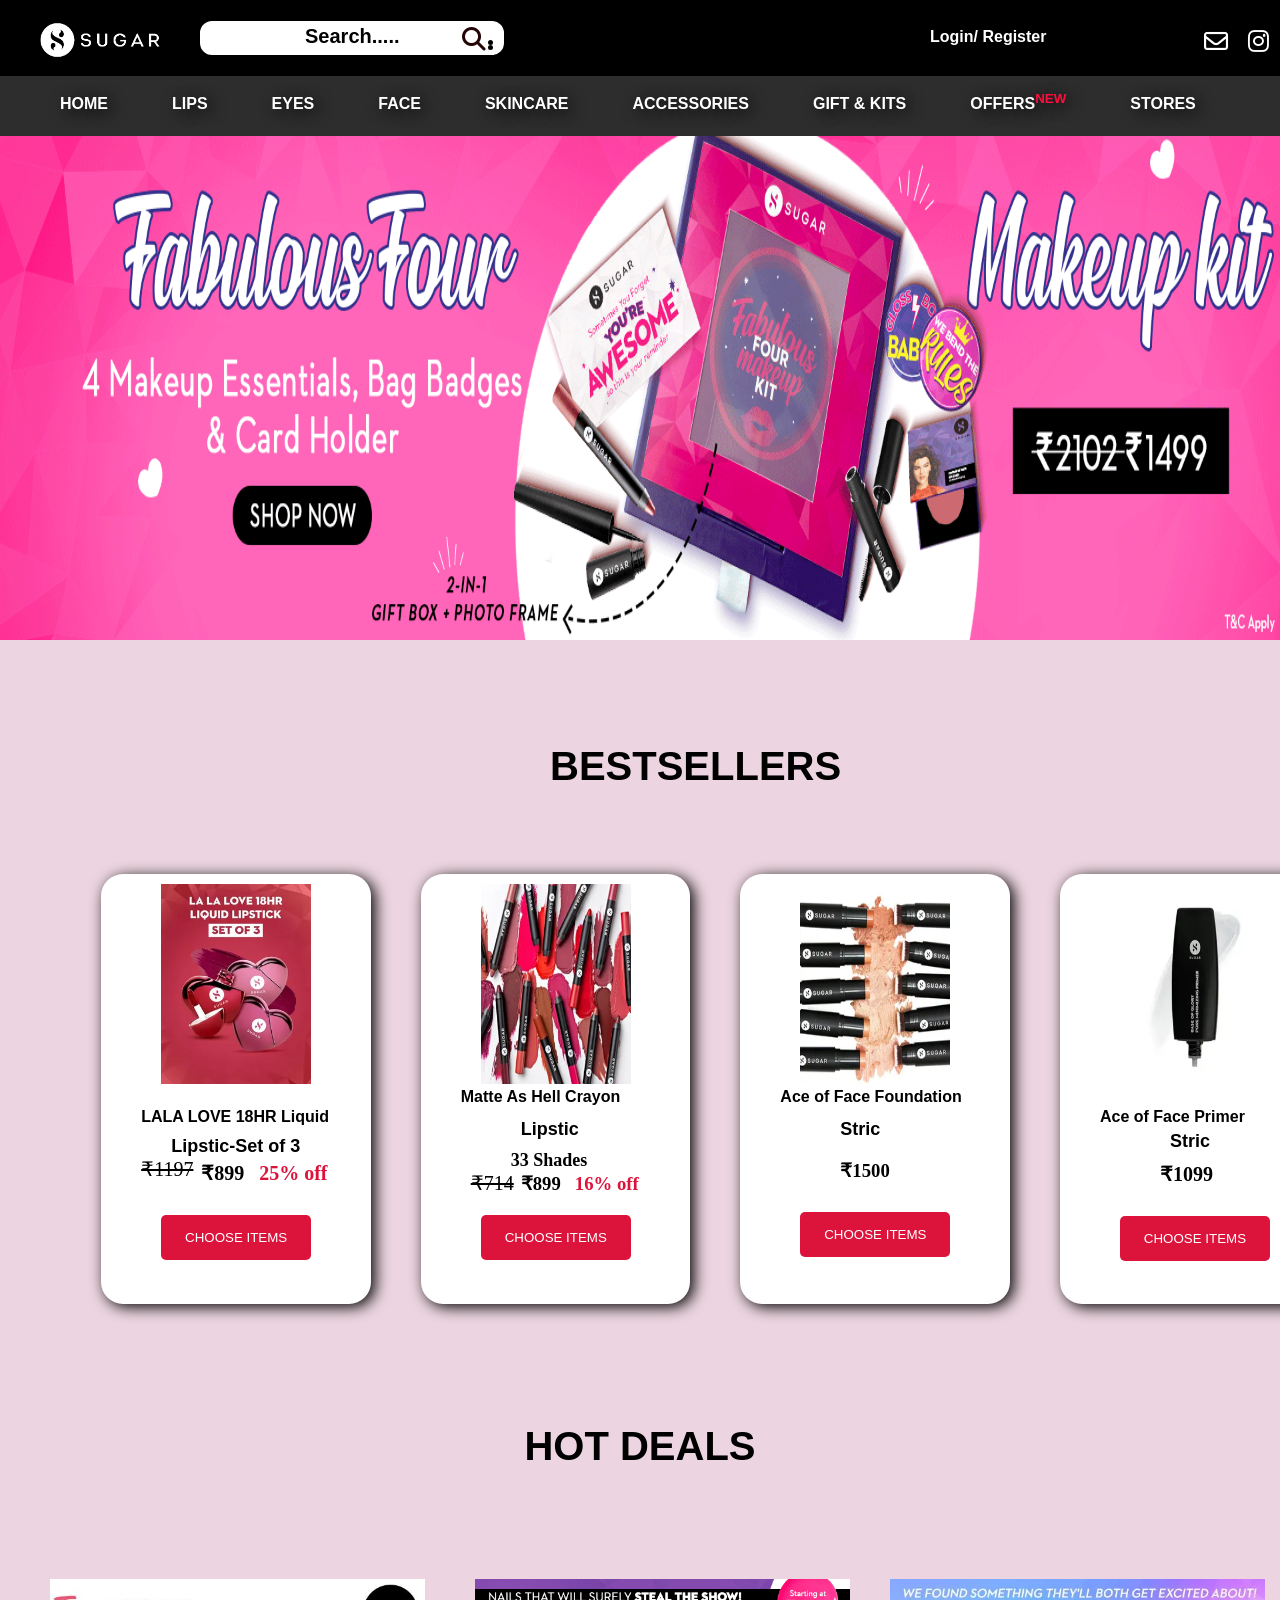
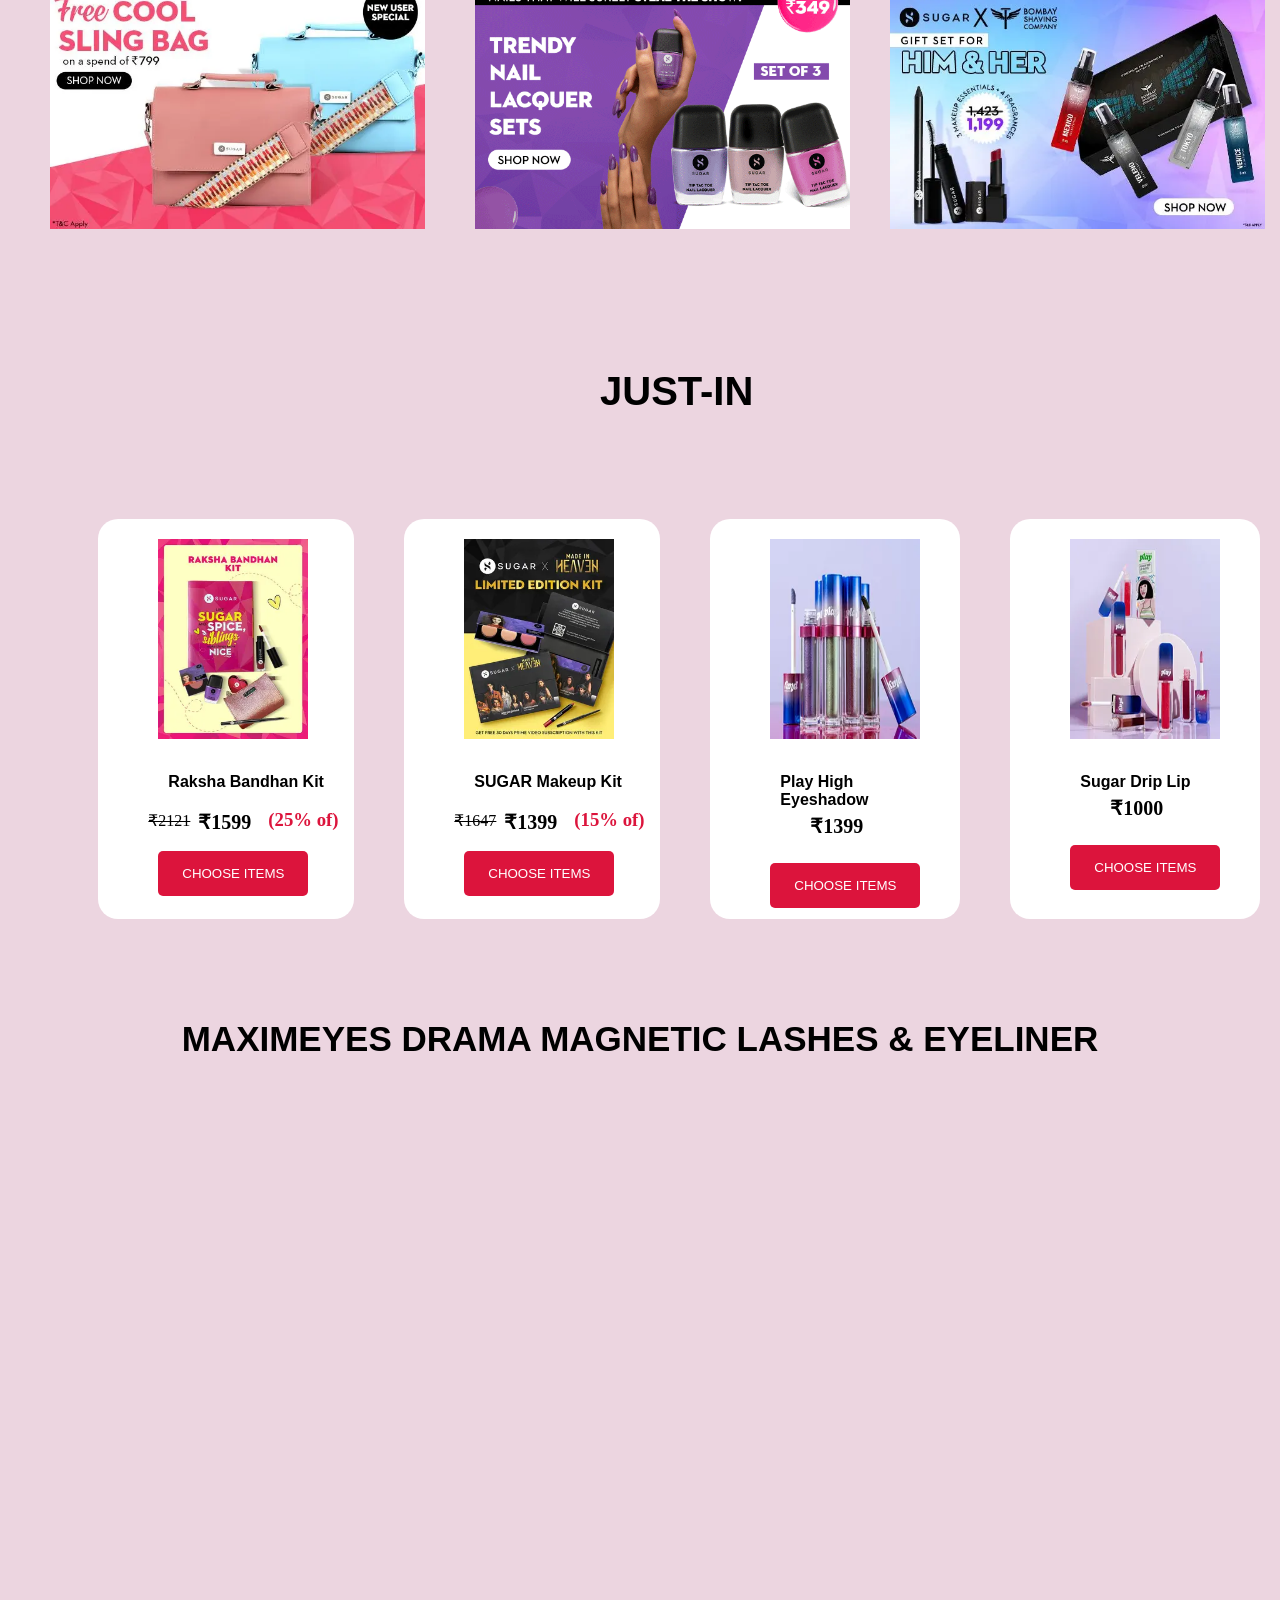
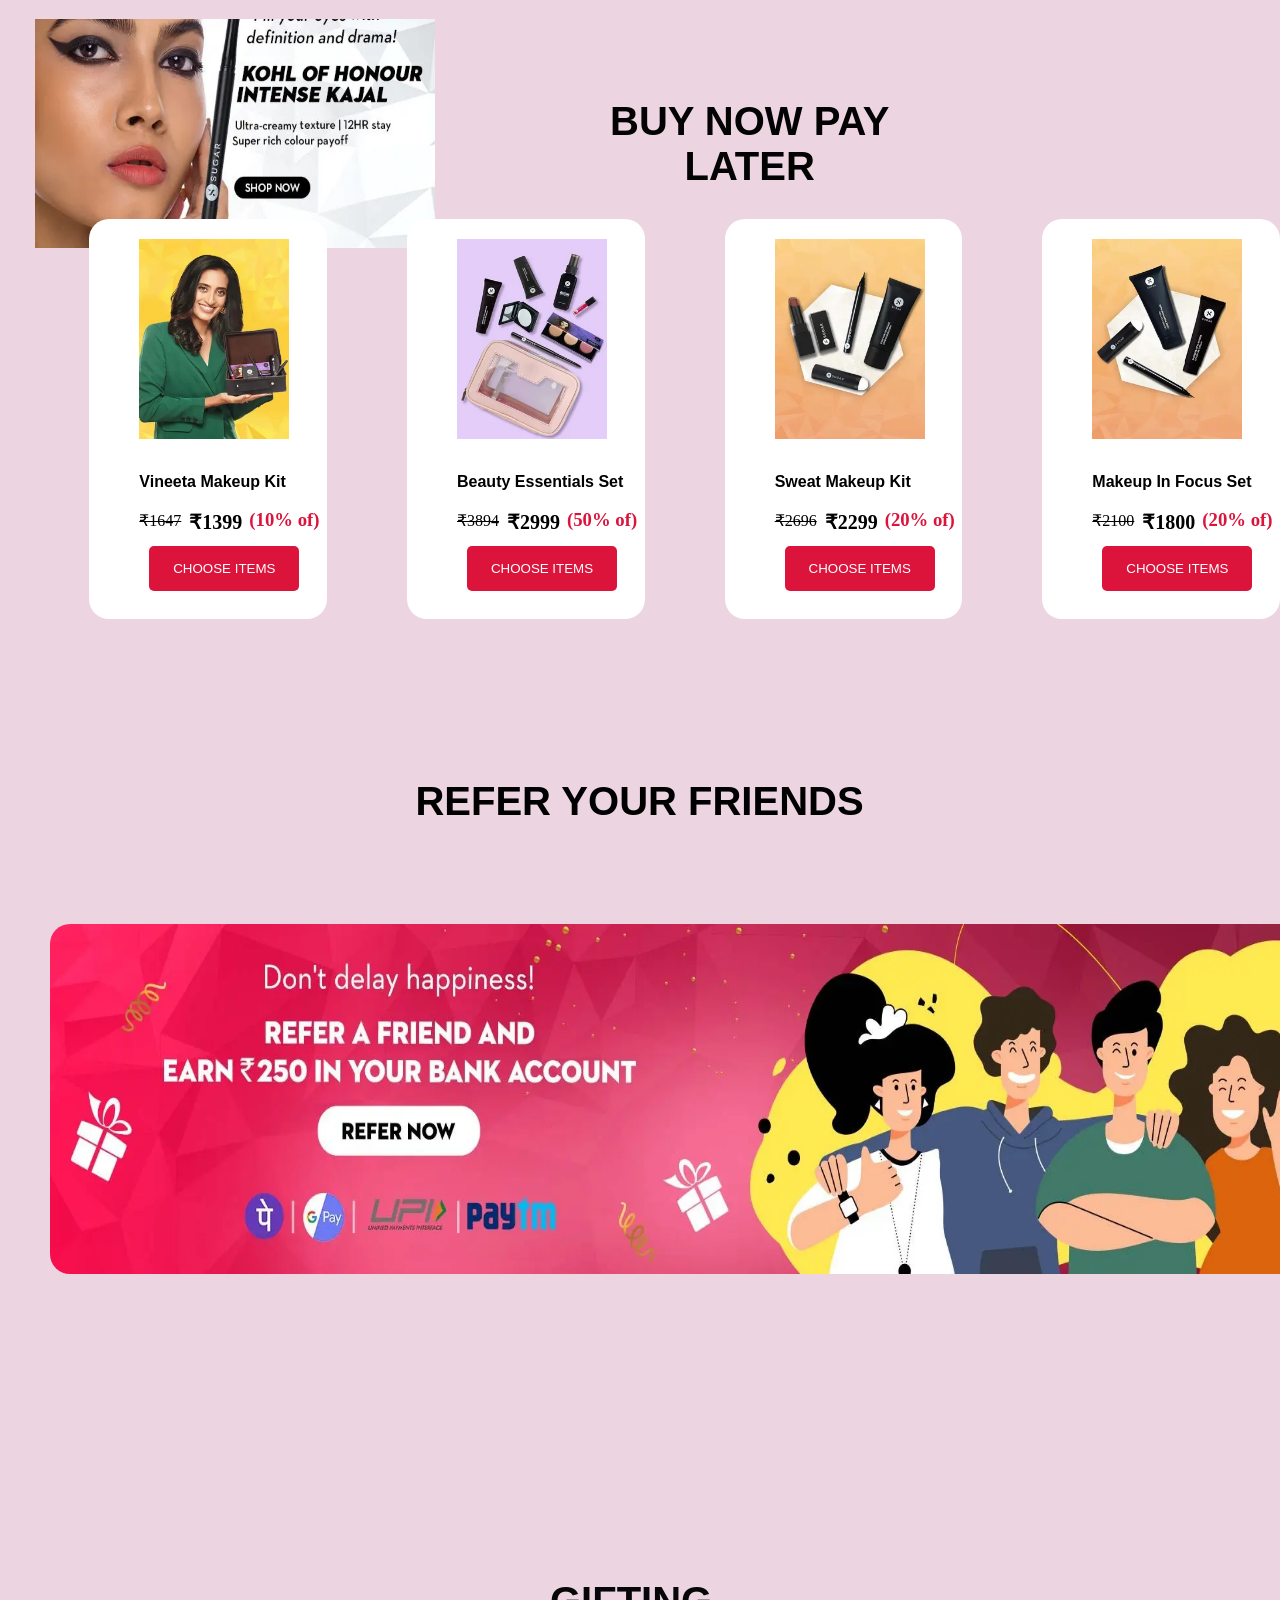
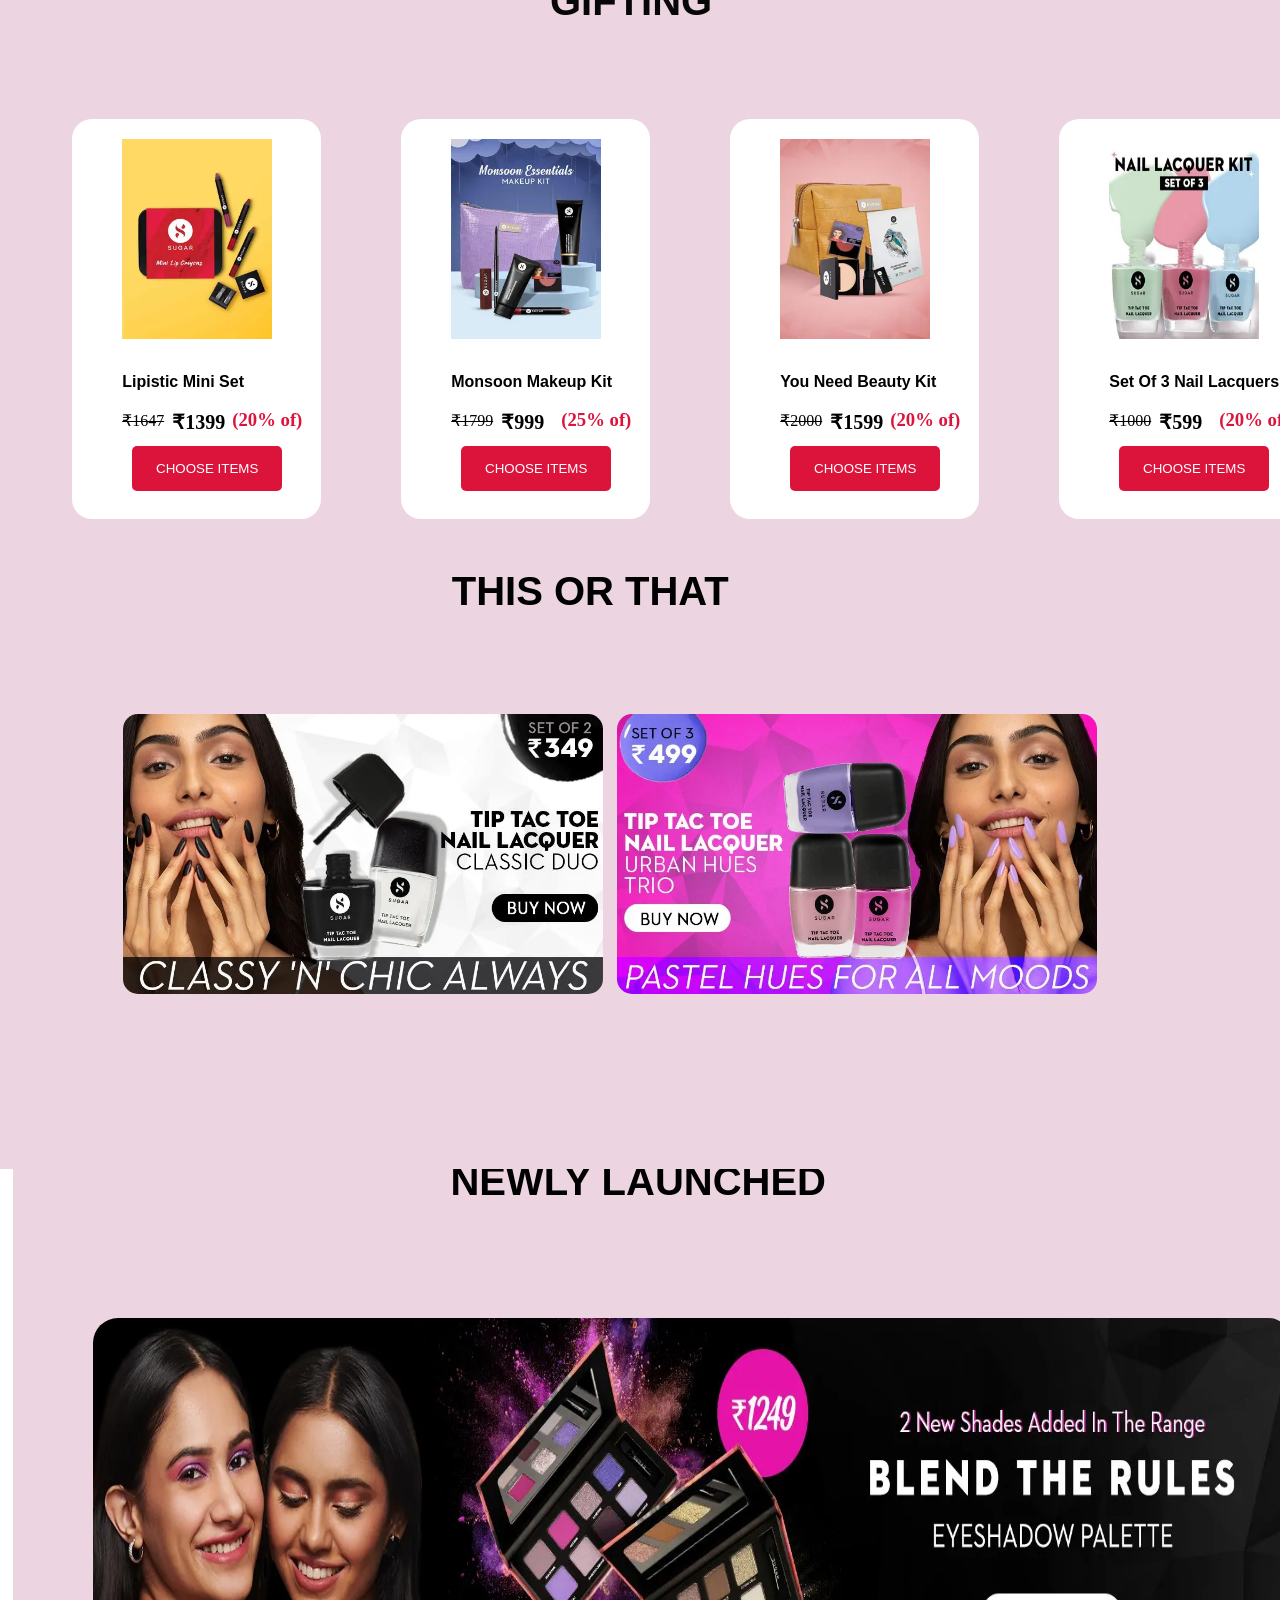
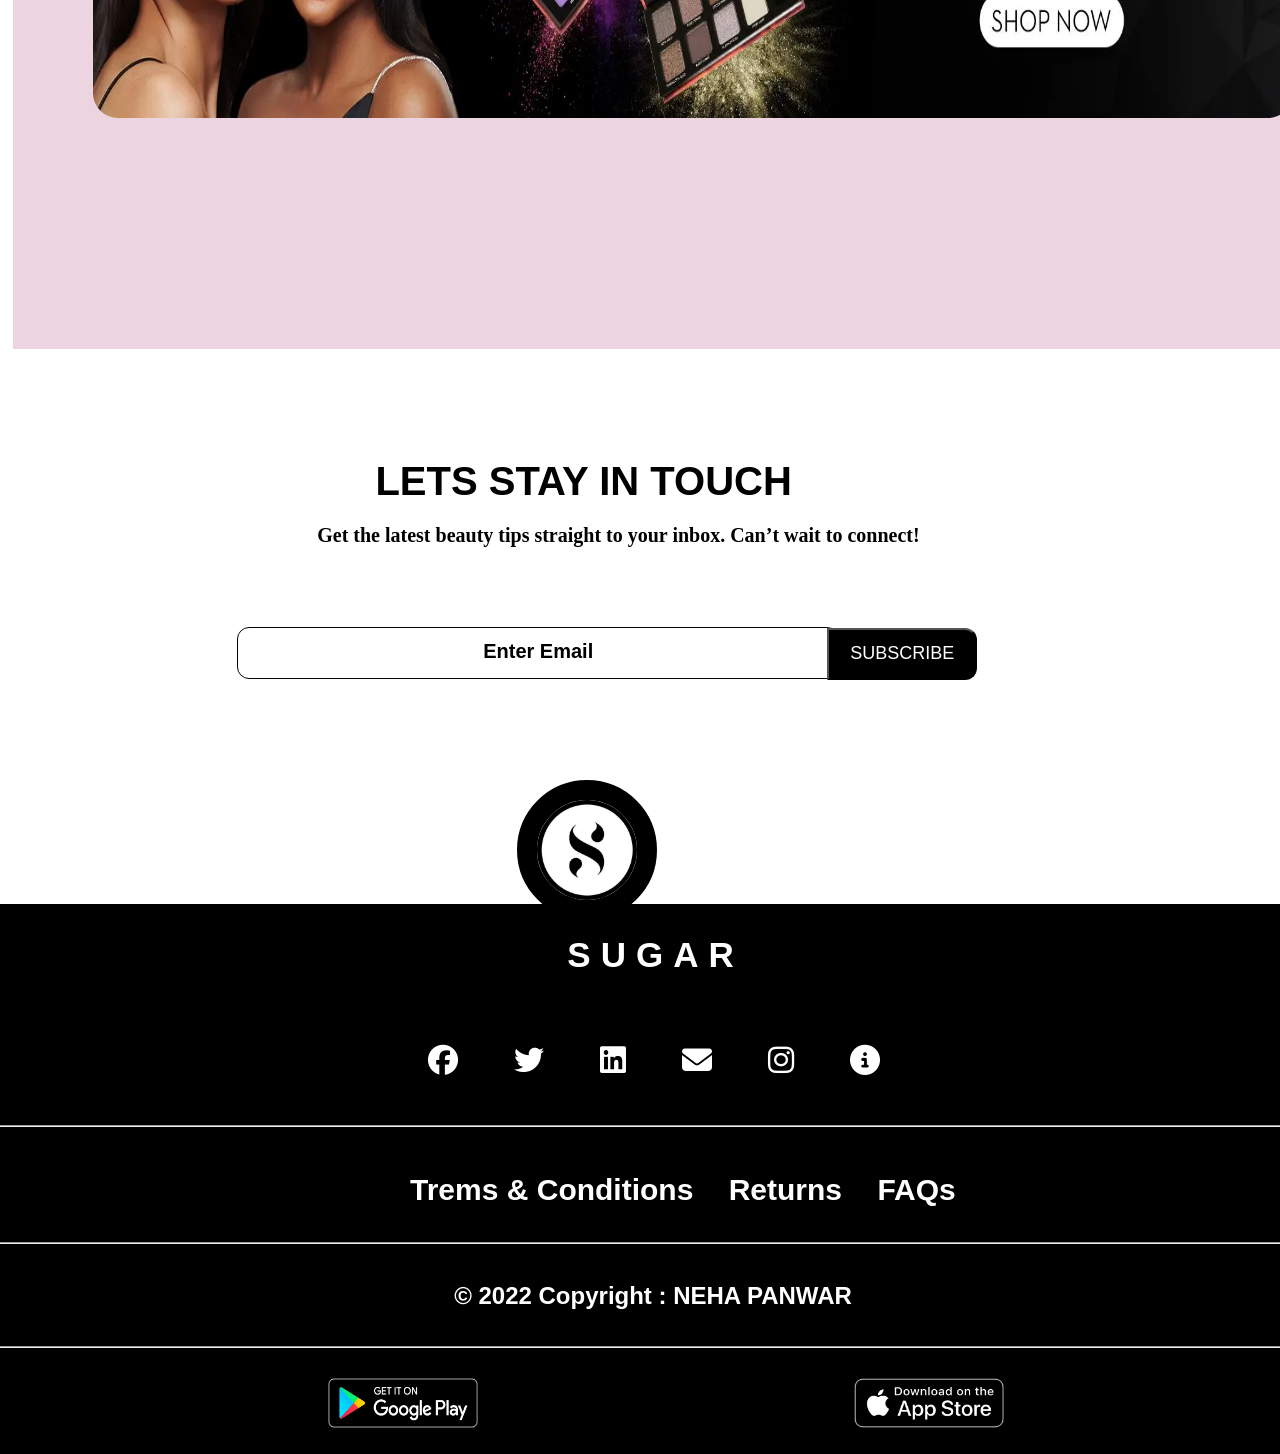
<file: index.html>
<!DOCTYPE html>
<html lang="en">
<head>
    <meta charset="UTF-8">
    <meta name="viewport" content="width=device-width, initial-scale=1.0">
    <title>Document</title>
    <link rel="stylesheet" href="https://cdnjs.cloudflare.com/ajax/libs/font-awesome/6.4.2/css/all.min.css" integrity="sha512-z3gLpd7yknf1YoNbCzqRKc4qyor8gaKU1qmn+CShxbuBusANI9QpRohGBreCFkKxLhei6S9CQXFEbbKuqLg0DA==" crossorigin="anonymous" referrerpolicy="no-referrer" />
    <link rel="stylesheet" href="cosmatic1.css"/>
</head>
<body>
    <div> 
    <div class="head">
        <ul>
        <li>
            <img src="./111.png"></li>
    	<li style="padding-bottom:10px;">
            <input type="text" class="input" placeholder="Search....." /></li>
        <li>
            <i class="fa-solid fa-magnifying-glass fa-xl" style="color: #230505;height: 20px;width:130px; margin-left: -42px;margin-top: 1px; position:absolute;"></i>
        </li>

            <li class="form" style="color: #ffffff; list-style-type:none;position: absolute;margin-left: 890px;margin-top: -20px;font-family: Arial, Helvetica, sans-serif;font-weight: 600;cursor: pointer;text-decoration: none;">
                &nbsp;&nbsp;&nbsp;&nbsp;&nbsp;&nbsp;&nbsp;&nbsp;
				<a href="contect.HTML">Login/&nbsp;Register</a>
			</li>
        <li>
			
            <i class="fa-regular fa-envelope fa-xl" style="color: #ffffff;margin-left: 680px;padding: 20px ;margin-top: -20px ; cursor: pointer;"></i>
		</li>

       <li>
        <i class="fa-brands fa-instagram fa-xl" style="color: #ffffff;padding: 20px;margin-top: -20px ;margin-left: -20px; cursor: pointer;"></i></li>

       <li>
        <i class="fa-brands fa-whatsapp fa-xl" style="color: #ffffff;padding: 20px;margin-top: -20px ;margin-left: -20px; cursor: pointer;"></i></li>
    </ul>

    </div>
    <header class="nav">
        <ul>
            <li><a href="cosmatic1.html">HOME</a></li>
            <li><a href="Lips.html">LIPS</a></li>
            <li><a href="Eye.html">EYES</a></li>
            <li><a href="Face.html">FACE</a></li>           
            <li><a href="Skin.html">SKINCARE</a> </li>
            <li><a href="acc.html">ACCESSORIES</a></li>
            <li><a href="gift.html">GIFT & KITS</a></li>
            <li><a href="off.html">OFFERS<sup>NEW</sup></a></li>
            <li><a href="map.html">STORES</a></li>
        </ul>
        
    </header>
</div>
</div>
    <!--banner section-->
    <div class="img" id="HOME">  
    <img src="./sss3.gif"style="padding-top:120px;"> 
           
    </div>
    <!--Bestsallers section-->
    <div class="best">
        <center><h1 style="position: relative; left : 550px; top : 50px;">BESTSELLERS</h1></center>
        <div class="one">
             <img src="./image (1).webp">
             <p>LALA LOVE 18HR Liquid<br></p><h4>Lipstic-Set of 3</h4>
             <s style="margin-left: 40px;font-weight: 500;font-size: 20px;">₹1197</s>                  
            <h3>₹899<font color="crimson">&nbsp;&nbsp;&nbsp;25% off</font></h3>         
            <button>CHOOSE ITEMS</button>
        </div>
    
        <div class="two">
            <img src="./image (2).webp">
            <p>Matte As Hell Crayon<br></p><h4>Lipstic<br></h4><h5>33 Shades</h5>
            <s style="margin-left: 50px;font-weight: 500;font-size: 20px;">₹714</s>                  
            </s>
            <h3>₹899<font color="crimson">&nbsp;&nbsp;&nbsp;16% off</font></h3>               
            <button>CHOOSE ITEMS</button>
        </div>
        <div class="three">
            <img src="./image (3).webp">
            <p>Ace of Face Foundation<br></p><h4>Stric</h4>
            <h3>₹1500</h3>
            <button>CHOOSE ITEMS</button>  
        </div>
        <div class="four">
            <img src="./best4.webp">
            <p>Ace of Face  Primer<br></p><h4>Stric</h4>
            <h3>₹1099</h3>
            <button>CHOOSE ITEMS</button>  
        </div>
    </div>
              <!--hot deals section--> 
       
     <div class="hot" >
        <h1>HOT DEALS</h1>
       
        <div class="gif">
    
          <img src="./image (4).webp" class="img1">
          <img src="./image (2).gif" class="img2">
          <img src="./image (5).webp"class="img3">
    
      </div>
      <!--Jusr in section-->
<div class="just">
        <h1>JUST-IN</h1>

      <div class="div1">
            <img src="./sc1.webp">
            <p style="margin-left: 50px;margin-top: 10px;font-weight: 600;font-family: 
             'Gill Sans', 'Gill Sans MT', Calibri, 'Trebuchet MS', sans-serif;padding: 20px;">Raksha Bandhan Kit</p>

            <s style="margin-left: 50px;padding-top: 20px;">₹2121</s>
            <h2 style="margin-left: 100px;font-size: 20px;margin-top: -20px;">₹1599</h2>

            <h3 style="margin-left: 170px;margin-top: -25px;"><font color="crimson">(25% of)</font></h3>
            <button>CHOOSE ITEMS </button>
      </div>
      <div class="div2">
            <img src="./sc2.webp">
            <p style="margin-left: 50px;margin-top: 10px;font-weight: 600;font-family: 
             'Gill Sans', 'Gill Sans MT', Calibri, 'Trebuchet MS', sans-serif;padding: 20px;">SUGAR Makeup Kit</p>

            <s style="margin-left: 50px;padding-top: 20px;">₹1647</s>
            <h2 style="margin-left: 100px;font-size: 20px;margin-top: -20px;">₹1399</h2>

            <h3 style="margin-left: 170px;margin-top: -25px;"><font color="crimson">(15% of)</font></h3>
            <button>CHOOSE ITEMS </button>
     </div>
     <div class="div3">
            <img src="./sc3.webp">
            <p style="margin-left: 50px;margin-top: 10px;font-weight: 600;font-family: 
            'Gill Sans', 'Gill Sans MT', Calibri, 'Trebuchet MS', sans-serif;padding: 20px;">Play High Eyeshadow</p>
              
           <h2 style="margin-left: 100px;font-size: 20px;margin-top: -15px;">₹1399</h2>
           <button>CHOOSE ITEMS </button>
                     
      </div>
      <div class="div4">
        <img src="./just4.webp">
        <p style="margin-left: 50px;margin-top: 10px;font-weight: 600;font-family: 
        'Gill Sans', 'Gill Sans MT', Calibri, 'Trebuchet MS', sans-serif;padding: 20px;">Sugar Drip Lip </p>
          
       <h2 style="margin-left: 100px;font-size: 20px;margin-top: -15px;">₹1000</h2>
       <button>CHOOSE ITEMS </button>
                 
  </div>
</div>
<!--Maximeyes drama section-->
<div class="maxi">
    <h1>MAXIMEYES DRAMA MAGNETIC LASHES & EYELINER </h1>
    <iframe width="900" height="400" src="https://www.youtube.com/embed/vVCxBGBwJ50" title="New Launch Alert - SUGAR Maximeyes Drama Magnetic Lashes &amp; Eyeliner | SUGAR Cosmetics" frameborder="0" allow="accelerometer; autoplay; clipboard-write; encrypted-media; gyroscope; picture-in-picture; web-share" allowfullscreen></iframe>

</div>
<!--Top Picks of Week-->
<div class="top">
    <h1>TOP PICKS OF THE WEEK</h1>
    <img src="./sc21.webp">
    <img src="./sc22.webp">
    <img src="./sc33.webp">

</div>
<!--By Now By later Section-->
<div class="buy">
        <h1>BUY NOW PAY LATER</h1>
    <div class="buy1">
            <img src="./top1.webp">
            <p style="margin-left: 30px;margin-top: 10px;font-weight: 600;font-family: 
            'Gill Sans', 'Gill Sans MT', Calibri, 'Trebuchet MS', sans-serif;padding: 20px;">Vineeta  Makeup Kit</p>

            <s style="margin-left: 50px;padding-top: 20px;">₹1647</s>
            <h2 style="margin-left: 100px;font-size: 20px;margin-top: -20px;">₹1399</h2>

            <h3 style="margin-left: 160px;margin-top: -25px;"><font color="crimson">(10% of)</font></h3>
            <button>CHOOSE ITEMS </button>
    </div>
    <div class="buy2">
            <img src="./top2.webp" >
            <p style="margin-left: 30px;margin-top: 10px;font-weight: 600;font-family: 
            'Gill Sans', 'Gill Sans MT', Calibri, 'Trebuchet MS', sans-serif;padding: 20px;">Beauty Essentials Set</p>
        
            <s style="margin-left: 50px;padding-top: 20px;">₹3894</s>
            <h2 style="margin-left: 100px;font-size: 20px;margin-top: -20px;">₹2999</h2>
        
            <h3 style="margin-left: 160px;margin-top: -25px;"><font color="crimson">(50% of)</font></h3>
            <button>CHOOSE ITEMS </button>
    </div>
    <div class="buy3">
            <img src="./top3.webp">
            <p style="margin-left: 30px;margin-top: 10px;font-weight: 600;font-family: 
            'Gill Sans', 'Gill Sans MT', Calibri, 'Trebuchet MS', sans-serif;padding: 20px;">Sweat Makeup Kit</p>
        
            <s style="margin-left: 50px;padding-top: 20px;">₹2696</s>
            <h2 style="margin-left: 100px;font-size: 20px;margin-top: -20px;">₹2299</h2>
        
            <h3 style="margin-left: 160px;margin-top: -25px;"><font color="crimson">(20% of)</font></h3>
            <button>CHOOSE ITEMS </button>
    </div>
    <div class="buy4">

        <img src="./buy4.webp">
        <p style="margin-left: 30px;margin-top: 10px;font-weight: 600;font-family: 
        'Gill Sans', 'Gill Sans MT', Calibri, 'Trebuchet MS', sans-serif;padding: 20px;">Makeup In Focus Set</p>
    
        <s style="margin-left: 50px;padding-top: 20px;">₹2100</s>
        <h2 style="margin-left: 100px;font-size: 20px;margin-top: -20px;">₹1800</h2>
    
        <h3 style="margin-left: 160px;margin-top: -25px;"><font color="crimson">(20% of)</font></h3>
        <button>CHOOSE ITEMS </button>
</div>
</div>
<!--gifting section-->
<div class="gift">
      <h1>GIFTING</h1>
    <div class="gift1">
             <img src="./gift1.webp">
             <p style="margin-left: 30px;margin-top: 10px;font-weight: 600;font-family: 
            'Gill Sans', 'Gill Sans MT', Calibri, 'Trebuchet MS', sans-serif;padding: 20px;">Lipistic Mini Set</p>
        
            <s style="margin-left: 50px;padding-top: 20px;">₹1647</s>
            <h2 style="margin-left: 100px;font-size: 20px;margin-top: -20px;">₹1399</h2>
        
            <h3 style="margin-left: 160px;margin-top: -25px;"><font color="crimson">(20% of)</font></h3>
            <button>CHOOSE ITEMS </button>
       </div>
       <div class="gift2">
                <img src="./gift2.webp" >
                <p style="margin-left: 30px;margin-top: 10px;font-weight: 600;font-family: 
                'Gill Sans', 'Gill Sans MT', Calibri, 'Trebuchet MS', sans-serif;padding: 20px;">Monsoon Makeup Kit</p>
            
                <s style="margin-left: 50px;padding-top: 20px;">₹1799</s>
                <h2 style="margin-left: 100px;font-size: 20px;margin-top: -20px;">₹999</h2>
            
                <h3 style="margin-left: 160px;margin-top: -25px;"><font color="crimson">(25% of)</font></h3>
                <button>CHOOSE ITEMS </button>
       </div>
       <div class="gift3">
               <img src="./gift3.webp">
                <p style="margin-left: 30px;margin-top: 10px;font-weight: 600;font-family: 
                'Gill Sans', 'Gill Sans MT', Calibri, 'Trebuchet MS', sans-serif;padding: 20px;">You Need Beauty Kit</p>
            
                <s style="margin-left: 50px;padding-top: 20px;">₹2000</s>
                <h2 style="margin-left: 100px;font-size: 20px;margin-top: -20px;">₹1599</h2>
            
                <h3 style="margin-left: 160px;margin-top: -25px;"><font color="crimson">(20% of)</font></h3>
                <button>CHOOSE ITEMS </button>
       </div>
       <div class="gift4">
        <img src="./gift4.webp">
         <p style="margin-left: 30px;margin-top: 10px;font-weight: 600;font-family: 
         'Gill Sans', 'Gill Sans MT', Calibri, 'Trebuchet MS', sans-serif;padding: 20px;">Set Of 3 Nail Lacquers </p>
     
         <s style="margin-left: 50px;padding-top: 20px;">₹1000</s>
         <h2 style="margin-left: 100px;font-size: 20px;margin-top: -20px;">₹599</h2>
     
         <h3 style="margin-left: 160px;margin-top: -25px;"><font color="crimson">(20% of)</font></h3>
         <button>CHOOSE ITEMS </button>
</div>
<!--refer section-->
<div class="refer">
    <h1>REFER YOUR FRIENDS</h1>

    <img src="./rel.webp">

</div>
<div class="new">
    <h1>NEWLY LAUNCHED</h1>

    <div class="slider"><img src="./sss.webp"></div>
</div>
<div class="this">
    <h1>THIS OR THAT</h1>
    <img src="./this1.webp " style="margin-left: 330px;border-radius: 15px;">
    <img src="./this2.webp" style="margin-left: 10px;border-radius: 15px;">

</div>    

<div class="con">
    <h1>LETS STAY IN TOUCH</h1>
    <h2>Get the latest beauty tips straight to your inbox. Can’t wait to connect!</h2>
    <input type="text" class="input" placeholder="Enter Email" /></li><li><i class="fa-solid fa-magnifying-glass fa-xl" style="color: #230505;height: 20px;width:130px; margin-left: -42px;margin-top: -0.5%; position:absolute;">
        <button>SUBSCRIBE</button>
        <img src="./logo.jpg">
</div>
<div class="last">
    <h1>SUGAR</h1>
    <i class="fa-brands fa-facebook" style="margin-left: 390px;"></i>
    <i class="fa-brands fa-twitter" style="margin-left: -30px;"></i>
    <i class="fa-brands fa-linkedin" style="margin-left: -30px;"></i>
    <i class="fa-solid fa-envelope" style="margin-left: -30px;"></i>
    <i class="fa-brands fa-instagram" style="margin-left: -30px;"></i>
    <i class="fa-solid fa-circle-info"style="margin-left: -30px;"></i>
  


   <table>
    <tr>
       
        <th  style="color: white;padding-top: 60px;padding-left: 450px;font-family:'Franklin Gothic Medium', 'Arial Narrow', Arial, sans-serif;font-size: 30px;">Trems & Conditions &nbsp;&nbsp;&nbsp;</th>
        <th  style="color: white;padding-top: 60px;font-family:'Franklin Gothic Medium', 'Arial Narrow', Arial, sans-serif;font-size: 30px;">Returns&nbsp;&nbsp;&nbsp;&nbsp;</th>
        <th style="color: white;padding-top: 60px;font-family:'Franklin Gothic Medium', 'Arial Narrow', Arial, sans-serif;font-size: 30px;">FAQs</th>
        <hr style="margin-top: 50px;">
        
    </tr>
   </table>
   
   <hr style="margin-top: 50px;">]
   <p align="center" style="color:#ffffff;font-family: Arial, Helvetica, sans-serif;
   margin-top: 50px;">© 2022 Copyright : NEHA PANWAR</p>
   <hr style="margin-top: 50px;">
   <img src="./playstore.png">
   <img src="./apple-store.png">

</div>

</body>
</html>
</file>
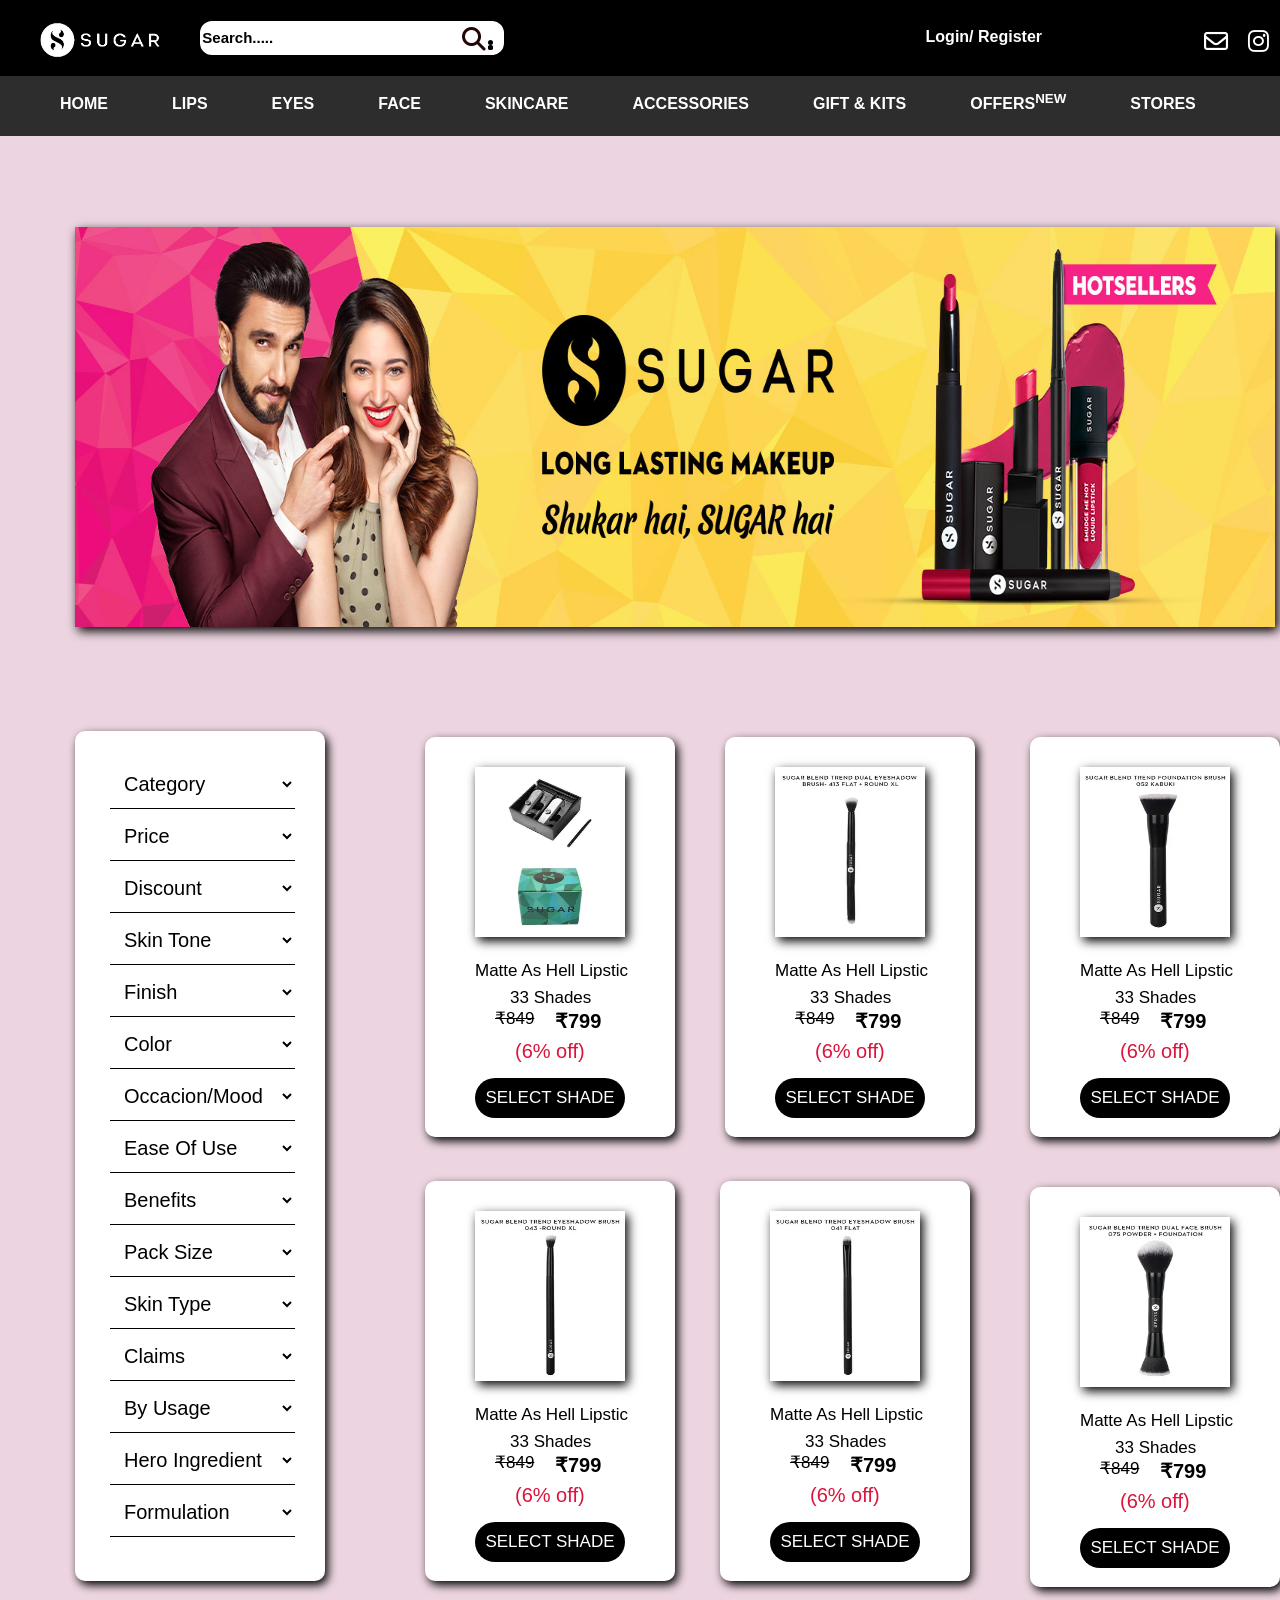
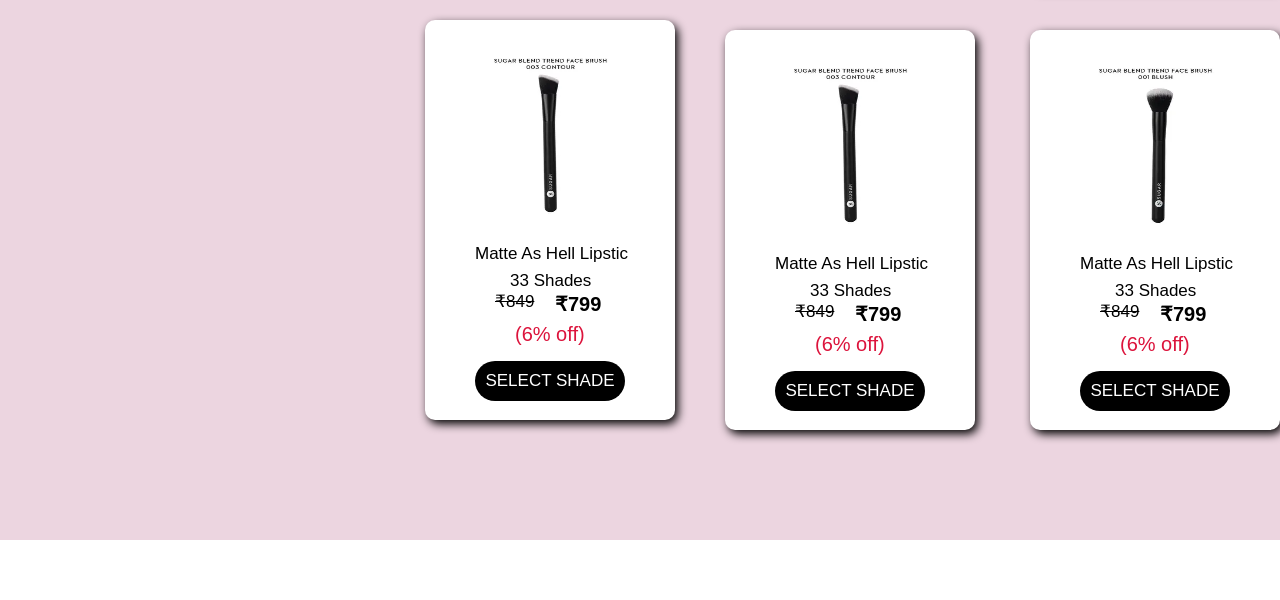
<file: acc.html>
<!DOCTYPE html>
<html lang="en">
<head>
    <meta charset="UTF-8">
    <meta name="viewport" content="width=device-width, initial-scale=1.0">
    <link rel="stylesheet" href="https://cdnjs.cloudflare.com/ajax/libs/font-awesome/6.4.2/css/all.min.css" integrity="sha512-z3gLpd7yknf1YoNbCzqRKc4qyor8gaKU1qmn+CShxbuBusANI9QpRohGBreCFkKxLhei6S9CQXFEbbKuqLg0DA==" crossorigin="anonymous" referrerpolicy="no-referrer" />
    <title>Document</title>
    <style>
        .main
{
	margin-top: -800px;
    

}
*{
    margin : 0;
    padding: 0;
    
}
i
{
    cursor: pointer;
}
i:hover



ul{
    list-style: none;
}


.head
{
    background-color:black;
    height: 80px;
    width: 100%;    
    position: fixed;
    top: 0;
    z-index: 1;
    /* overflow: hidden; */
    
}
.head input
{
    width: 300px;
    height: 30px;
    border-radius: 12px;
    border: 2px solid white;
}


::placeholder
{
    color: black;
    font-size: 15px;
    font-weight: bold;
     

}
.head img
{
 height: 100px; 
 margin-top: -10px;
}
.head input
{
    margin-top: -100px;
}
.head ul{
    display: flex;
    align-items: center;
}

.nav ul
{
    padding-top: -20px;

}
.nav
{
    background-color: rgb(45, 45, 45);
    height: 60px;
    width: 100%;
    display: flex;
    /* position: absolute; */
    position: fixed;
    top: 76px;
    z-index: 1;

  

overflow: hidden;
    
    
}
.nav li
{
    display: inline-block;
    margin-top: 15px;  
      
}

.nav li a
{
    text-decoration: none;
    color: white;
    margin-left: 60px;
    font-size: 16px;  
    font-family:Arial, Helvetica, sans-serif;
    font-weight: 600;
}
.nav li a:hover
{
    color:rgb(255, 38, 186);
    border-bottom: 2px solid white;
    cursor: pointer;
    padding-top: 5px;
    height: 20px;
    
}
.lips 
{
    background-color: rgb(236, 213, 224);
    height: 2200px;
    width: 1348px;
    margin-top:-60px;
}
.lips h1
{
   margin-left: -10px;
   font-family: "Franklin Gothic Medium', 'Arial Narrow', Arial, sans-serif";
   padding-top: 120px;
   font-size: 40px;
   
}
.lips img
{
    height:400px;
    width: 1200px;
    margin-top: 120px;
    box-shadow: 3px 4px 10px black;
    margin-left: 75px;
}
.drop
{
  background-color: white;
    height: 850px;
    width: 250px;
    margin-left: 75px;
    margin-top: 100px;
    border-radius: 10px;
    box-shadow: 3px 4px 10px black;
   
}
 .op 
{
    background-color:rgb(221, 234, 246);
    color: black;
    font-size: 17px;
    font-family:'Franklin Gothic Medium', 'Arial Narrow', Arial, sans-serif ;
    border: none;
}
/* div1 */
.li
{
    background-color: white;
    border-radius: 10px;
    transition: 2s;

    height: 400px;
    width: 250px;
    box-shadow: 3px 4px 10px black;
        margin-left: 350px;
        margin-top: -800px;
}
.li:hover
{
    transform: scale(1.1,1.1);
    color:rgb(0, 0, 0);
    background-color: plum;
}
.li img
{
    height: 170px;
    width: 150px;
    margin-top: 30px;
    margin-left: 50px;
}
.l1
{
    font-family: 'Franklin Gothic Medium', 'Arial Narrow', Arial, sans-serif;
    font-size: 17px;
    margin-left: 50px;
    margin-top: 7px;
}
.li button
{
    background-color: rgb(0, 0, 0);
    color: rgb(255, 255, 255);
    height: 40px;
    width: 150px;
    border: none;
    font-size: 17px;
    font-family: 'Franklin Gothic Medium', 'Arial Narrow', Arial, sans-serif;
    margin-left: 50px;
    margin-top: 15px;
    border-radius: 20px;
}
.li button:hover
{
    color: white;
    background-color: crimson;
}
/* div2 */
.li1
{
    background-color: white;
    border-radius: 10px;
    height: 400px;
    box-shadow: 3px 4px 10px black;
    width: 250px;
        margin-left: 650px;
        transition: 2s;
        margin-top: -400px;
        
}
.li1:hover
{
    transform: scale(1.1,1.1);
    color:rgb(0, 0, 0);
    background-color: plum;
}
.li1 img
{
    height: 170px;
    width: 150px;
    margin-top: 30px;
    margin-left: 50px;
}
.l1
{
    font-family: 'Franklin Gothic Medium', 'Arial Narrow', Arial, sans-serif;
    font-size: 17px;
    margin-left: 50px;
    margin-top: 7px;
}
.li1 button
{
    background-color: rgb(0, 0, 0);
    color: rgb(255, 255, 255);
    height: 40px;
    width: 150px;
    border: none;
    font-size: 17px;
    font-family: 'Franklin Gothic Medium', 'Arial Narrow', Arial, sans-serif;
    margin-left: 50px;
    margin-top: 15px;
    border-radius: 20px;
}
.li1 button:hover
{
    color: white;
    background-color: crimson;
}
/* div3 */
.li2
{
    background-color: white;
    border-radius: 10px;
    box-shadow: 3px 4px 10px black;
    height: 400px;
    width: 250px;
        margin-left: 955px;
        margin-top: -400px;
        transition: 2s;
        
    }
    .li2:hover
    {
        transform: scale(1.1,1.1);
    color:rgb(0, 0, 0);
    background-color: plum;
    }

.li2 img
{
    height: 170px;
    width: 150px;
    margin-top: 30px;
    margin-left: 50px;
}
.l1
{
    font-family: 'Franklin Gothic Medium', 'Arial Narrow', Arial, sans-serif;
    font-size: 17px;
    margin-left: 50px;
    margin-top: 7px;
}
.li2 button
{
    background-color: rgb(0, 0, 0);
    color: rgb(255, 255, 255);
    height: 40px;
    width: 150px;
    border: none;
    font-size: 17px;
    font-family: 'Franklin Gothic Medium', 'Arial Narrow', Arial, sans-serif;
    margin-left: 50px;
    margin-top: 15px;
    border-radius: 20px;
}
.li2 button:hover
{
    color: white;
    background-color: crimson;
}
/* div3 */
.li3
{
    background-color: white;
    border-radius: 10px;
    height: 400px;
    width: 250px;
        margin-left: 955px;
        box-shadow: 3px 4px 10px black;
        margin-top: 50px;
        transition: 2s;
        
}
.li3:hover
{
    transform: scale(1.1,1.1);
    color:rgb(0, 0, 0);
    background-color: plum;
}
.li3 img
{
    height: 170px;
    width: 150px;
    margin-top: 30px;
    margin-left: 50px;
}
.l1
{
    font-family: 'Franklin Gothic Medium', 'Arial Narrow', Arial, sans-serif;
    font-size: 17px;
    margin-left: 50px;
    margin-top: 7px;
}
.li3 button
{
    background-color: rgb(0, 0, 0);
    color: rgb(255, 255, 255);
    height: 40px;
    width: 150px;
    border: none;
    font-size: 17px;
    font-family: 'Franklin Gothic Medium', 'Arial Narrow', Arial, sans-serif;
    margin-left: 50px;
    margin-top: 15px;
    border-radius: 20px;
}
.li3 button:hover
{
    color: white;
    background-color: crimson;
}
/* div4 */
.li4
{
    background-color: white;
    border-radius: 10px;
    height: 400px;
    width: 250px;
        margin-left: 720px;
        transition: 2s;
        box-shadow: 3px 4px 10px black;
        margin-top: -400px;
        
}
.li4:hover
{
    transform: scale(1.1,1.1);
    color:rgb(0, 0, 0);
    background-color: plum;
}
.li4 img
{
    height: 170px;
    width: 150px;
    margin-top: 30px;
    margin-left: 50px;
}
.l1
{
    font-family: 'Franklin Gothic Medium', 'Arial Narrow', Arial, sans-serif;
    font-size: 17px;
    margin-left: 50px;
    margin-top: 7px;
}
.li4 button
{
    background-color: rgb(0, 0, 0);
    color: rgb(255, 255, 255);
    height: 40px;
    width: 150px;
    border: none;
    font-size: 17px;
    font-family: 'Franklin Gothic Medium', 'Arial Narrow', Arial, sans-serif;
    margin-left: 50px;
    margin-top: 15px;
    border-radius: 20px;
}
.li4 button:hover
{
    color: white;
    background-color: crimson;
}
/* div5 */
.li5
{
    background-color: white;
    border-radius: 10px;
    transition: 2s;
    height: 400px;
    width: 250px;
        margin-left: 425px;
        box-shadow: 3px 4px 10px black;
        margin-top: -400px;
        
}
.li5:hover
{
    transform: scale(1.1,1.1);
    color:rgb(0, 0, 0);
    background-color: plum;
}
.li5 img
{
    height: 170px;
    width: 150px;
    margin-top: 30px;
    margin-left: 50px;
}
.l1
{
    font-family: 'Franklin Gothic Medium', 'Arial Narrow', Arial, sans-serif;
    font-size: 17px;
    margin-left: 50px;
    margin-top: 7px;
}
.li5 button
{
    background-color: rgb(0, 0, 0);
    color: rgb(255, 255, 255);
    height: 40px;
    width: 150px;
    border: none;
    font-size: 17px;
    font-family: 'Franklin Gothic Medium', 'Arial Narrow', Arial, sans-serif;
    margin-left: 50px;
    margin-top: 15px;
    border-radius: 20px;
}
.li5 button:hover
{
    color: white;
    background-color: crimson;
}
/* div6 */
.li6
{
    background-color: white;
    border-radius: 10px;
    height: 400px;
    width: 250px;
        margin-left: 425px;
        transition: 2s;
        box-shadow: 3px 4px 10px black;
        margin-top: -520px;
        
}
.li6:hover
{
    transform: scale(1.1,1.1);
    color:rgb(0, 0, 0);
    background-color: plum;
}
.li6 img
{
    height: 170px;
    width: 150px;
    margin-top: 30px;
    margin-left: 50px;
}
.l1
{
    font-family: 'Franklin Gothic Medium', 'Arial Narrow', Arial, sans-serif;
    font-size: 17px;
    margin-left: 50px;
    margin-top: 7px;
}
.li6 button
{
    background-color: rgb(0, 0, 0);
    color: rgb(255, 255, 255);
    height: 40px;
    width: 150px;
    border: none;
    font-size: 17px;
    font-family: 'Franklin Gothic Medium', 'Arial Narrow', Arial, sans-serif;
    margin-left: 50px;
    margin-top: 15px;
    border-radius: 20px;
}
.li6 button:hover
{
    color: white;
    background-color: crimson;
}
/* div6 */
.li7
{
    background-color: white;
    border-radius: 10px;
    transition: 2s;
    height: 400px;
    width: 250px;
        margin-left: 725px;
        box-shadow: 3px 4px 10px black;
        margin-top: -390px;
        
}
.li7:hover
{
    transform: scale(1.1,1.1);
    color:rgb(0, 0, 0);
    background-color: plum;
}
.li7 img
{
    height: 170px;
    width: 150px;
    margin-top: 30px;
    margin-left: 50px;
}
.l1
{
    font-family: 'Franklin Gothic Medium', 'Arial Narrow', Arial, sans-serif;
    font-size: 17px;
    margin-left: 50px;
    margin-top: 7px;
}
.li7 button
{
    background-color: rgb(0, 0, 0);
    color: rgb(255, 255, 255);
    height: 40px;
    width: 150px;
    border: none;
    font-size: 17px;
    font-family: 'Franklin Gothic Medium', 'Arial Narrow', Arial, sans-serif;
    margin-left: 50px;
    margin-top: 15px;
    border-radius: 20px;
}
.li7 button:hover
{
    color: white;
    background-color: crimson;
}
/* div6 */
.li8
{
    background-color: white;
    border-radius: 10px;
    height: 400px;
    width: 250px;
        margin-left: 1030px;
        box-shadow: 3px 4px 10px black;
        margin-top: -400px;
        transition: 2s;
        
}
.li8:hover
{
    transform: scale(1.1,1.1);
    color:rgb(0, 0, 0);
    background-color: plum;
}
.li8 img
{
    height: 170px;
    width: 150px;
    margin-top: 30px;
    margin-left: 50px;
}
.l1
{
    font-family: 'Franklin Gothic Medium', 'Arial Narrow', Arial, sans-serif;
    font-size: 17px;
    margin-left: 50px;
    margin-top: 7px;
}
.li8 button
{
    background-color: rgb(0, 0, 0);
    color: rgb(255, 255, 255);
    height: 40px;
    width: 150px;
    border: none;
    font-size: 17px;
    font-family: 'Franklin Gothic Medium', 'Arial Narrow', Arial, sans-serif;
    margin-left: 50px;
    margin-top: 15px;
    border-radius: 20px;
}
.li8 button:hover
{
    color: white;
    background-color: crimson;
}
.form a
{
    color: white;
    text-decoration: none;
    cursor: pointer;
}
.form a:hover
{
    color: crimson;
}
	

    </style>
</head>
<body>
    <div> 
        <div class="head">
            <ul>
    
            <li>
                <img src="./111.png"></li>
            <li style="padding-bottom:10px;"><input type="text" class="input" placeholder="Search....." /></li>
    
            <li>
                <i class="fa-solid fa-magnifying-glass fa-xl" style="color: #230505;height: 20px;width:130px; margin-left: -42px;margin-top: 1px; position:absolute;"></i>
            </li>
    
            <li class="form" style="color: #ffffff; list-style-type:none;position: absolute;margin-left: 890px;margin-top: -20px;font-family: Arial, Helvetica, sans-serif;font-weight: 600;cursor: pointer;text-decoration: none;">
                &nbsp;&nbsp;&nbsp;&nbsp;&nbsp;&nbsp;&nbsp;&nbsp;<a href="contect.HTML">Login/&nbsp;Register</a></li>

        <li>
    
            <li>
                <i class="fa-regular fa-envelope fa-xl" style="color: #ffffff;margin-left: 680px;padding: 20px ;margin-top: -20px ; cursor: pointer;"></i></li>
    
           <li>
            <i class="fa-brands fa-instagram fa-xl" style="color: #ffffff;padding: 20px;margin-top: -20px ;margin-left: -20px; cursor: pointer;"></i></li>
    
           <li>
            <i class="fa-brands fa-whatsapp fa-xl" style="color: #ffffff;padding: 20px;margin-top: -20px ;margin-left: -20px; cursor: pointer;"></i></li>
        </ul>
    
        </div>
        <header class="nav">
            <ul>
                <li><a href="cosmatic1.html">HOME</a></li>
                <li><a href="Lips.html">LIPS</a></li>
                <li><a href="Eye.html">EYES</a></li>
                <li><a href="Face.html">FACE</a></li>           
                <li><a href="Skin.html">SKINCARE</a> </li>
                <li><a href="acc.html">ACCESSORIES</a></li>
                <li><a href="gift.html">GIFT & KITS</a></li>
                <li><a href="off.html">OFFERS<sup>NEW</sup></a></li>
                <li><a href="map.html">STORES</a></li>
            </ul>
        </header>
    </div>
    </div>
    <div class="lips" id="cosmatic1.html">
        <h1>LIPS</h1>
        <img src="./best.jpg">
    
    <div class="drop">
      <table>
        <form>
        
        <tr>
            
            <label style="font-family: 'Franklin Gothic Medium', 'Arial Narrow', Arial, sans-serif;"></label><br>
            <select style="margin-top: 10px; background-color: rgb(255, 255, 255);color: rgb(0, 0, 0);border: none; width: 185px;padding: 10px; font-size: 20px; font-family: 'Franklin Gothic Medium', 'Arial Narrow', Arial, sans-serif;height: 50px;margin-left: 35px; border-bottom: 1px solid black;">
                <option class="op">Category</option>
                <option class="op"> Lipstic</option>
                <option class="op">Lip Primers</option>
                <option class="op">Lip Fixers</option>
                <option class="op">Lips Balm</option>
         
            </select>
        </tr>
        <tr>
            
            <label style="font-family: 'Franklin Gothic Medium', 'Arial Narrow', Arial, sans-serif;"></label><br>
            <select style="margin-top: 2px; background-color: rgb(255, 255, 255);color: rgb(0, 0, 0);border: none; width: 185px;padding: 10px; font-size: 20px; font-family: 'Franklin Gothic Medium', 'Arial Narrow', Arial, sans-serif;height: 50px;margin-left: 35px;border-bottom: 1px solid black;">
                <option class="op">Price</option>
                <option class="op">₹0-₹299</option>
                <option class="op">₹300-₹499</option>
                <option class="op">₹500-899</option>
                <option class="op">₹900+</option>
         
            </select>
        </tr>
        <tr>
            
            <label style="font-family: 'Franklin Gothic Medium', 'Arial Narrow', Arial, sans-serif;"></label><br>
            <select style="margin-top: 2px; background-color: rgb(255, 255, 255);color: rgb(0, 0, 0);border: none; width: 185px;padding: 10px; font-size: 20px; font-family: 'Franklin Gothic Medium', 'Arial Narrow', Arial, sans-serif;height: 50px;margin-left: 35px;border: 2px;border-bottom: 1px solid black;">
                <option class="op">Discount</option>
                <option class="op">10% and Above</option>
                <option class="op">20% and Above</option>
                <option class="op">30% and Above</option>
                <option class="op">40% and Above</option>
         
            </select>
        </tr>
        <tr>
            
            <label style="font-family: 'Franklin Gothic Medium', 'Arial Narrow', Arial, sans-serif;"></label><br>
            <select style="margin-top: 2px; background-color: rgb(255, 255, 255);color: rgb(0, 0, 0);border: none; width: 185px;padding: 10px; font-size: 20px; font-family: 'Franklin Gothic Medium', 'Arial Narrow', Arial, sans-serif;height: 50px;margin-left: 35px;border: 2px; border-bottom: 1px solid black;">
                <option class="op">Skin Tone</option>
                <option class="op">Deep</option>
                <option class="op">Light/Fair</option>
                <option class="op"> Medium</option>
              
         
            </select>
        </tr>
        <tr>
            
            <label style="font-family: 'Franklin Gothic Medium', 'Arial Narrow', Arial, sans-serif;"></label><br>
            <select style="margin-top: 2px; background-color: rgb(255, 255, 255);color: rgb(0, 0, 0);border: none; width: 185px;padding: 10px; font-size: 20px; font-family: 'Franklin Gothic Medium', 'Arial Narrow', Arial, sans-serif;height: 50px;margin-left: 35px;border: 2px;border-bottom: 1px solid black;">
                <option class="op">Finish</option>
                <option class="op">Matte</option>
                <option class="op">Creme</option>
                <option class="op">Natural</option>
                <option class="op">Satin</option>
         
            </select>
        </tr>
        <tr>
            
            <label style="font-family: 'Franklin Gothic Medium', 'Arial Narrow', Arial, sans-serif;"></label><br>
            <select style="margin-top: 2px; background-color: rgb(255, 255, 255);color: rgb(0, 0, 0);border: none; width: 185px;padding: 10px; font-size: 20px; font-family: 'Franklin Gothic Medium', 'Arial Narrow', Arial, sans-serif;height: 50px;margin-left: 35px;border: 2px;border-bottom: 1px solid black;">
                <option class="op">Color</option>
                <option class="op">Red</option>
                <option class="op">Green</option>
                <option class="op">Purpal</option>
                <option class="op">Pink</option>
         
            </select>
        </tr>
        <tr>
            
            <label style="font-family: 'Franklin Gothic Medium', 'Arial Narrow', Arial, sans-serif;"></label><br>
            <select style="margin-top: 2px; background-color: rgb(255, 255, 255);color: rgb(0, 0, 0);border: none; width: 185px;padding: 10px; font-size: 20px; font-family: 'Franklin Gothic Medium', 'Arial Narrow', Arial, sans-serif;height: 50px;margin-left: 35px;border: 2px;border-bottom: 1px solid black;">
                <option class="op">Occacion/Mood</option>
                <option class="op">Matte</option>
                <option class="op">Creme</option>
                <option class="op">Natural</option>
                <option class="op">Satin</option>
         
            </select>
        </tr>
        <tr>
            
            <label style="font-family: 'Franklin Gothic Medium', 'Arial Narrow', Arial, sans-serif;"></label><br>
            <select style="margin-top: 2px; background-color: rgb(255, 255, 255);color: rgb(0, 0, 0);border: none; width: 185px;padding: 10px; font-size: 20px; font-family: 'Franklin Gothic Medium', 'Arial Narrow', Arial, sans-serif;height: 50px;margin-left: 35px;border: 2px;border-bottom: 1px solid black;">
                <option class="op">Ease Of Use</option>
                <option class="op">Advanced</option>
                <option class="op">Beginner</option>
               
         
            </select>
        </tr>
        <tr>
            
            <label style="font-family: 'Franklin Gothic Medium', 'Arial Narrow', Arial, sans-serif;"></label><br>
            <select style="margin-top: 2px; background-color: rgb(255, 255, 255);color: rgb(0, 0, 0);border: none; width: 185px;padding: 10px; font-size: 20px; font-family: 'Franklin Gothic Medium', 'Arial Narrow', Arial, sans-serif;height: 50px;margin-left: 35px;border: 2px;border-bottom: 1px solid black;">
                <option class="op">Benefits</option>
                <option class="op">Cruelty Free</option>
                <option class="op">Vegan</option>
                <option class="op">Long-Lasting</option>
                <option class="op">Water Resistand</option>
         
            </select>
        </tr>
        <tr>
            
            <label style="font-family: 'Franklin Gothic Medium', 'Arial Narrow', Arial, sans-serif;"></label><br>
            <select style="margin-top: 2px; background-color: rgb(255, 255, 255);color: rgb(0, 0, 0);border: none; width: 185px;padding: 10px; font-size: 20px; font-family: 'Franklin Gothic Medium', 'Arial Narrow', Arial, sans-serif;height: 50px;margin-left: 35px;border: 2px;border-bottom: 1px solid black;">
                <option class="op">Pack Size</option>
                <option class="op">Single</option>
               
            </select>
        </tr>
        <tr>
            
            <label style="font-family: 'Franklin Gothic Medium', 'Arial Narrow', Arial, sans-serif;"></label><br>
            <select style="margin-top: 2px; background-color: rgb(255, 255, 255);color: rgb(0, 0, 0);border: none; width: 185px;padding: 10px; font-size: 20px; font-family: 'Franklin Gothic Medium', 'Arial Narrow', Arial, sans-serif;height: 50px;margin-left: 35px;border: 2px;border-bottom: 1px solid black;">
                <option class="op">Skin Type</option>
                <option class="op">All Skine Type</option>
               
            </select>
        </tr>
        <tr>
            
            <label style="font-family: 'Franklin Gothic Medium', 'Arial Narrow', Arial, sans-serif;"></label><br>
            <select style="margin-top: 2px; background-color: rgb(255, 255, 255);color: rgb(0, 0, 0);border: none; width: 185px;padding: 10px; font-size: 20px; font-family: 'Franklin Gothic Medium', 'Arial Narrow', Arial, sans-serif;height: 50px;margin-left: 35px;border: 2px;border-bottom: 1px solid black;">
                <option class="op">Claims</option>
                <option class="op">Vagan</option>
                <option class="op">Vagetarian</option>
                <option class="op">Cruelty</option>
                
         
            </select>
        </tr>
        <tr>
            
            <label style="font-family: 'Franklin Gothic Medium', 'Arial Narrow', Arial, sans-serif;"></label><br>
            <select style="margin-top: 2px; background-color: rgb(255, 255, 255);color: rgb(0, 0, 0);border: none; width: 185px;padding: 10px; font-size: 20px; font-family: 'Franklin Gothic Medium', 'Arial Narrow', Arial, sans-serif;height: 50px;margin-left: 35px;border: 2px;border-bottom: 1px solid black;">
                <option class="op">By Usage</option>
                <option class="op">Exfoliating</option>
                <option class="op">Refreshing/Reuvenating</option>
                <option class="op">Cruelty</option>
                
         
            </select>
        </tr>
        <tr>
            
            <label style="font-family: 'Franklin Gothic Medium', 'Arial Narrow', Arial, sans-serif;"></label><br>
            <select style="margin-top: 2px; background-color: rgb(255, 255, 255);color: rgb(0, 0, 0);border: none; width: 185px;padding: 10px; font-size: 20px; font-family: 'Franklin Gothic Medium', 'Arial Narrow', Arial, sans-serif;height: 50px;margin-left: 35px;border: 2px;border-bottom: 1px solid black;">
                <option class="op">Hero Ingredient</option>
                <option class="op">Vitamin E</option>
                <option class="op">Vitamin C</option>
                <option class="op">Coffee</option>
                
         
            </select>
        </tr>
        <tr>
            
            <label style="font-family: 'Franklin Gothic Medium', 'Arial Narrow', Arial, sans-serif;"></label><br>
            <select style="margin-top: 2px; background-color: rgb(255, 255, 255);color: rgb(0, 0, 0);border: none; width: 185px;padding: 10px; font-size: 20px; font-family: 'Franklin Gothic Medium', 'Arial Narrow', Arial, sans-serif;height: 50px;margin-left: 35px;border: 2px;border-bottom: 1px solid black;">
                <option class="op">Formulation</option>
                <option class="op">Creamy</option>
                <option class="op">Gel C</option>
                <option class="op"> Prowder</option>
                
         
            </select>
        </tr>
    </form>
      </table>
      <div class="li">
        <img src="./acc1.webp">
        <p class="l1" style="margin-top: 20px;">Matte As Hell Lipstic</p>
        <p class="l1" style="padding-left: 35px;">33 Shades</p>
        <p><s  class="l1" style="padding-left: 20px;">₹849</s></p>
        <h2  class="l1" style="padding-left: 80px; font-size: 20px;margin-top: -20px;">₹799</h2>
        <p  class="l1" style="font-size: 20px;padding-left: 40px;"><font color="crimson">(6% off)</font></p>
        <button>SELECT SHADE</button>

      </div>
      <div class="li1">
        <img src="./acc2.webp">
        <p class="l1" style="margin-top: 20px;">Matte As Hell Lipstic</p>
        <p class="l1" style="padding-left: 35px;">33 Shades</p>
        <p><s  class="l1" style="padding-left: 20px;">₹849</s></p>
        <h2  class="l1" style="padding-left: 80px; font-size: 20px;margin-top: -20px;">₹799</h2>
        <p  class="l1" style="font-size: 20px;padding-left: 40px;"><font color="crimson">(6% off)</font></p>
        <button>SELECT SHADE</button>

      </div>
      <div class="li2">
        <img src="./acc3.webp">
        <p class="l1" style="margin-top: 20px;">Matte As Hell Lipstic</p>
        <p class="l1" style="padding-left: 35px;">33 Shades</p>
        <p><s  class="l1" style="padding-left: 20px;">₹849</s></p>
        <h2  class="l1" style="padding-left: 80px; font-size: 20px;margin-top: -20px;">₹799</h2>
        <p  class="l1" style="font-size: 20px;padding-left: 40px;"><font color="crimson">(6% off)</font></p>
        <button>SELECT SHADE</button>

      </div>
      <div class="li3">
        <img src="./acc4.webp">
        <p class="l1" style="margin-top: 20px;">Matte As Hell Lipstic</p>
        <p class="l1" style="padding-left: 35px;">33 Shades</p>
        <p><s  class="l1" style="padding-left: 20px;">₹849</s></p>
        <h2  class="l1" style="padding-left: 80px; font-size: 20px;margin-top: -20px;">₹799</h2>
        <p  class="l1" style="font-size: 20px;padding-left: 40px;"><font color="crimson">(6% off)</font></p>
        <button>SELECT SHADE</button>

      </div>
    </div>
    <div class="li4">
      <img src="./acc5.webp">
      <p class="l1" style="margin-top: 20px;">Matte As Hell Lipstic</p>
      <p class="l1" style="padding-left: 35px;">33 Shades</p>
      <p><s  class="l1" style="padding-left: 20px;">₹849</s></p>
      <h2  class="l1" style="padding-left: 80px; font-size: 20px;margin-top: -20px;">₹799</h2>
      <p  class="l1" style="font-size: 20px;padding-left: 40px;"><font color="crimson">(6% off)</font></p>
      <button>SELECT SHADE</button>

    </div>
	  
    <div class="li5">
        <img src="./acc6.webp">
        <p class="l1" style="margin-top: 20px;">Matte As Hell Lipstic</p>
        <p class="l1" style="padding-left: 35px;">33 Shades</p>
        <p><s  class="l1" style="padding-left: 20px;">₹849</s></p>
        <h2  class="l1" style="padding-left: 80px; font-size: 20px;margin-top: -20px;">₹799</h2>
        <p  class="l1" style="font-size: 20px;padding-left: 40px;"><font color="crimson">(6% off)</font></p>
        <button>SELECT SHADE</button>
  
      </div>
    </div>
	  
    <div class="li6">
        <img src="./acc7.webp">
        <p class="l1" style="margin-top: 20px;">Matte As Hell Lipstic</p>
        <p class="l1" style="padding-left: 35px;">33 Shades</p>
        <p><s  class="l1" style="padding-left: 20px;">₹849</s></p>
        <h2  class="l1" style="padding-left: 80px; font-size: 20px;margin-top: -20px;">₹799</h2>
        <p  class="l1" style="font-size: 20px;padding-left: 40px;"><font color="crimson">(6% off)</font></p>
        <button>SELECT SHADE</button>
  
      </div>
      <div class="li7">
        <img src="./acc7.webp">
        <p class="l1" style="margin-top: 20px;">Matte As Hell Lipstic</p>
        <p class="l1" style="padding-left: 35px;">33 Shades</p>
        <p><s  class="l1" style="padding-left: 20px;">₹849</s></p>
        <h2  class="l1" style="padding-left: 80px; font-size: 20px;margin-top: -20px;">₹799</h2>
        <p  class="l1" style="font-size: 20px;padding-left: 40px;"><font color="crimson">(6% off)</font></p>
        <button>SELECT SHADE</button>
  
      </div>
      <div class="li8">
        <img src="./acc9.webp">
        <p class="l1" style="margin-top: 20px;">Matte As Hell Lipstic</p>
        <p class="l1" style="padding-left: 35px;">33 Shades</p>
        <p><s  class="l1" style="padding-left: 20px;">₹849</s></p>
        <h2  class="l1" style="padding-left: 80px; font-size: 20px;margin-top: -20px;">₹799</h2>
        <p  class="l1" style="font-size: 20px;padding-left: 40px;"><font color="crimson">(6% off)</font></p>
        <button>SELECT SHADE</button>
  
      </div>
     
        
        
        
	  
	  
    
</body>
</html>
</file>
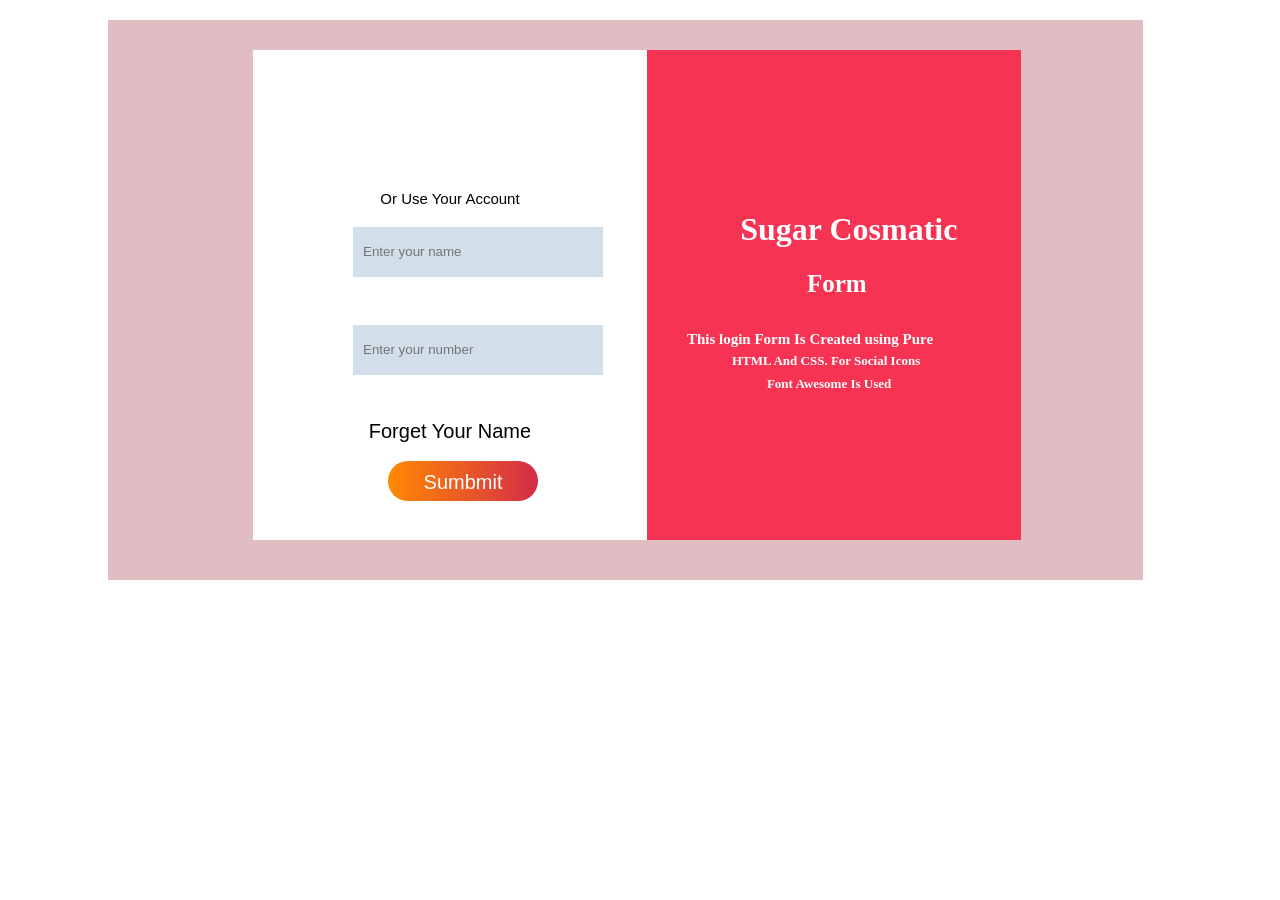
<file: contect.HTML>
<!DOCTYPE html>
<html lang="en">
<head>
    
    <title>Document</title>
    <style>
        .main
        {
          background-color: rgb(224, 189, 195);
          width: 70%;
          height: 450px;
          margin: 20px 20px 30px 100px;
          padding: 90px 50px 20px 100px;
        }
        .one
        {
           background-color: white;
           height:450px;
           width: 40%;
           padding: 20px 20px;
           float: left;
           margin-top: -60px;
           margin-left: 45px;
           
           

        }

        .two
        {
           background-color:rgb(247, 51, 84);
           height:450px;
           width: 40%;
           padding: 20px 10px;
           float: left;
           margin-top: -60px;
           
        
        }
        h1
        {
            text-align: center;
            padding: 20px ;
           
        }
        h1
        {
            color: white;
            font-weight: 600;
            font-family:Arial Black;
            padding-left: 50px;
            padding-top: 120px;
           
          
        }
        h4
        {
            color: white;
            font-weight: 600;  
            font-family:Arial Black;
            padding-left: 150px;
            font-size: 25px;
            margin-top: -20px;
        }
        h3   
        {
            color:white;
            font-weight: 600;
           font-size: 15px;     
            font-family:Arial Black;
            padding-left: 30px;

        }
        h5 
        {
            color:white;
            font-weight: 600;
           padding-left: 110px;
            font-family:Arial Black;
            font-size: 13px;
            margin-top: -23px;

        }
        
        h6   
        {
            color:white;
            font-weight: 600;
            font-family:Arial Black;
            padding-left: 75px;
            margin-top: -10px;
            font-size: 13px;

        }
        .in
        {
               background-color: rgb(210, 222, 233);
            color: black;
            border: none;
            height: 40px;
            width: 230px;
            margin: 15px 80px;
            padding: 5px 10px;
        }
        p
        {
            text-align: center;
            font-size: 20px;
            margin: 5px;
			margin-top:-100px
           
        }
        button
        {
            color: white;
            margin: 30px 110px;
            width: 150px;
            border: none;
			height:40px;
            background: linear-gradient(to right,rgb(255, 137, 2),rgb(212, 44, 72));
            border-radius:30px;
            padding: 10px 20px;
			font-size:20px;
			margin-top:90px
           
        }
		.button:hover
		
		{
		   color:white;
		   background:black;
		}
        .p
        {
            text-align: center;
            font-size: 10px;
        }
        .but
        {
           cursor: pointer;
        }
    </style>
</head>
<body>
     <div class="main">
        <div class="one" >
            <h1>Login</h1>
            <p class="p" style="font-size:15px;font-family: 'Franklin Gothic Medium', 'Arial Narrow', Arial, sans-serif;"> Or Use Your Account</p>
            <input type="text" name="text" placeholder="Enter your name" class="in">
            <br><br>
            <input type="text" name="text" placeholder="Enter your number"class="in">
            <br>
            <p style="margin-top:30px;cursor: pointer;font-family: 'Franklin Gothic Medium', 'Arial Narrow', Arial, sans-serif;">Forget Your Name<p>
            <br>
            <button class="but">Sumbmit</button>
        </div>
            <div class="two">
                <h1>Sugar Cosmatic</h1><h4> Form </h4>
                <h3>This login Form Is Created using Pure</h3> <h6>HTML And CSS. For Social Icons</h6> 
                <h5>Font Awesome Is Used</h5>
               
                    
               
            </div>
        
     </div>
    
</body>
</html>
</file>
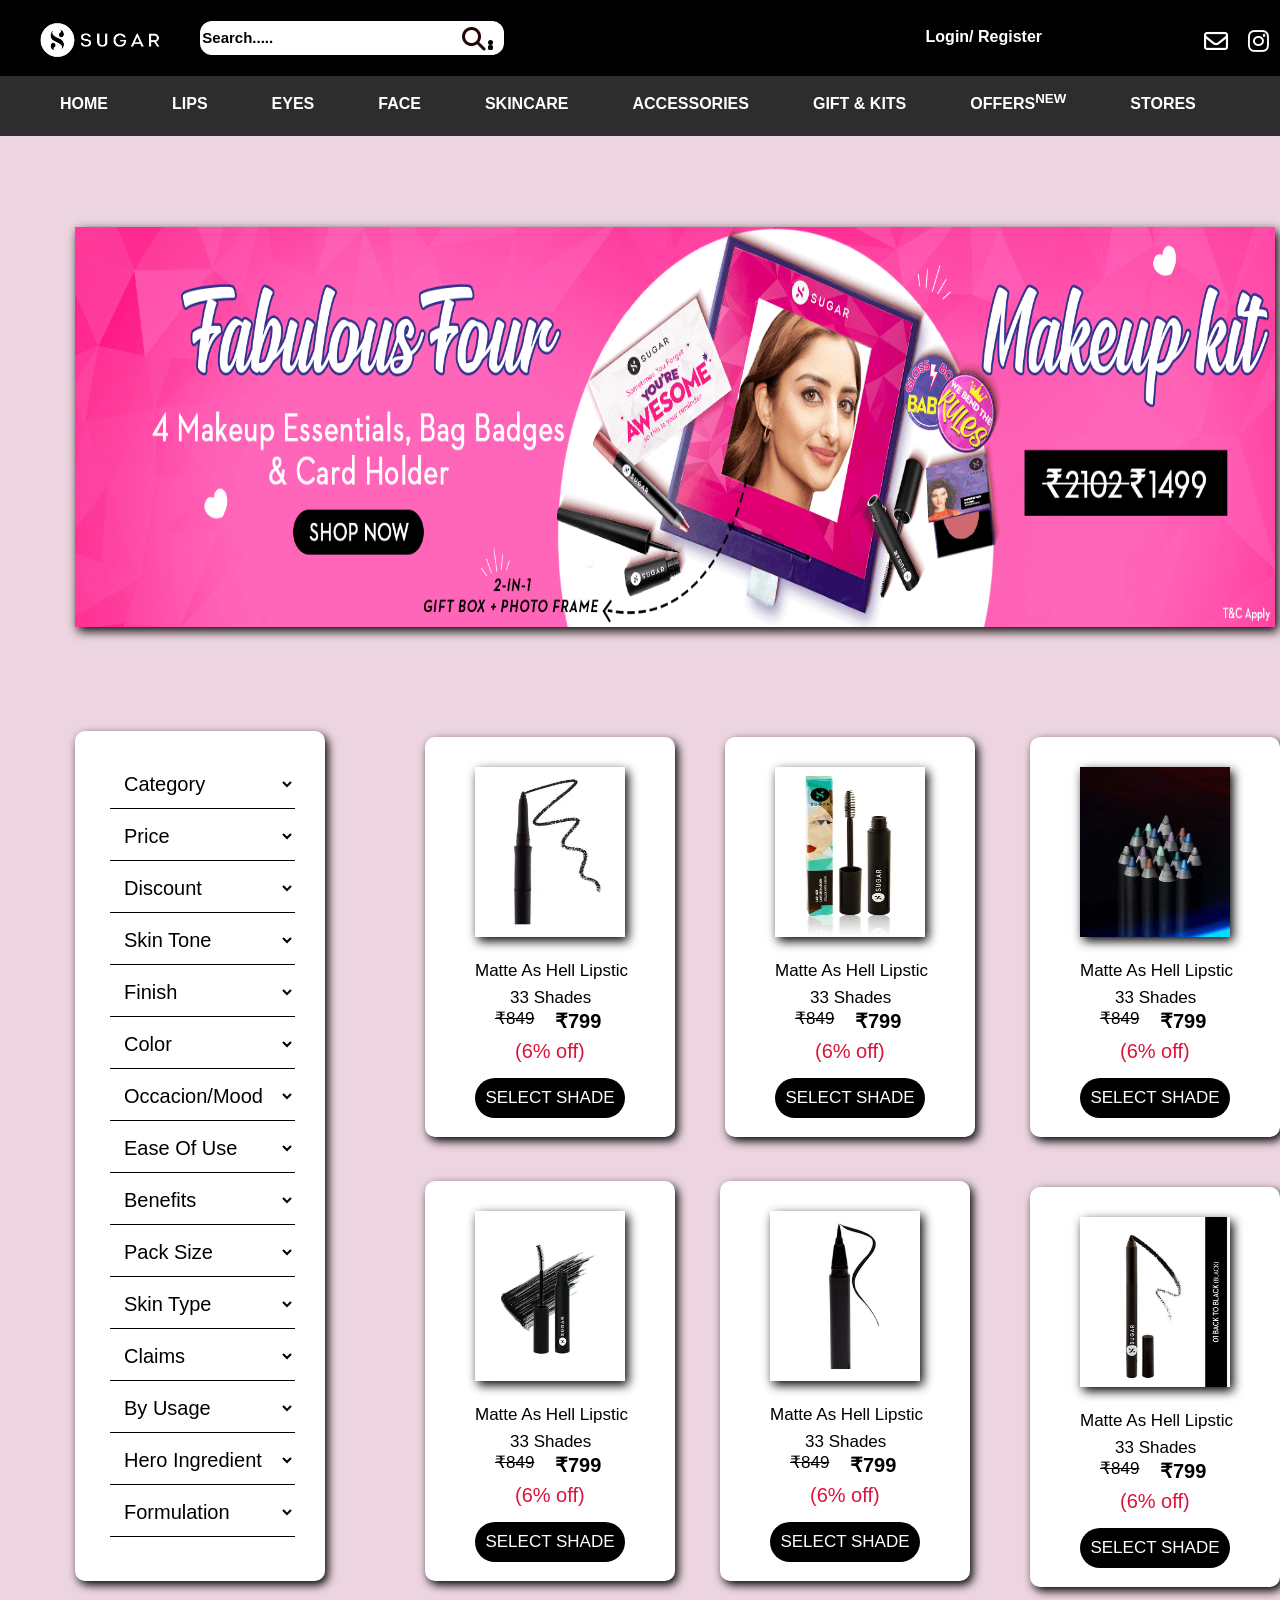
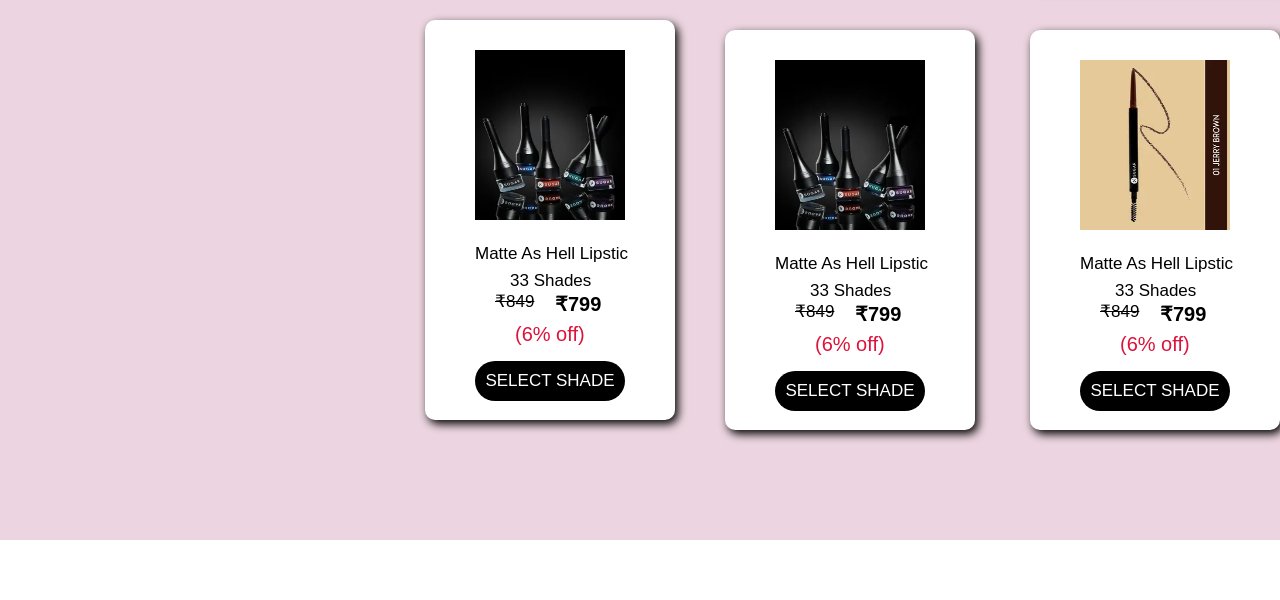
<file: Eye.html>
<!DOCTYPE html>
<html lang="en">
<head>
    <meta charset="UTF-8">
    <meta name="viewport" content="width=device-width, initial-scale=1.0">
    <link rel="stylesheet" href="https://cdnjs.cloudflare.com/ajax/libs/font-awesome/6.4.2/css/all.min.css" integrity="sha512-z3gLpd7yknf1YoNbCzqRKc4qyor8gaKU1qmn+CShxbuBusANI9QpRohGBreCFkKxLhei6S9CQXFEbbKuqLg0DA==" crossorigin="anonymous" referrerpolicy="no-referrer" />
    <title>Document</title>
    <style>
        .main
{
	margin-top: -800px;
    

}
*{
    margin : 0;
    padding: 0;
    
}
i
{
    cursor: pointer;
}
i:hover



ul{
    list-style: none;
}


.head
{
    background-color:black;
    height: 80px;
    width: 100%;    
    position: fixed;
    top: 0;
    z-index: 1;
    /* overflow: hidden; */
    
}
.head input
{
    width: 300px;
    height: 30px;
    border-radius: 12px;
    border: 2px solid white;
}
::placeholder
{
    color: black;
    font-size: 15px;
    font-weight: bold;
     

}
.head img
{
 height: 100px; 
 margin-top: -10px;
}
.head input
{
    margin-top: -100px;
}
.head ul{
    display: flex;
    align-items: center;
}

.nav ul
{
    padding-top: -20px;

}
.nav
{
    background-color: rgb(45, 45, 45);
    height: 60px;
    width: 100%;
    display: flex;
    /* position: absolute; */
    position: fixed;
    top: 76px;
    z-index: 1;

  

overflow: hidden;
    
    
}
.nav li
{
    display: inline-block;
    margin-top: 15px;  
      
}

.nav li a
{
    text-decoration: none;
    color: white;
    margin-left: 60px;
    font-size: 16px;  
    font-family:Arial, Helvetica, sans-serif;
    font-weight: 600;
}
.nav li a:hover
{
    color:rgb(255, 38, 186);
    border-bottom: 2px solid white;
    cursor: pointer;
    padding-top: 5px;
    height: 20px;
    
}
.lips 
{
    background-color: rgb(236, 213, 224);
    height: 2200px;
    width: 1348px;
    margin-top:-60px;
}
.lips h1
{
   margin-left: -10px;
   font-family: "Franklin Gothic Medium', 'Arial Narrow', Arial, sans-serif";
   padding-top: 120px;
   font-size: 40px;
   
}
.lips img
{
    height:400px;
    width: 1200px;
    margin-top: 120px;
    box-shadow: 3px 4px 10px black;
    margin-left: 75px;
}
.drop
{
  background-color: white;
    height: 850px;
    width: 250px;
    margin-left: 75px;
    margin-top: 100px;
    border-radius: 10px;
    box-shadow: 3px 4px 10px black;
   
}

 .op 
{
    background-color:rgb(221, 234, 246);
    color: black;
    font-size: 17px;
    font-family:'Franklin Gothic Medium', 'Arial Narrow', Arial, sans-serif ;
    border: none;
}
/* div1 */
.li
{
    background-color: white;
    border-radius: 10px;
    height: 400px;
    width: 250px;
    box-shadow: 3px 4px 10px black;
        margin-left: 350px;
      transition: 2s;
        margin-top: -800px;
}
.li:hover
{
transform: scale(1.1,1.1);
    color:rgb(0, 0, 0);
    background-color: plum;
}
.li img
{
    height: 170px;
    width: 150px;
    margin-top: 30px;
    margin-left: 50px;
}
.l1
{
    font-family: 'Franklin Gothic Medium', 'Arial Narrow', Arial, sans-serif;
    font-size: 17px;
    margin-left: 50px;
    margin-top: 7px;
}
.li button
{
    background-color: rgb(0, 0, 0);
    color: rgb(255, 255, 255);
    height: 40px;
    width: 150px;
    border: none;
    font-size: 17px;
    font-family: 'Franklin Gothic Medium', 'Arial Narrow', Arial, sans-serif;
    margin-left: 50px;
    margin-top: 15px;
    border-radius: 20px;
}
.li button:hover
{
    color: white;
    background-color: crimson;
}
/* div2 */
.li1
{
    background-color: white;
    border-radius: 10px;
    height: 400px;
    box-shadow: 3px 4px 10px black;
    width: 250px;
    transition: 2s;
        margin-left: 650px;
        margin-top: -400px;
        
}
.li1:hover
{
    transform: scale(1.1,1.1);
    color:rgb(0, 0, 0);
    background-color: plum;
}
.li1 img
{
    height: 170px;
    width: 150px;
    margin-top: 30px;
    margin-left: 50px;
}
.l1
{
    font-family: 'Franklin Gothic Medium', 'Arial Narrow', Arial, sans-serif;
    font-size: 17px;
    margin-left: 50px;
    margin-top: 7px;
}
.li1 button
{
    background-color: rgb(0, 0, 0);
    color: rgb(255, 255, 255);
    height: 40px;
    width: 150px;
    border: none;
    font-size: 17px;
    font-family: 'Franklin Gothic Medium', 'Arial Narrow', Arial, sans-serif;
    margin-left: 50px;
    margin-top: 15px;
    border-radius: 20px;
}
.li1 button:hover
{
    color: white;
    background-color: crimson;
}
/* div3 */
.li2
{
    background-color: white;
    border-radius: 10px;
    box-shadow: 3px 4px 10px black;
    height: 400px;
    width: 250px;
        margin-left: 955px;
        margin-top: -400px;
        transition: 2s;
        
}
.li2:hover
{
transform: scale(1.1,1.1);
    color:rgb(0, 0, 0);
    background-color: plum;
}
.li2 img
{
    height: 170px;
    width: 150px;
    margin-top: 30px;
    margin-left: 50px;
}
.l1
{
    font-family: 'Franklin Gothic Medium', 'Arial Narrow', Arial, sans-serif;
    font-size: 17px;
    margin-left: 50px;
    margin-top: 7px;
}
.li2 button
{
    background-color: rgb(0, 0, 0);
    color: rgb(255, 255, 255);
    height: 40px;
    width: 150px;
    border: none;
    font-size: 17px;
    font-family: 'Franklin Gothic Medium', 'Arial Narrow', Arial, sans-serif;
    margin-left: 50px;
    margin-top: 15px;
    border-radius: 20px;
}
.li2 button:hover
{
    color: white;
    background-color: crimson;
}
/* div3 */
.li3
{
    background-color: white;
    border-radius: 10px;
    height: 400px;
    width: 250px;
        margin-left: 955px;
        box-shadow: 3px 4px 10px black;
        margin-top: 50px;
        transition: 2s;
        
}
.li3:hover
{
transform: scale(1.1,1.1);
    color:rgb(0, 0, 0);
    background-color: plum;
}
.li3 img
{
    height: 170px;
    width: 150px;
    margin-top: 30px;
    margin-left: 50px;
}
.l1
{
    font-family: 'Franklin Gothic Medium', 'Arial Narrow', Arial, sans-serif;
    font-size: 17px;
    margin-left: 50px;
    margin-top: 7px;
}
.li3 button
{
    background-color: rgb(0, 0, 0);
    color: rgb(255, 255, 255);
    height: 40px;
    width: 150px;
    border: none;
    font-size: 17px;
    font-family: 'Franklin Gothic Medium', 'Arial Narrow', Arial, sans-serif;
    margin-left: 50px;
    margin-top: 15px;
    border-radius: 20px;
}
.li3 button:hover
{
    color: white;
    background-color: crimson;
}
/* div4 */
.li4
{
    background-color: white;
    border-radius: 10px;
    height: 400px;
    width: 250px;
    transition: 2s;
        margin-left: 720px;
        box-shadow: 3px 4px 10px black;
        margin-top: -400px;
        
}
.li4:hover
{
transform: scale(1.1,1.1);
    color:rgb(0, 0, 0);
    background-color: plum;
}
.li4 img
{
    height: 170px;
    width: 150px;
    margin-top: 30px;
    box-shadow: 3px 4px 10px black;
    margin-left: 50px;
}
.l1
{
    font-family: 'Franklin Gothic Medium', 'Arial Narrow', Arial, sans-serif;
    font-size: 17px;
    margin-left: 50px;
    margin-top: 7px;
}
.li4 button
{
    background-color: rgb(0, 0, 0);
    color: rgb(255, 255, 255);
    height: 40px;
    width: 150px;
    border: none;
    font-size: 17px;
    font-family: 'Franklin Gothic Medium', 'Arial Narrow', Arial, sans-serif;
    margin-left: 50px;
    margin-top: 15px;
    border-radius: 20px;
}
.li4 button:hover
{
    color: white;
    background-color: crimson;
}
/* div5 */
.li5
{
    background-color: white;
    border-radius: 10px;
    transition: 2s;
    height: 400px;
    width: 250px;
        margin-left: 425px;
        box-shadow: 3px 4px 10px black;
        margin-top: -400px;
        
}
.li5:hover
{
transform: scale(1.1,1.1);
    color:rgb(0, 0, 0);
    background-color: plum;
}
.li5 img
{
    height: 170px;
    width: 150px;
    margin-top: 30px;
    margin-left: 50px;
}
.l1
{
    font-family: 'Franklin Gothic Medium', 'Arial Narrow', Arial, sans-serif;
    font-size: 17px;
    margin-left: 50px;
    margin-top: 7px;
}
.li5 button
{
    background-color: rgb(0, 0, 0);
    color: rgb(255, 255, 255);
    height: 40px;
    width: 150px;
    border: none;
    font-size: 17px;
    font-family: 'Franklin Gothic Medium', 'Arial Narrow', Arial, sans-serif;
    margin-left: 50px;
    margin-top: 15px;
    border-radius: 20px;
}
.li5 button:hover
{
    color: white;
    background-color: crimson;
}
/* div6 */
.li6
{
    background-color: white;
    border-radius: 10px;
    height: 400px;
    width: 250px;
        margin-left: 425px;
        box-shadow: 3px 4px 10px black;
        margin-top: -520px;
        transition: 2s;
}
.li6:hover
{
transform: scale(1.1,1.1);
    color:rgb(0, 0, 0);
    background-color: plum;
}
.li6 img
{
    height: 170px;
    width: 150px;
    margin-top: 30px;
    margin-left: 50px;
}
.l1
{
    font-family: 'Franklin Gothic Medium', 'Arial Narrow', Arial, sans-serif;
    font-size: 17px;
    margin-left: 50px;
    margin-top: 7px;
}
.li6 button
{
    background-color: rgb(0, 0, 0);
    color: rgb(255, 255, 255);
    height: 40px;
    width: 150px;
    border: none;
    font-size: 17px;
    font-family: 'Franklin Gothic Medium', 'Arial Narrow', Arial, sans-serif;
    margin-left: 50px;
    margin-top: 15px;
    border-radius: 20px;
}
.li6 button:hover
{
    color: white;
    background-color: crimson;
}
/* div6 */
.li7
{
    background-color: white;
    border-radius: 10px;
    height: 400px;
    width: 250px;
        margin-left: 725px;
        box-shadow: 3px 4px 10px black;
        margin-top: -390px;
        transition: 2s;
        
}
.li7:hover
{
transform: scale(1.1,1.1);
    color:rgb(0, 0, 0);
    background-color: plum;
}
.li7 img
{
    height: 170px;
    width: 150px;
    margin-top: 30px;
    margin-left: 50px;
}
.l1
{
    font-family: 'Franklin Gothic Medium', 'Arial Narrow', Arial, sans-serif;
    font-size: 17px;
    margin-left: 50px;
    margin-top: 7px;
}
.li7 button
{
    background-color: rgb(0, 0, 0);
    color: rgb(255, 255, 255);
    height: 40px;
    width: 150px;
    border: none;
    font-size: 17px;
    font-family: 'Franklin Gothic Medium', 'Arial Narrow', Arial, sans-serif;
    margin-left: 50px;
    margin-top: 15px;
    border-radius: 20px;
}
.li7 button:hover
{
    color: white;
    background-color: crimson;
}
/* div6 */
.li8
{
    background-color: white;
    border-radius: 10px;
    height: 400px;
    transition: 2s;
    width: 250px;
        margin-left: 1030px;
        box-shadow: 3px 4px 10px black;
        margin-top: -400px;
        
}
.li8:hover
{
transform: scale(1.1,1.1);
    color:rgb(0, 0, 0);
    background-color: plum;
}
.li8 img
{
    height: 170px;
    width: 150px;
    margin-top: 30px;
    margin-left: 50px;
}
.l1
{
    font-family: 'Franklin Gothic Medium', 'Arial Narrow', Arial, sans-serif;
    font-size: 17px;
    margin-left: 50px;
    margin-top: 7px;
}
.li8 button
{
    background-color: rgb(0, 0, 0);
    color: rgb(255, 255, 255);
    height: 40px;
    width: 150px;
    border: none;
    font-size: 17px;
    font-family: 'Franklin Gothic Medium', 'Arial Narrow', Arial, sans-serif;
    margin-left: 50px;
    margin-top: 15px;
    border-radius: 20px;
}
.li8 button:hover
{
    color: white;
    background-color: crimson;
}
.form a
{
    color: white;
    text-decoration: none;
    cursor: pointer;
}
.form a:hover
{
    color: crimson;
}
	

    </style>
</head>
<body>
    <div> 
        <div class="head">
            <ul>
    
            <li>
                <img src="./111.png"></li>
            <li style="padding-bottom:10px;"><input type="text" class="input" placeholder="Search....." /></li>
    
            <li>
                <i class="fa-solid fa-magnifying-glass fa-xl" style="color: #230505;height: 20px;width:130px; margin-left: -42px;margin-top: 1px; position:absolute;"></i>
            </li>
    
            <li class="form" style="color: #ffffff; list-style-type:none;position: absolute;margin-left: 890px;margin-top: -20px;font-family: Arial, Helvetica, sans-serif;font-weight: 600;cursor: pointer;text-decoration: none;">
                &nbsp;&nbsp;&nbsp;&nbsp;&nbsp;&nbsp;&nbsp;&nbsp;<a href="contect.HTML">Login/&nbsp;Register</a></li>

        <li>
    
            <li>
                <i class="fa-regular fa-envelope fa-xl" style="color: #ffffff;margin-left: 680px;padding: 20px ;margin-top: -20px ; cursor: pointer;"></i></li>
    
           <li>
            <i class="fa-brands fa-instagram fa-xl" style="color: #ffffff;padding: 20px;margin-top: -20px ;margin-left: -20px; cursor: pointer;"></i></li>
    
           <li>
            <i class="fa-brands fa-whatsapp fa-xl" style="color: #ffffff;padding: 20px;margin-top: -20px ;margin-left: -20px; cursor: pointer;"></i></li>
        </ul>
    
        </div>
        <header class="nav">
            <ul>
                <li><a href="cosmatic1.html">HOME</a></li>
                <li><a href="Lips.html">LIPS</a></li>
                <li><a href="Eye.html">EYES</a></li>
                <li><a href="Face.html">FACE</a></li>           
                <li><a href="Skin.html">SKINCARE</a> </li>
                <li><a href="acc.html">ACCESSORIES</a></li>
                <li><a href="gift.html">GIFT & KITS</a></li>
                <li><a href="off.html">OFFERS<sup>NEW</sup></a></li>
                <li><a href="map.html">STORES</a></li>
            </ul>
            
        </header>
    </div>
    </div>
    <div class="lips" id="cosmatic1.html">
        <h1>LIPS</h1>
        <img src="./sss3.gif">
    
    <div class="drop">
      <table>
        <form>
        
        <tr>
            
            <label style="font-family: 'Franklin Gothic Medium', 'Arial Narrow', Arial, sans-serif;"></label><br>
            <select style="margin-top: 10px; background-color: rgb(255, 255, 255);color: rgb(0, 0, 0);border: none; width: 185px;padding: 10px; font-size: 20px; font-family: 'Franklin Gothic Medium', 'Arial Narrow', Arial, sans-serif;height: 50px;margin-left: 35px; border-bottom: 1px solid black;">
                <option class="op">Category</option>
                <option class="op"> Lipstic</option>
                <option class="op">Lip Primers</option>
                <option class="op">Lip Fixers</option>
                <option class="op">Lips Balm</option>
         
            </select>
        </tr>
        <tr>
            
            <label style="font-family: 'Franklin Gothic Medium', 'Arial Narrow', Arial, sans-serif;"></label><br>
            <select style="margin-top: 2px; background-color: rgb(255, 255, 255);color: rgb(0, 0, 0);border: none; width: 185px;padding: 10px; font-size: 20px; font-family: 'Franklin Gothic Medium', 'Arial Narrow', Arial, sans-serif;height: 50px;margin-left: 35px;border-bottom: 1px solid black;">
                <option class="op">Price</option>
                <option class="op">₹0-₹299</option>
                <option class="op">₹300-₹499</option>
                <option class="op">₹500-899</option>
                <option class="op">₹900+</option>
         
            </select>
        </tr>
        <tr>
            
            <label style="font-family: 'Franklin Gothic Medium', 'Arial Narrow', Arial, sans-serif;"></label><br>
            <select style="margin-top: 2px; background-color: rgb(255, 255, 255);color: rgb(0, 0, 0);border: none; width: 185px;padding: 10px; font-size: 20px; font-family: 'Franklin Gothic Medium', 'Arial Narrow', Arial, sans-serif;height: 50px;margin-left: 35px;border: 2px;border-bottom: 1px solid black;">
                <option class="op">Discount</option>
                <option class="op">10% and Above</option>
                <option class="op">20% and Above</option>
                <option class="op">30% and Above</option>
                <option class="op">40% and Above</option>
         
            </select>
        </tr>
        <tr>
            
            <label style="font-family: 'Franklin Gothic Medium', 'Arial Narrow', Arial, sans-serif;"></label><br>
            <select style="margin-top: 2px; background-color: rgb(255, 255, 255);color: rgb(0, 0, 0);border: none; width: 185px;padding: 10px; font-size: 20px; font-family: 'Franklin Gothic Medium', 'Arial Narrow', Arial, sans-serif;height: 50px;margin-left: 35px;border: 2px; border-bottom: 1px solid black;">
                <option class="op">Skin Tone</option>
                <option class="op">Deep</option>
                <option class="op">Light/Fair</option>
                <option class="op"> Medium</option>
              
         
            </select>
        </tr>
        <tr>
            
            <label style="font-family: 'Franklin Gothic Medium', 'Arial Narrow', Arial, sans-serif;"></label><br>
            <select style="margin-top: 2px; background-color: rgb(255, 255, 255);color: rgb(0, 0, 0);border: none; width: 185px;padding: 10px; font-size: 20px; font-family: 'Franklin Gothic Medium', 'Arial Narrow', Arial, sans-serif;height: 50px;margin-left: 35px;border: 2px;border-bottom: 1px solid black;">
                <option class="op">Finish</option>
                <option class="op">Matte</option>
                <option class="op">Creme</option>
                <option class="op">Natural</option>
                <option class="op">Satin</option>
         
            </select>
        </tr>
        <tr>
            
            <label style="font-family: 'Franklin Gothic Medium', 'Arial Narrow', Arial, sans-serif;"></label><br>
            <select style="margin-top: 2px; background-color: rgb(255, 255, 255);color: rgb(0, 0, 0);border: none; width: 185px;padding: 10px; font-size: 20px; font-family: 'Franklin Gothic Medium', 'Arial Narrow', Arial, sans-serif;height: 50px;margin-left: 35px;border: 2px;border-bottom: 1px solid black;">
                <option class="op">Color</option>
                <option class="op">Red</option>
                <option class="op">Green</option>
                <option class="op">Purpal</option>
                <option class="op">Pink</option>
         
            </select>
        </tr>
        <tr>
            
            <label style="font-family: 'Franklin Gothic Medium', 'Arial Narrow', Arial, sans-serif;"></label><br>
            <select style="margin-top: 2px; background-color: rgb(255, 255, 255);color: rgb(0, 0, 0);border: none; width: 185px;padding: 10px; font-size: 20px; font-family: 'Franklin Gothic Medium', 'Arial Narrow', Arial, sans-serif;height: 50px;margin-left: 35px;border: 2px;border-bottom: 1px solid black;">
                <option class="op">Occacion/Mood</option>
                <option class="op">Matte</option>
                <option class="op">Creme</option>
                <option class="op">Natural</option>
                <option class="op">Satin</option>
         
            </select>
        </tr>
        <tr>
            
            <label style="font-family: 'Franklin Gothic Medium', 'Arial Narrow', Arial, sans-serif;"></label><br>
            <select style="margin-top: 2px; background-color: rgb(255, 255, 255);color: rgb(0, 0, 0);border: none; width: 185px;padding: 10px; font-size: 20px; font-family: 'Franklin Gothic Medium', 'Arial Narrow', Arial, sans-serif;height: 50px;margin-left: 35px;border: 2px;border-bottom: 1px solid black;">
                <option class="op">Ease Of Use</option>
                <option class="op">Advanced</option>
                <option class="op">Beginner</option>
               
         
            </select>
        </tr>
        <tr>
            
            <label style="font-family: 'Franklin Gothic Medium', 'Arial Narrow', Arial, sans-serif;"></label><br>
            <select style="margin-top: 2px; background-color: rgb(255, 255, 255);color: rgb(0, 0, 0);border: none; width: 185px;padding: 10px; font-size: 20px; font-family: 'Franklin Gothic Medium', 'Arial Narrow', Arial, sans-serif;height: 50px;margin-left: 35px;border: 2px;border-bottom: 1px solid black;">
                <option class="op">Benefits</option>
                <option class="op">Cruelty Free</option>
                <option class="op">Vegan</option>
                <option class="op">Long-Lasting</option>
                <option class="op">Water Resistand</option>
         
            </select>
        </tr>
        <tr>
            
            <label style="font-family: 'Franklin Gothic Medium', 'Arial Narrow', Arial, sans-serif;"></label><br>
            <select style="margin-top: 2px; background-color: rgb(255, 255, 255);color: rgb(0, 0, 0);border: none; width: 185px;padding: 10px; font-size: 20px; font-family: 'Franklin Gothic Medium', 'Arial Narrow', Arial, sans-serif;height: 50px;margin-left: 35px;border: 2px;border-bottom: 1px solid black;">
                <option class="op">Pack Size</option>
                <option class="op">Single</option>
               
            </select>
        </tr>
        <tr>
            
            <label style="font-family: 'Franklin Gothic Medium', 'Arial Narrow', Arial, sans-serif;"></label><br>
            <select style="margin-top: 2px; background-color: rgb(255, 255, 255);color: rgb(0, 0, 0);border: none; width: 185px;padding: 10px; font-size: 20px; font-family: 'Franklin Gothic Medium', 'Arial Narrow', Arial, sans-serif;height: 50px;margin-left: 35px;border: 2px;border-bottom: 1px solid black;">
                <option class="op">Skin Type</option>
                <option class="op">All Skine Type</option>
               
            </select>
        </tr>
        <tr>
            
            <label style="font-family: 'Franklin Gothic Medium', 'Arial Narrow', Arial, sans-serif;"></label><br>
            <select style="margin-top: 2px; background-color: rgb(255, 255, 255);color: rgb(0, 0, 0);border: none; width: 185px;padding: 10px; font-size: 20px; font-family: 'Franklin Gothic Medium', 'Arial Narrow', Arial, sans-serif;height: 50px;margin-left: 35px;border: 2px;border-bottom: 1px solid black;">
                <option class="op">Claims</option>
                <option class="op">Vagan</option>
                <option class="op">Vagetarian</option>
                <option class="op">Cruelty</option>
                
         
            </select>
        </tr>
        <tr>
            
            <label style="font-family: 'Franklin Gothic Medium', 'Arial Narrow', Arial, sans-serif;"></label><br>
            <select style="margin-top: 2px; background-color: rgb(255, 255, 255);color: rgb(0, 0, 0);border: none; width: 185px;padding: 10px; font-size: 20px; font-family: 'Franklin Gothic Medium', 'Arial Narrow', Arial, sans-serif;height: 50px;margin-left: 35px;border: 2px;border-bottom: 1px solid black;">
                <option class="op">By Usage</option>
                <option class="op">Exfoliating</option>
                <option class="op">Refreshing/Reuvenating</option>
                <option class="op">Cruelty</option>
                
         
            </select>
        </tr>
        <tr>
            
            <label style="font-family: 'Franklin Gothic Medium', 'Arial Narrow', Arial, sans-serif;"></label><br>
            <select style="margin-top: 2px; background-color: rgb(255, 255, 255);color: rgb(0, 0, 0);border: none; width: 185px;padding: 10px; font-size: 20px; font-family: 'Franklin Gothic Medium', 'Arial Narrow', Arial, sans-serif;height: 50px;margin-left: 35px;border: 2px;border-bottom: 1px solid black;">
                <option class="op">Hero Ingredient</option>
                <option class="op">Vitamin E</option>
                <option class="op">Vitamin C</option>
                <option class="op">Coffee</option>
                
         
            </select>
        </tr>
        <tr>
            
            <label style="font-family: 'Franklin Gothic Medium', 'Arial Narrow', Arial, sans-serif;"></label><br>
            <select style="margin-top: 2px; background-color: rgb(255, 255, 255);color: rgb(0, 0, 0);border: none; width: 185px;padding: 10px; font-size: 20px; font-family: 'Franklin Gothic Medium', 'Arial Narrow', Arial, sans-serif;height: 50px;margin-left: 35px;border: 2px;border-bottom: 1px solid black;">
                <option class="op">Formulation</option>
                <option class="op">Creamy</option>
                <option class="op">Gel C</option>
                <option class="op"> Prowder</option>
                
         
            </select>
        </tr>
    </form>
      </table>
      <div class="li">
        <img src="./eye1.webp">
        <p class="l1" style="margin-top: 20px;">Matte As Hell Lipstic</p>
        <p class="l1" style="padding-left: 35px;">33 Shades</p>
        <p><s  class="l1" style="padding-left: 20px;">₹849</s></p>
        <h2  class="l1" style="padding-left: 80px; font-size: 20px;margin-top: -20px;">₹799</h2>
        <p  class="l1" style="font-size: 20px;padding-left: 40px;"><font color="crimson">(6% off)</font></p>
        <button>SELECT SHADE</button>

      </div>
      <div class="li1">
        <img src="./eye2.webp">
        <p class="l1" style="margin-top: 20px;">Matte As Hell Lipstic</p>
        <p class="l1" style="padding-left: 35px;">33 Shades</p>
        <p><s  class="l1" style="padding-left: 20px;">₹849</s></p>
        <h2  class="l1" style="padding-left: 80px; font-size: 20px;margin-top: -20px;">₹799</h2>
        <p  class="l1" style="font-size: 20px;padding-left: 40px;"><font color="crimson">(6% off)</font></p>
        <button>SELECT SHADE</button>

      </div>
      <div class="li2">
        <img src="./eye3.webp">
        <p class="l1" style="margin-top: 20px;">Matte As Hell Lipstic</p>
        <p class="l1" style="padding-left: 35px;">33 Shades</p>
        <p><s  class="l1" style="padding-left: 20px;">₹849</s></p>
        <h2  class="l1" style="padding-left: 80px; font-size: 20px;margin-top: -20px;">₹799</h2>
        <p  class="l1" style="font-size: 20px;padding-left: 40px;"><font color="crimson">(6% off)</font></p>
        <button>SELECT SHADE</button>

      </div>
      <div class="li3">
        <img src="./eye4.webp">
        <p class="l1" style="margin-top: 20px;">Matte As Hell Lipstic</p>
        <p class="l1" style="padding-left: 35px;">33 Shades</p>
        <p><s  class="l1" style="padding-left: 20px;">₹849</s></p>
        <h2  class="l1" style="padding-left: 80px; font-size: 20px;margin-top: -20px;">₹799</h2>
        <p  class="l1" style="font-size: 20px;padding-left: 40px;"><font color="crimson">(6% off)</font></p>
        <button>SELECT SHADE</button>

      </div>
    </div>
    <div class="li4">
      <img src="./eye5.webp">
      <p class="l1" style="margin-top: 20px;">Matte As Hell Lipstic</p>
      <p class="l1" style="padding-left: 35px;">33 Shades</p>
      <p><s  class="l1" style="padding-left: 20px;">₹849</s></p>
      <h2  class="l1" style="padding-left: 80px; font-size: 20px;margin-top: -20px;">₹799</h2>
      <p  class="l1" style="font-size: 20px;padding-left: 40px;"><font color="crimson">(6% off)</font></p>
      <button>SELECT SHADE</button>

    </div>
	  
    <div class="li5">
        <img src="./eye6.webp">
        <p class="l1" style="margin-top: 20px;">Matte As Hell Lipstic</p>
        <p class="l1" style="padding-left: 35px;">33 Shades</p>
        <p><s  class="l1" style="padding-left: 20px;">₹849</s></p>
        <h2  class="l1" style="padding-left: 80px; font-size: 20px;margin-top: -20px;">₹799</h2>
        <p  class="l1" style="font-size: 20px;padding-left: 40px;"><font color="crimson">(6% off)</font></p>
        <button>SELECT SHADE</button>
  
      </div>
    </div>
	  
    <div class="li6">
        <img src="./eye7.webp">
        <p class="l1" style="margin-top: 20px;">Matte As Hell Lipstic</p>
        <p class="l1" style="padding-left: 35px;">33 Shades</p>
        <p><s  class="l1" style="padding-left: 20px;">₹849</s></p>
        <h2  class="l1" style="padding-left: 80px; font-size: 20px;margin-top: -20px;">₹799</h2>
        <p  class="l1" style="font-size: 20px;padding-left: 40px;"><font color="crimson">(6% off)</font></p>
        <button>SELECT SHADE</button>
  
      </div>
      <div class="li7">
        <img src="./eye7.webp">
        <p class="l1" style="margin-top: 20px;">Matte As Hell Lipstic</p>
        <p class="l1" style="padding-left: 35px;">33 Shades</p>
        <p><s  class="l1" style="padding-left: 20px;">₹849</s></p>
        <h2  class="l1" style="padding-left: 80px; font-size: 20px;margin-top: -20px;">₹799</h2>
        <p  class="l1" style="font-size: 20px;padding-left: 40px;"><font color="crimson">(6% off)</font></p>
        <button>SELECT SHADE</button>
  
      </div>
      <div class="li8">
        <img src="./eye9.webp">
        <p class="l1" style="margin-top: 20px;">Matte As Hell Lipstic</p>
        <p class="l1" style="padding-left: 35px;">33 Shades</p>
        <p><s  class="l1" style="padding-left: 20px;">₹849</s></p>
        <h2  class="l1" style="padding-left: 80px; font-size: 20px;margin-top: -20px;">₹799</h2>
        <p  class="l1" style="font-size: 20px;padding-left: 40px;"><font color="crimson">(6% off)</font></p>
        <button>SELECT SHADE</button>
  
      </div>
     
        
        
        
	  
	  
    
</body>
</html>
</file>
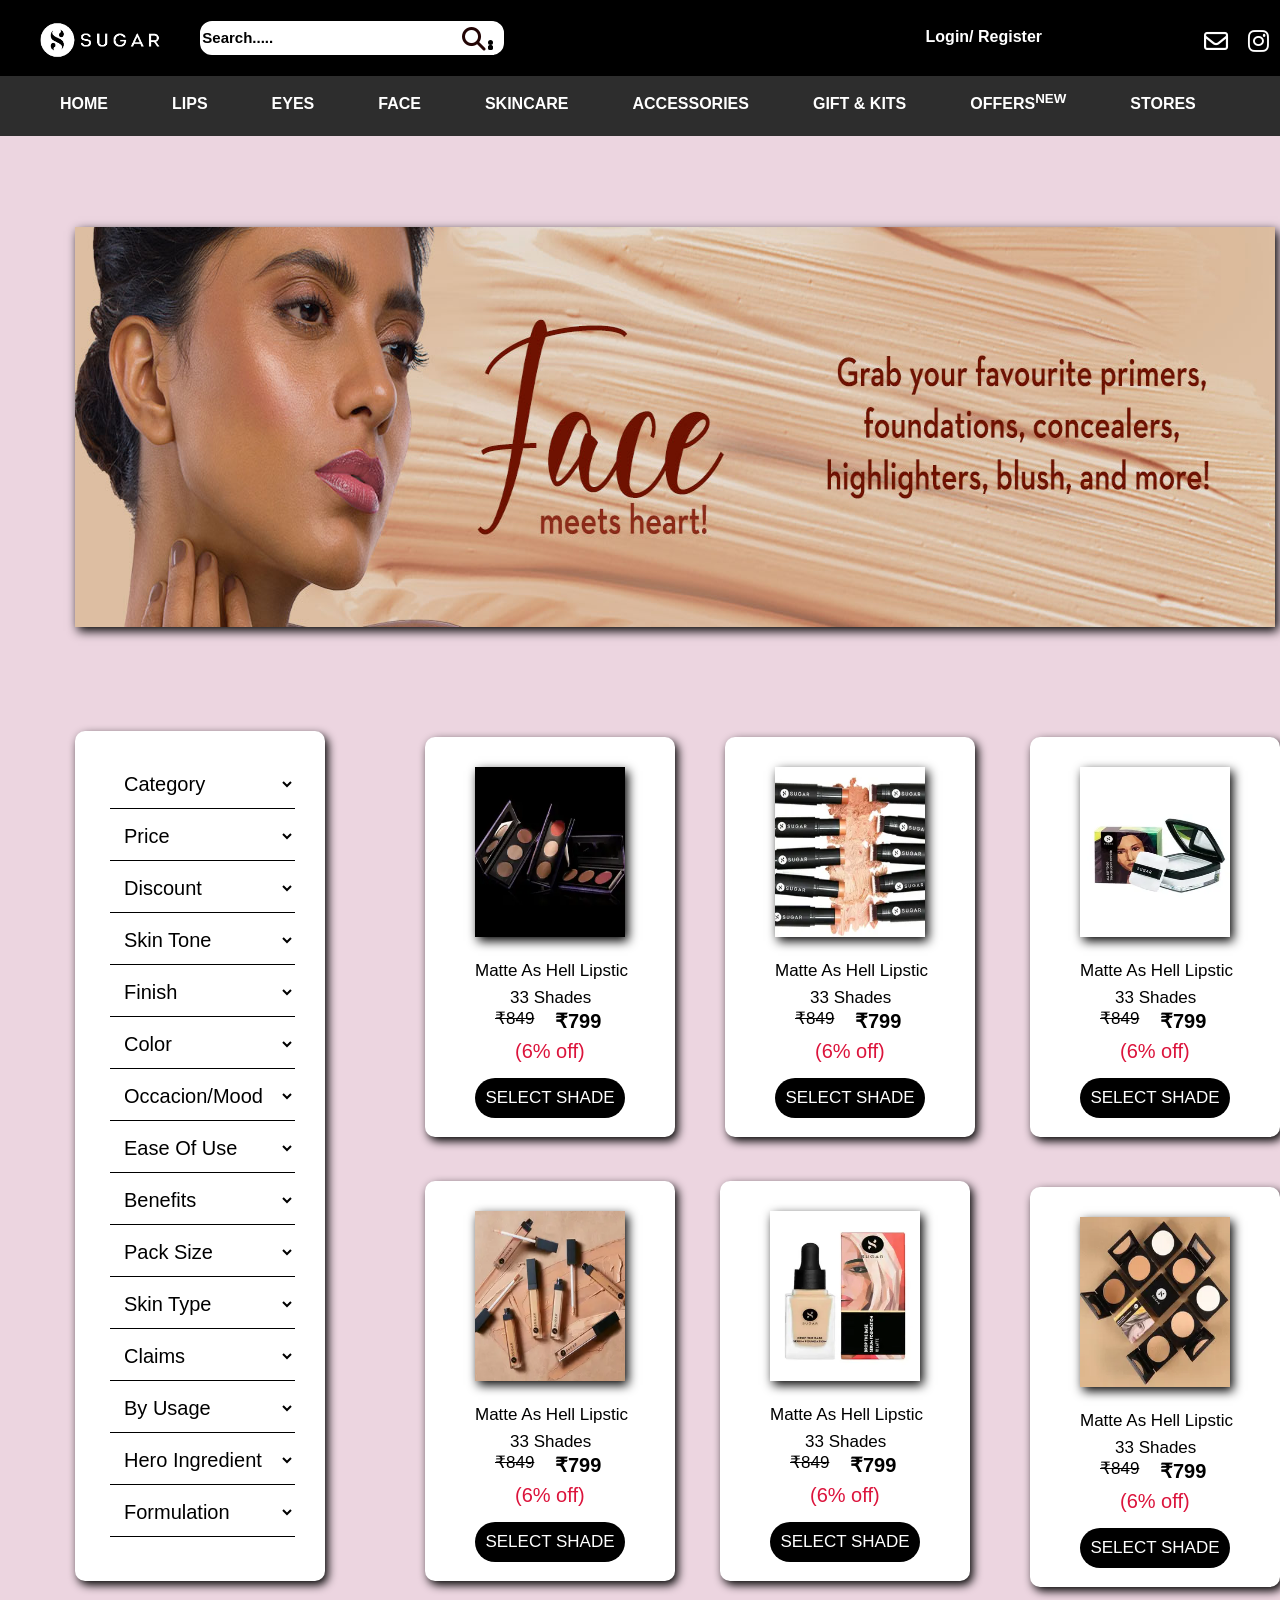
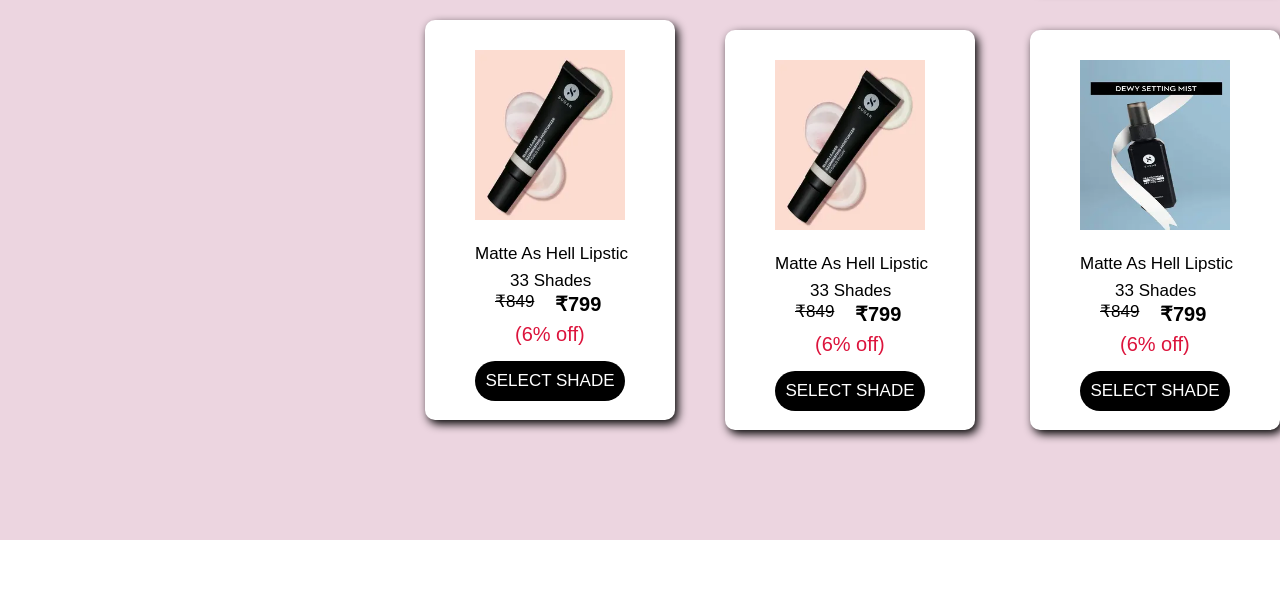
<file: Face.html>
<!DOCTYPE html>
<html lang="en">
<head>
    <meta charset="UTF-8">
    <meta name="viewport" content="width=device-width, initial-scale=1.0">
    <link rel="stylesheet" href="https://cdnjs.cloudflare.com/ajax/libs/font-awesome/6.4.2/css/all.min.css" integrity="sha512-z3gLpd7yknf1YoNbCzqRKc4qyor8gaKU1qmn+CShxbuBusANI9QpRohGBreCFkKxLhei6S9CQXFEbbKuqLg0DA==" crossorigin="anonymous" referrerpolicy="no-referrer" />
    <title>Document</title>
    <style>
        .main
{
	margin-top: -800px;
    

}
*{
    margin : 0;
    padding: 0;
    
}
i
{
    cursor: pointer;
}
i:hover



ul{
    list-style: none;
}


.head
{
    background-color:black;
    height: 80px;
    width: 100%;    
    position: fixed;
    top: 0;
    z-index: 1;
    /* overflow: hidden; */
    
}
.head input
{
    width: 300px;
    height: 30px;
    border-radius: 12px;
    border: 2px solid white;
}
::placeholder
{
    color: black;
    font-size: 15px;
    font-weight: bold;
     

}
.head img
{
 height: 100px; 
 margin-top: -10px;
}
.head input
{
    margin-top: -100px;
}
.head ul{
    display: flex;
    align-items: center;
}

.nav ul
{
    padding-top: -20px;

}
.nav
{
    background-color: rgb(45, 45, 45);
    height: 60px;
    width: 100%;
    display: flex;
    /* position: absolute; */
    position: fixed;
    top: 76px;
    z-index: 1;

  

overflow: hidden;
    
    
}
.nav li
{
    display: inline-block;
    margin-top: 15px;  
      
}

.nav li a
{
    text-decoration: none;
    color: white;
    margin-left: 60px;
    font-size: 16px;  
    font-family:Arial, Helvetica, sans-serif;
    font-weight: 600;
}
.nav li a:hover
{
    color:rgb(255, 38, 186);
    border-bottom: 2px solid white;
    cursor: pointer;
    padding-top: 5px;
    height: 20px;
    
}
.lips 
{
    background-color: rgb(236, 213, 224);
    height: 2200px;
    width: 1348px;
    margin-top:-60px;
}
.lips h1
{
   margin-left: -10px;
   font-family: "Franklin Gothic Medium', 'Arial Narrow', Arial, sans-serif";
   padding-top: 120px;
   font-size: 40px;
   
}
.lips img
{
    height:400px;
    width: 1200px;
    margin-top: 120px;
    box-shadow: 3px 4px 10px black;
    margin-left: 75px;
}
.drop
{
  background-color: white;
    height: 850px;
    width: 250px;
    margin-left: 75px;
    margin-top: 100px;
    border-radius: 10px;
    box-shadow: 3px 4px 10px black;
   
}


 .op 
{
    background-color:rgb(221, 234, 246);
    color: black;
    font-size: 17px;
    font-family:'Franklin Gothic Medium', 'Arial Narrow', Arial, sans-serif ;
    border: none;
}
/* div1 */
.li
{
    background-color: white;
    border-radius: 10px;
    height: 400px;
    width: 250px;
    box-shadow: 3px 4px 10px black;
        margin-left: 350px;
        margin-top: -800px;
        transition: 2s;
}
.li:hover
{
transform: scale(1.1,1.1);
    color:rgb(0, 0, 0);
    background-color: plum;
}
.li img
{
    height: 170px;
    width: 150px;
    margin-top: 30px;
    margin-left: 50px;
}
.l1
{
    font-family: 'Franklin Gothic Medium', 'Arial Narrow', Arial, sans-serif;
    font-size: 17px;
    margin-left: 50px;
    margin-top: 7px;
}
.li button
{
    background-color: rgb(0, 0, 0);
    color: rgb(255, 255, 255);
    height: 40px;
    width: 150px;
    border: none;
    font-size: 17px;
    font-family: 'Franklin Gothic Medium', 'Arial Narrow', Arial, sans-serif;
    margin-left: 50px;
    margin-top: 15px;
    border-radius: 20px;
}
.li button:hover
{
    color: white;
    background-color: crimson;
}
/* div2 */
.li1
{
    background-color: white;
    border-radius: 10px;
    height: 400px;
    box-shadow: 3px 4px 10px black;
    width: 250px;
        margin-left: 650px;
        transition: 2s;
        margin-top: -400px;
        
}
.li1:hover
{
transform: scale(1.1,1.1);
    color:rgb(0, 0, 0);
    background-color: plum;
}
.li1 img
{
    height: 170px;
    width: 150px;
    margin-top: 30px;
    margin-left: 50px;
}
.l1
{
    font-family: 'Franklin Gothic Medium', 'Arial Narrow', Arial, sans-serif;
    font-size: 17px;
    margin-left: 50px;
    margin-top: 7px;
}
.li1 button
{
    background-color: rgb(0, 0, 0);
    color: rgb(255, 255, 255);
    height: 40px;
    width: 150px;
    border: none;
    font-size: 17px;
    font-family: 'Franklin Gothic Medium', 'Arial Narrow', Arial, sans-serif;
    margin-left: 50px;
    margin-top: 15px;
    border-radius: 20px;
}
.li1 button:hover
{
    color: white;
    background-color: crimson;
}
/* div3 */
.li2
{
    background-color: white;
    border-radius: 10px;
    box-shadow: 3px 4px 10px black;
    height: 400px;
    width: 250px;
        margin-left: 955px;
        transition: 2s;
        margin-top: -400px;
        
}
.li2:hover
{
transform: scale(1.1,1.1);
    color:rgb(0, 0, 0);
    background-color: plum;
}
.li2 img
{
    height: 170px;
    width: 150px;
    margin-top: 30px;
    margin-left: 50px;
}
.l1
{
    font-family: 'Franklin Gothic Medium', 'Arial Narrow', Arial, sans-serif;
    font-size: 17px;
    margin-left: 50px;
    margin-top: 7px;
}
.li2 button
{
    background-color: rgb(0, 0, 0);
    color: rgb(255, 255, 255);
    height: 40px;
    width: 150px;
    border: none;
    font-size: 17px;
    font-family: 'Franklin Gothic Medium', 'Arial Narrow', Arial, sans-serif;
    margin-left: 50px;
    margin-top: 15px;
    border-radius: 20px;
}
.li2 button:hover
{
    color: white;
    background-color: crimson;
}
/* div3 */
.li3
{
    background-color: white;
    border-radius: 10px;
    height: 400px;
    width: 250px;
        margin-left: 955px;
        box-shadow: 3px 4px 10px black;
        margin-top: 50px;
        transition: 2s;
        
}
.li3:hover
{
transform: scale(1.1,1.1);
    color:rgb(0, 0, 0);
    background-color: plum;
}
.li3 img
{
    height: 170px;
    width: 150px;
    margin-top: 30px;
    margin-left: 50px;
}
.l1
{
    font-family: 'Franklin Gothic Medium', 'Arial Narrow', Arial, sans-serif;
    font-size: 17px;
    margin-left: 50px;
    margin-top: 7px;
}
.li3 button
{
    background-color: rgb(0, 0, 0);
    color: rgb(255, 255, 255);
    height: 40px;
    width: 150px;
    border: none;
    font-size: 17px;
    font-family: 'Franklin Gothic Medium', 'Arial Narrow', Arial, sans-serif;
    margin-left: 50px;
    margin-top: 15px;
    border-radius: 20px;
}
.li3 button:hover
{
    color: white;
    background-color: crimson;
}
/* div4 */
.li4
{
    background-color: white;
    border-radius: 10px;
    height: 400px;
    width: 250px;
        margin-left: 720px;
        box-shadow: 3px 4px 10px black;
        margin-top: -400px;
        transition: 2s;
        
}
.li4:hover
{
transform: scale(1.1,1.1);
    color:rgb(0, 0, 0);
    background-color: plum;
}
.li4 img
{
    height: 170px;
    width: 150px;
    margin-top: 30px;
    margin-left: 50px;
}
.l1
{
    font-family: 'Franklin Gothic Medium', 'Arial Narrow', Arial, sans-serif;
    font-size: 17px;
    margin-left: 50px;
    margin-top: 7px;
}
.li4 button
{
    background-color: rgb(0, 0, 0);
    color: rgb(255, 255, 255);
    height: 40px;
    width: 150px;
    border: none;
    font-size: 17px;
    font-family: 'Franklin Gothic Medium', 'Arial Narrow', Arial, sans-serif;
    margin-left: 50px;
    margin-top: 15px;
    border-radius: 20px;
}
.li4 button:hover
{
    color: white;
    background-color: crimson;
}
/* div5 */
.li5
{
    background-color: white;
    border-radius: 10px;
    height: 400px;
    width: 250px;
        margin-left: 425px;
        box-shadow: 3px 4px 10px black;
        margin-top: -400px;
        transition: 2s;
        
}
.li5:hover
{
transform: scale(1.1,1.1);
    color:rgb(0, 0, 0);
    background-color: plum;
}
.li5 img
{
    height: 170px;
    width: 150px;
    margin-top: 30px;
    margin-left: 50px;
}
.l1
{
    font-family: 'Franklin Gothic Medium', 'Arial Narrow', Arial, sans-serif;
    font-size: 17px;
    margin-left: 50px;
    margin-top: 7px;
}
.li5 button
{
    background-color: rgb(0, 0, 0);
    color: rgb(255, 255, 255);
    height: 40px;
    width: 150px;
    border: none;
    font-size: 17px;
    font-family: 'Franklin Gothic Medium', 'Arial Narrow', Arial, sans-serif;
    margin-left: 50px;
    margin-top: 15px;
    border-radius: 20px;
}
.li5 button:hover
{
    color: white;
    background-color: crimson;
}
/* div6 */
.li6
{
    background-color: white;
    border-radius: 10px;
    height: 400px;
    width: 250px;
        margin-left: 425px;
        box-shadow: 3px 4px 10px black;
        margin-top: -520px;
        transition: 2s;
        
}
.li6:hover
{
transform: scale(1.1,1.1);
    color:rgb(0, 0, 0);
    background-color: plum;
}
.li6 img
{
    height: 170px;
    width: 150px;
    margin-top: 30px;
    margin-left: 50px;
}
.l1
{
    font-family: 'Franklin Gothic Medium', 'Arial Narrow', Arial, sans-serif;
    font-size: 17px;
    margin-left: 50px;
    margin-top: 7px;
}
.li6 button
{
    background-color: rgb(0, 0, 0);
    color: rgb(255, 255, 255);
    height: 40px;
    width: 150px;
    border: none;
    font-size: 17px;
    font-family: 'Franklin Gothic Medium', 'Arial Narrow', Arial, sans-serif;
    margin-left: 50px;
    margin-top: 15px;
    border-radius: 20px;
}
.li6 button:hover
{
    color: white;
    background-color: crimson;
}
/* div6 */
.li7
{
    background-color: white;
    border-radius: 10px;
    height: 400px;
    width: 250px;
        margin-left: 725px;
        box-shadow: 3px 4px 10px black;
        transition: 2s;
        margin-top: -390px;
        
}
.li7:hover
{
transform: scale(1.1,1.1);
    color:rgb(0, 0, 0);
    background-color: plum;
}
.li7 img
{
    height: 170px;
    width: 150px;
    margin-top: 30px;
    margin-left: 50px;
}
.l1
{
    font-family: 'Franklin Gothic Medium', 'Arial Narrow', Arial, sans-serif;
    font-size: 17px;
    margin-left: 50px;
    margin-top: 7px;
}
.li7 button
{
    background-color: rgb(0, 0, 0);
    color: rgb(255, 255, 255);
    height: 40px;
    width: 150px;
    border: none;
    font-size: 17px;
    font-family: 'Franklin Gothic Medium', 'Arial Narrow', Arial, sans-serif;
    margin-left: 50px;
    margin-top: 15px;
    border-radius: 20px;
}
.li7 button:hover
{
    color: white;
    background-color: crimson;
}
/* div6 */
.li8
{
    background-color: white;
    border-radius: 10px;
    height: 400px;
    width: 250px;
        margin-left: 1030px;
        box-shadow: 3px 4px 10px black;
        transition: 2s;
        margin-top: -400px;
        
}
.li8:hover
{
transform: scale(1.1,1.1);
    color:rgb(0, 0, 0);
    background-color: plum;
}
.li8 img
{
    height: 170px;
    width: 150px;
    margin-top: 30px;
    margin-left: 50px;
}
.l1
{
    font-family: 'Franklin Gothic Medium', 'Arial Narrow', Arial, sans-serif;
    font-size: 17px;
    margin-left: 50px;
    margin-top: 7px;
}
.li8 button
{
    background-color: rgb(0, 0, 0);
    color: rgb(255, 255, 255);
    height: 40px;
    width: 150px;
    border: none;
    font-size: 17px;
    font-family: 'Franklin Gothic Medium', 'Arial Narrow', Arial, sans-serif;
    margin-left: 50px;
    margin-top: 15px;
    border-radius: 20px;
}
.li8 button:hover
{
    color: white;
    background-color: crimson;
}
.form a
{
    color: white;
    text-decoration: none;
    cursor: pointer;
}
.form a:hover
{
    color: crimson;
}
	

    </style>
</head>
<body>
    <div> 
        <div class="head">
            <ul>
    
            <li>
                <img src="./111.png"></li>
            <li style="padding-bottom:10px;"><input type="text" class="input" placeholder="Search....." /></li>
    
            <li>
                <i class="fa-solid fa-magnifying-glass fa-xl" style="color: #230505;height: 20px;width:130px; margin-left: -42px;margin-top: 1px; position:absolute;"></i>
            </li>
    
            <li class="form" style="color: #ffffff; list-style-type:none;position: absolute;margin-left: 890px;margin-top: -20px;font-family: Arial, Helvetica, sans-serif;font-weight: 600;cursor: pointer;text-decoration: none;">
                &nbsp;&nbsp;&nbsp;&nbsp;&nbsp;&nbsp;&nbsp;&nbsp;<a href="contect.HTML">Login/&nbsp;Register</a></li>

        <li>
    
            <li>
                <i class="fa-regular fa-envelope fa-xl" style="color: #ffffff;margin-left: 680px;padding: 20px ;margin-top: -20px ; cursor: pointer;"></i></li>
    
           <li>
            <i class="fa-brands fa-instagram fa-xl" style="color: #ffffff;padding: 20px;margin-top: -20px ;margin-left: -20px; cursor: pointer;"></i></li>
    
           <li>
            <i class="fa-brands fa-whatsapp fa-xl" style="color: #ffffff;padding: 20px;margin-top: -20px ;margin-left: -20px; cursor: pointer;"></i></li>
        </ul>
    
        </div>
        <header class="nav">
            <ul>
                <li><a href="cosmatic1.html">HOME</a></li>
                <li><a href="Lips.html">LIPS</a></li>
                <li><a href="Eye.html">EYES</a></li>
                <li><a href="Face.html">FACE</a></li>           
                <li><a href="Skin.html">SKINCARE</a> </li>
                <li><a href="acc.html">ACCESSORIES</a></li>
                <li><a href="gift.html">GIFT & KITS</a></li>
                <li><a href="off.html">OFFERS<sup>NEW</sup></a></li>
                <li><a href="map.html">STORES</a></li>
            </ul>
        </header>
    </div>
    </div>
    <div class="lips" id="cosmatic1.html">
        <h1>LIPS</h1>
        <img src="./Face.jpg">
    
    <div class="drop">
      <table>
        <form>
        
        <tr>
            
            <label style="font-family: 'Franklin Gothic Medium', 'Arial Narrow', Arial, sans-serif;"></label><br>
            <select style="margin-top: 10px; background-color: rgb(255, 255, 255);color: rgb(0, 0, 0);border: none; width: 185px;padding: 10px; font-size: 20px; font-family: 'Franklin Gothic Medium', 'Arial Narrow', Arial, sans-serif;height: 50px;margin-left: 35px; border-bottom: 1px solid black;">
                <option class="op">Category</option>
                <option class="op"> Lipstic</option>
                <option class="op">Lip Primers</option>
                <option class="op">Lip Fixers</option>
                <option class="op">Lips Balm</option>
         
            </select>
        </tr>
        <tr>
            
            <label style="font-family: 'Franklin Gothic Medium', 'Arial Narrow', Arial, sans-serif;"></label><br>
            <select style="margin-top: 2px; background-color: rgb(255, 255, 255);color: rgb(0, 0, 0);border: none; width: 185px;padding: 10px; font-size: 20px; font-family: 'Franklin Gothic Medium', 'Arial Narrow', Arial, sans-serif;height: 50px;margin-left: 35px;border-bottom: 1px solid black;">
                <option class="op">Price</option>
                <option class="op">₹0-₹299</option>
                <option class="op">₹300-₹499</option>
                <option class="op">₹500-899</option>
                <option class="op">₹900+</option>
         
            </select>
        </tr>
        <tr>
            
            <label style="font-family: 'Franklin Gothic Medium', 'Arial Narrow', Arial, sans-serif;"></label><br>
            <select style="margin-top: 2px; background-color: rgb(255, 255, 255);color: rgb(0, 0, 0);border: none; width: 185px;padding: 10px; font-size: 20px; font-family: 'Franklin Gothic Medium', 'Arial Narrow', Arial, sans-serif;height: 50px;margin-left: 35px;border: 2px;border-bottom: 1px solid black;">
                <option class="op">Discount</option>
                <option class="op">10% and Above</option>
                <option class="op">20% and Above</option>
                <option class="op">30% and Above</option>
                <option class="op">40% and Above</option>
         
            </select>
        </tr>
        <tr>
            
            <label style="font-family: 'Franklin Gothic Medium', 'Arial Narrow', Arial, sans-serif;"></label><br>
            <select style="margin-top: 2px; background-color: rgb(255, 255, 255);color: rgb(0, 0, 0);border: none; width: 185px;padding: 10px; font-size: 20px; font-family: 'Franklin Gothic Medium', 'Arial Narrow', Arial, sans-serif;height: 50px;margin-left: 35px;border: 2px; border-bottom: 1px solid black;">
                <option class="op">Skin Tone</option>
                <option class="op">Deep</option>
                <option class="op">Light/Fair</option>
                <option class="op"> Medium</option>
              
         
            </select>
        </tr>
        <tr>
            
            <label style="font-family: 'Franklin Gothic Medium', 'Arial Narrow', Arial, sans-serif;"></label><br>
            <select style="margin-top: 2px; background-color: rgb(255, 255, 255);color: rgb(0, 0, 0);border: none; width: 185px;padding: 10px; font-size: 20px; font-family: 'Franklin Gothic Medium', 'Arial Narrow', Arial, sans-serif;height: 50px;margin-left: 35px;border: 2px;border-bottom: 1px solid black;">
                <option class="op">Finish</option>
                <option class="op">Matte</option>
                <option class="op">Creme</option>
                <option class="op">Natural</option>
                <option class="op">Satin</option>
         
            </select>
        </tr>
        <tr>
            
            <label style="font-family: 'Franklin Gothic Medium', 'Arial Narrow', Arial, sans-serif;"></label><br>
            <select style="margin-top: 2px; background-color: rgb(255, 255, 255);color: rgb(0, 0, 0);border: none; width: 185px;padding: 10px; font-size: 20px; font-family: 'Franklin Gothic Medium', 'Arial Narrow', Arial, sans-serif;height: 50px;margin-left: 35px;border: 2px;border-bottom: 1px solid black;">
                <option class="op">Color</option>
                <option class="op">Red</option>
                <option class="op">Green</option>
                <option class="op">Purpal</option>
                <option class="op">Pink</option>
         
            </select>
        </tr>
        <tr>
            
            <label style="font-family: 'Franklin Gothic Medium', 'Arial Narrow', Arial, sans-serif;"></label><br>
            <select style="margin-top: 2px; background-color: rgb(255, 255, 255);color: rgb(0, 0, 0);border: none; width: 185px;padding: 10px; font-size: 20px; font-family: 'Franklin Gothic Medium', 'Arial Narrow', Arial, sans-serif;height: 50px;margin-left: 35px;border: 2px;border-bottom: 1px solid black;">
                <option class="op">Occacion/Mood</option>
                <option class="op">Matte</option>
                <option class="op">Creme</option>
                <option class="op">Natural</option>
                <option class="op">Satin</option>
         
            </select>
        </tr>
        <tr>
            
            <label style="font-family: 'Franklin Gothic Medium', 'Arial Narrow', Arial, sans-serif;"></label><br>
            <select style="margin-top: 2px; background-color: rgb(255, 255, 255);color: rgb(0, 0, 0);border: none; width: 185px;padding: 10px; font-size: 20px; font-family: 'Franklin Gothic Medium', 'Arial Narrow', Arial, sans-serif;height: 50px;margin-left: 35px;border: 2px;border-bottom: 1px solid black;">
                <option class="op">Ease Of Use</option>
                <option class="op">Advanced</option>
                <option class="op">Beginner</option>
               
         
            </select>
        </tr>
        <tr>
            
            <label style="font-family: 'Franklin Gothic Medium', 'Arial Narrow', Arial, sans-serif;"></label><br>
            <select style="margin-top: 2px; background-color: rgb(255, 255, 255);color: rgb(0, 0, 0);border: none; width: 185px;padding: 10px; font-size: 20px; font-family: 'Franklin Gothic Medium', 'Arial Narrow', Arial, sans-serif;height: 50px;margin-left: 35px;border: 2px;border-bottom: 1px solid black;">
                <option class="op">Benefits</option>
                <option class="op">Cruelty Free</option>
                <option class="op">Vegan</option>
                <option class="op">Long-Lasting</option>
                <option class="op">Water Resistand</option>
         
            </select>
        </tr>
        <tr>
            
            <label style="font-family: 'Franklin Gothic Medium', 'Arial Narrow', Arial, sans-serif;"></label><br>
            <select style="margin-top: 2px; background-color: rgb(255, 255, 255);color: rgb(0, 0, 0);border: none; width: 185px;padding: 10px; font-size: 20px; font-family: 'Franklin Gothic Medium', 'Arial Narrow', Arial, sans-serif;height: 50px;margin-left: 35px;border: 2px;border-bottom: 1px solid black;">
                <option class="op">Pack Size</option>
                <option class="op">Single</option>
               
            </select>
        </tr>
        <tr>
            
            <label style="font-family: 'Franklin Gothic Medium', 'Arial Narrow', Arial, sans-serif;"></label><br>
            <select style="margin-top: 2px; background-color: rgb(255, 255, 255);color: rgb(0, 0, 0);border: none; width: 185px;padding: 10px; font-size: 20px; font-family: 'Franklin Gothic Medium', 'Arial Narrow', Arial, sans-serif;height: 50px;margin-left: 35px;border: 2px;border-bottom: 1px solid black;">
                <option class="op">Skin Type</option>
                <option class="op">All Skine Type</option>
               
            </select>
        </tr>
        <tr>
            
            <label style="font-family: 'Franklin Gothic Medium', 'Arial Narrow', Arial, sans-serif;"></label><br>
            <select style="margin-top: 2px; background-color: rgb(255, 255, 255);color: rgb(0, 0, 0);border: none; width: 185px;padding: 10px; font-size: 20px; font-family: 'Franklin Gothic Medium', 'Arial Narrow', Arial, sans-serif;height: 50px;margin-left: 35px;border: 2px;border-bottom: 1px solid black;">
                <option class="op">Claims</option>
                <option class="op">Vagan</option>
                <option class="op">Vagetarian</option>
                <option class="op">Cruelty</option>
                
         
            </select>
        </tr>
        <tr>
            
            <label style="font-family: 'Franklin Gothic Medium', 'Arial Narrow', Arial, sans-serif;"></label><br>
            <select style="margin-top: 2px; background-color: rgb(255, 255, 255);color: rgb(0, 0, 0);border: none; width: 185px;padding: 10px; font-size: 20px; font-family: 'Franklin Gothic Medium', 'Arial Narrow', Arial, sans-serif;height: 50px;margin-left: 35px;border: 2px;border-bottom: 1px solid black;">
                <option class="op">By Usage</option>
                <option class="op">Exfoliating</option>
                <option class="op">Refreshing/Reuvenating</option>
                <option class="op">Cruelty</option>
                
         
            </select>
        </tr>
        <tr>
            
            <label style="font-family: 'Franklin Gothic Medium', 'Arial Narrow', Arial, sans-serif;"></label><br>
            <select style="margin-top: 2px; background-color: rgb(255, 255, 255);color: rgb(0, 0, 0);border: none; width: 185px;padding: 10px; font-size: 20px; font-family: 'Franklin Gothic Medium', 'Arial Narrow', Arial, sans-serif;height: 50px;margin-left: 35px;border: 2px;border-bottom: 1px solid black;">
                <option class="op">Hero Ingredient</option>
                <option class="op">Vitamin E</option>
                <option class="op">Vitamin C</option>
                <option class="op">Coffee</option>
                
         
            </select>
        </tr>
        <tr>
            
            <label style="font-family: 'Franklin Gothic Medium', 'Arial Narrow', Arial, sans-serif;"></label><br>
            <select style="margin-top: 2px; background-color: rgb(255, 255, 255);color: rgb(0, 0, 0);border: none; width: 185px;padding: 10px; font-size: 20px; font-family: 'Franklin Gothic Medium', 'Arial Narrow', Arial, sans-serif;height: 50px;margin-left: 35px;border: 2px;border-bottom: 1px solid black;">
                <option class="op">Formulation</option>
                <option class="op">Creamy</option>
                <option class="op">Gel C</option>
                <option class="op"> Prowder</option>
                
         
            </select>
        </tr>
    </form>
      </table>
      <div class="li">
        <img src="./face1.webp">
        <p class="l1" style="margin-top: 20px;">Matte As Hell Lipstic</p>
        <p class="l1" style="padding-left: 35px;">33 Shades</p>
        <p><s  class="l1" style="padding-left: 20px;">₹849</s></p>
        <h2  class="l1" style="padding-left: 80px; font-size: 20px;margin-top: -20px;">₹799</h2>
        <p  class="l1" style="font-size: 20px;padding-left: 40px;"><font color="crimson">(6% off)</font></p>
        <button>SELECT SHADE</button>

      </div>
      <div class="li1">
        <img src="./face2.webp">
        <p class="l1" style="margin-top: 20px;">Matte As Hell Lipstic</p>
        <p class="l1" style="padding-left: 35px;">33 Shades</p>
        <p><s  class="l1" style="padding-left: 20px;">₹849</s></p>
        <h2  class="l1" style="padding-left: 80px; font-size: 20px;margin-top: -20px;">₹799</h2>
        <p  class="l1" style="font-size: 20px;padding-left: 40px;"><font color="crimson">(6% off)</font></p>
        <button>SELECT SHADE</button>

      </div>
      <div class="li2">
        <img src="./face3.webp">
        <p class="l1" style="margin-top: 20px;">Matte As Hell Lipstic</p>
        <p class="l1" style="padding-left: 35px;">33 Shades</p>
        <p><s  class="l1" style="padding-left: 20px;">₹849</s></p>
        <h2  class="l1" style="padding-left: 80px; font-size: 20px;margin-top: -20px;">₹799</h2>
        <p  class="l1" style="font-size: 20px;padding-left: 40px;"><font color="crimson">(6% off)</font></p>
        <button>SELECT SHADE</button>

      </div>
      <div class="li3">
        <img src="./face4.webp">
        <p class="l1" style="margin-top: 20px;">Matte As Hell Lipstic</p>
        <p class="l1" style="padding-left: 35px;">33 Shades</p>
        <p><s  class="l1" style="padding-left: 20px;">₹849</s></p>
        <h2  class="l1" style="padding-left: 80px; font-size: 20px;margin-top: -20px;">₹799</h2>
        <p  class="l1" style="font-size: 20px;padding-left: 40px;"><font color="crimson">(6% off)</font></p>
        <button>SELECT SHADE</button>

      </div>
    </div>
    <div class="li4">
      <img src="./face5.webp">
      <p class="l1" style="margin-top: 20px;">Matte As Hell Lipstic</p>
      <p class="l1" style="padding-left: 35px;">33 Shades</p>
      <p><s  class="l1" style="padding-left: 20px;">₹849</s></p>
      <h2  class="l1" style="padding-left: 80px; font-size: 20px;margin-top: -20px;">₹799</h2>
      <p  class="l1" style="font-size: 20px;padding-left: 40px;"><font color="crimson">(6% off)</font></p>
      <button>SELECT SHADE</button>

    </div>
	  
    <div class="li5">
        <img src="./face6.webp">
        <p class="l1" style="margin-top: 20px;">Matte As Hell Lipstic</p>
        <p class="l1" style="padding-left: 35px;">33 Shades</p>
        <p><s  class="l1" style="padding-left: 20px;">₹849</s></p>
        <h2  class="l1" style="padding-left: 80px; font-size: 20px;margin-top: -20px;">₹799</h2>
        <p  class="l1" style="font-size: 20px;padding-left: 40px;"><font color="crimson">(6% off)</font></p>
        <button>SELECT SHADE</button>
  
      </div>
    </div>
	  
    <div class="li6">
        <img src="./face7.webp">
        <p class="l1" style="margin-top: 20px;">Matte As Hell Lipstic</p>
        <p class="l1" style="padding-left: 35px;">33 Shades</p>
        <p><s  class="l1" style="padding-left: 20px;">₹849</s></p>
        <h2  class="l1" style="padding-left: 80px; font-size: 20px;margin-top: -20px;">₹799</h2>
        <p  class="l1" style="font-size: 20px;padding-left: 40px;"><font color="crimson">(6% off)</font></p>
        <button>SELECT SHADE</button>
  
      </div>
      <div class="li7">
        <img src="./face7.webp">
        <p class="l1" style="margin-top: 20px;">Matte As Hell Lipstic</p>
        <p class="l1" style="padding-left: 35px;">33 Shades</p>
        <p><s  class="l1" style="padding-left: 20px;">₹849</s></p>
        <h2  class="l1" style="padding-left: 80px; font-size: 20px;margin-top: -20px;">₹799</h2>
        <p  class="l1" style="font-size: 20px;padding-left: 40px;"><font color="crimson">(6% off)</font></p>
        <button>SELECT SHADE</button>
  
      </div>
      <div class="li8">
        <img src="./face9.webp">
        <p class="l1" style="margin-top: 20px;">Matte As Hell Lipstic</p>
        <p class="l1" style="padding-left: 35px;">33 Shades</p>
        <p><s  class="l1" style="padding-left: 20px;">₹849</s></p>
        <h2  class="l1" style="padding-left: 80px; font-size: 20px;margin-top: -20px;">₹799</h2>
        <p  class="l1" style="font-size: 20px;padding-left: 40px;"><font color="crimson">(6% off)</font></p>
        <button>SELECT SHADE</button>
  
      </div>
     
        
        
        
	  
	  
    
</body>
</html>
</file>
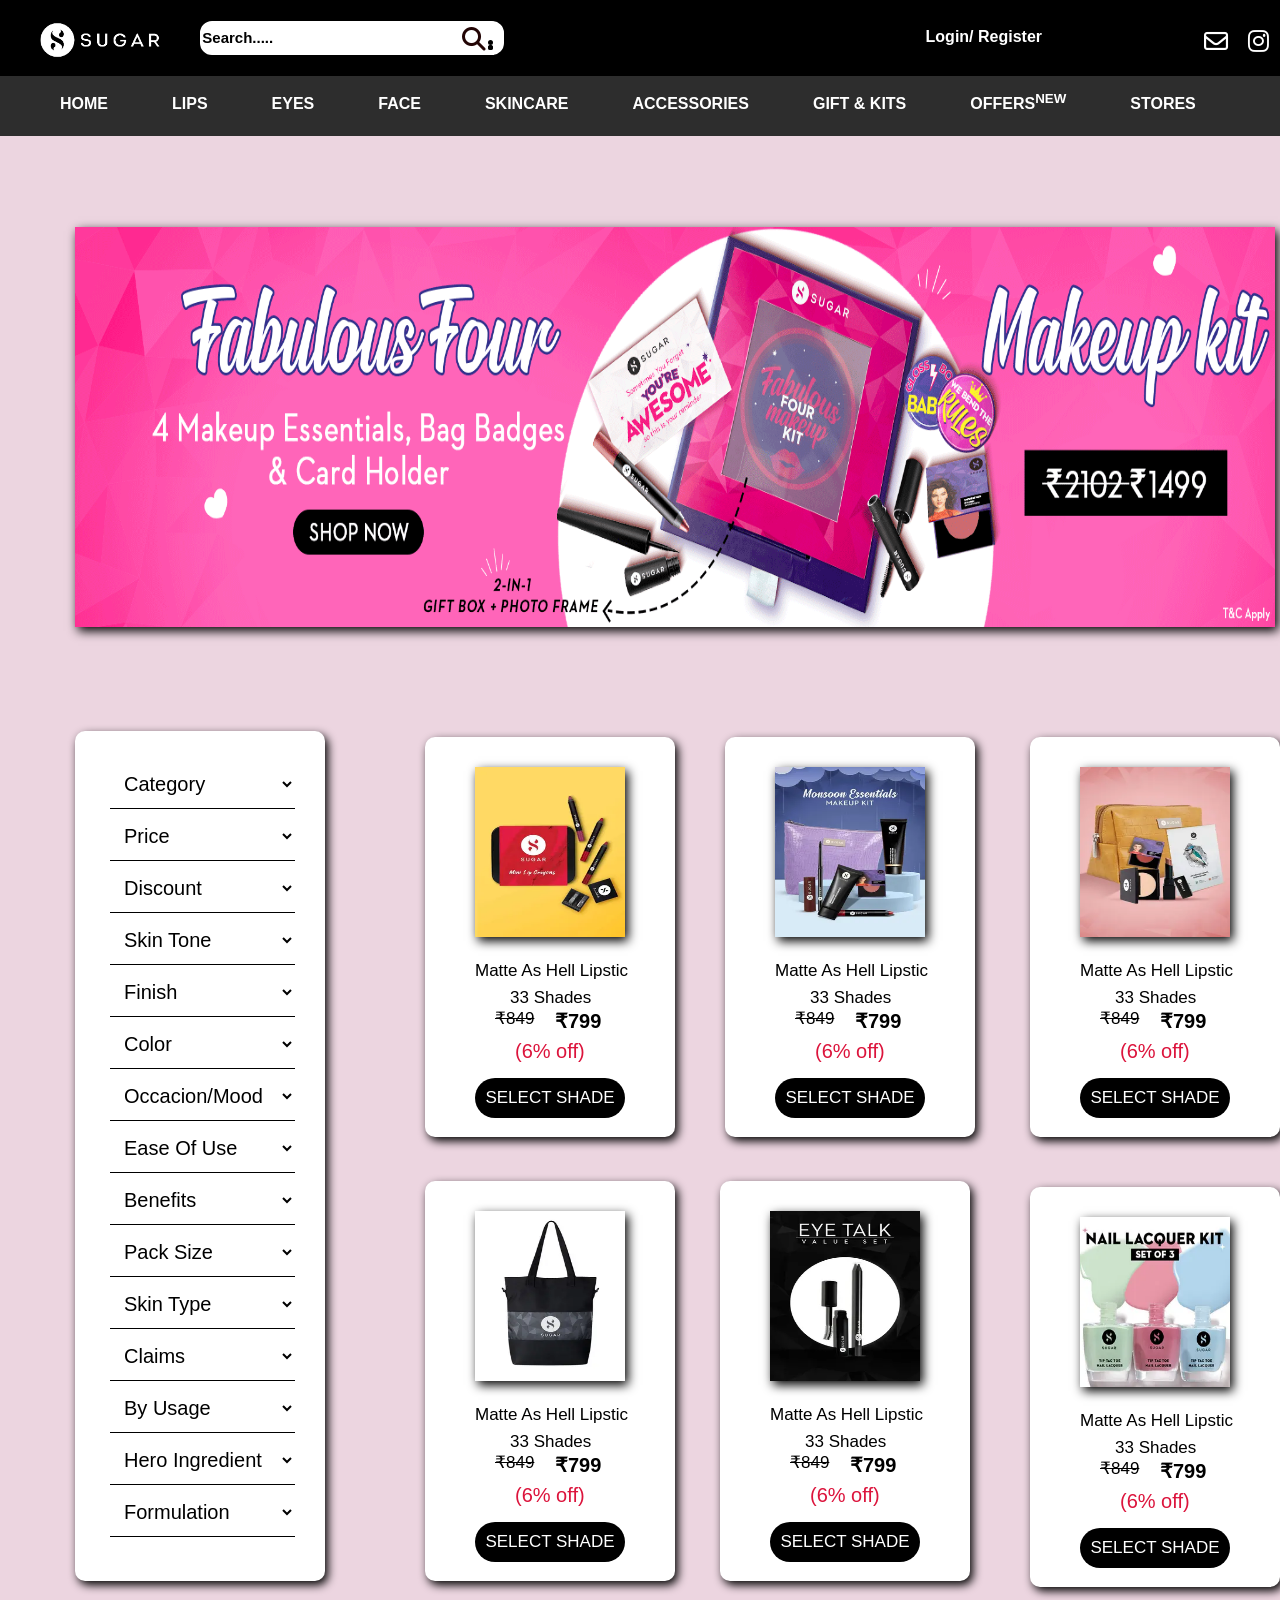
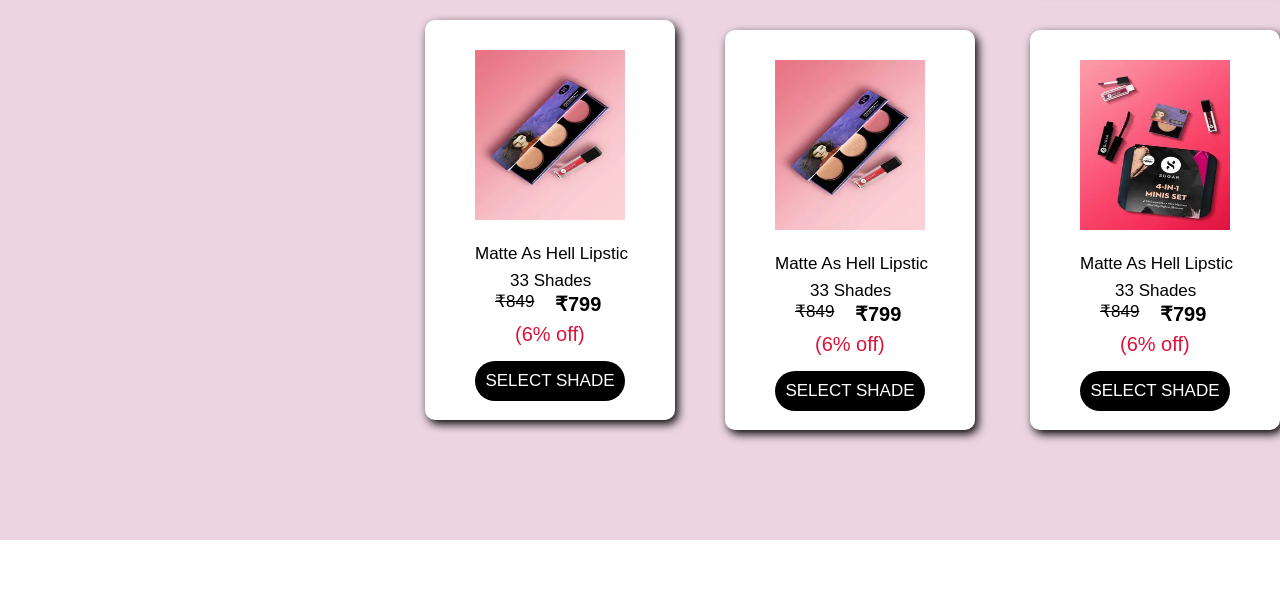
<file: gift.html>
<!DOCTYPE html>
<html lang="en">
<head>
    <meta charset="UTF-8">
    <meta name="viewport" content="width=device-width, initial-scale=1.0">
    <link rel="stylesheet" href="https://cdnjs.cloudflare.com/ajax/libs/font-awesome/6.4.2/css/all.min.css" integrity="sha512-z3gLpd7yknf1YoNbCzqRKc4qyor8gaKU1qmn+CShxbuBusANI9QpRohGBreCFkKxLhei6S9CQXFEbbKuqLg0DA==" crossorigin="anonymous" referrerpolicy="no-referrer" />
    <title>Document</title>
    <style>
        .main
{
	margin-top: -800px;
    

}
*{
    margin : 0;
    padding: 0;
    
}
i
{
    cursor: pointer;
}
i:hover



ul{
    list-style: none;
}


.head
{
    background-color:black;
    height: 80px;
    width: 100%;    
    position: fixed;
    top: 0;
    z-index: 1;
    /* overflow: hidden; */
    
}
.head input
{
    width: 300px;
    height: 30px;
    border-radius: 12px;
    border: 2px solid white;
}
::placeholder
{
    color: black;
    font-size: 15px;
    font-weight: bold;
     

}
.head img
{
 height: 100px; 
 margin-top: -10px;
}
.head input
{
    margin-top: -100px;
}
.head ul{
    display: flex;
    align-items: center;
}

.nav ul
{
    padding-top: -20px;

}
.nav
{
    background-color: rgb(45, 45, 45);
    height: 60px;
    width: 100%;
    display: flex;
    /* position: absolute; */
    position: fixed;
    top: 76px;
    z-index: 1;

  

overflow: hidden;
    
    
}
.nav li
{
    display: inline-block;
    margin-top: 15px;  
      
}

.nav li a
{
    text-decoration: none;
    color: white;
    margin-left: 60px;
    font-size: 16px;  
    font-family:Arial, Helvetica, sans-serif;
    font-weight: 600;
}
.nav li a:hover
{
    color:rgb(255, 38, 186);
    border-bottom: 2px solid white;
    cursor: pointer;
    padding-top: 5px;
    height: 20px;
    
}
.lips 
{
    background-color: rgb(236, 213, 224);
    height: 2200px;
    width: 1348px;
    margin-top:-60px;
}
.lips h1
{
   margin-left: -10px;
   font-family: "Franklin Gothic Medium', 'Arial Narrow', Arial, sans-serif";
   padding-top: 120px;
   font-size: 40px;
   
}
.lips img
{
    height:400px;
    width: 1200px;
    margin-top: 120px;
    box-shadow: 3px 4px 10px black;
    margin-left: 75px;
}
.drop
{
  background-color: white;
    height: 850px;
    width: 250px;
    margin-left: 75px;
    margin-top: 100px;
    border-radius: 10px;
    box-shadow: 3px 4px 10px black;
   
}
 .op 
{
    background-color:rgb(221, 234, 246);
    color: black;
    font-size: 17px;
    font-family:'Franklin Gothic Medium', 'Arial Narrow', Arial, sans-serif ;
    border: none;
}
/* div1 */
.li
{
    background-color: white;
    border-radius: 10px;
    height: 400px;
    width: 250px;
    box-shadow: 3px 4px 10px black;
        margin-left: 350px;
        margin-top: -800px;
        transition: 2s;
}
.li:hover
{
transform: scale(1.1,1.1);
    color:rgb(0, 0, 0);
    background-color: plum;
}
.li img
{
    height: 170px;
    width: 150px;
    margin-top: 30px;
    margin-left: 50px;
}
.l1
{
    font-family: 'Franklin Gothic Medium', 'Arial Narrow', Arial, sans-serif;
    font-size: 17px;
    margin-left: 50px;
    margin-top: 7px;
}
.li button
{
    background-color: rgb(0, 0, 0);
    color: rgb(255, 255, 255);
    height: 40px;
    width: 150px;
    border: none;
    font-size: 17px;
    font-family: 'Franklin Gothic Medium', 'Arial Narrow', Arial, sans-serif;
    margin-left: 50px;
    margin-top: 15px;
    border-radius: 20px;
}
.li button:hover
{
    color: white;
    background-color: crimson;
}
/* div2 */
.li1
{
    background-color: white;
    border-radius: 10px;
    height: 400px;
    box-shadow: 3px 4px 10px black;
    width: 250px;
        margin-left: 650px;
        margin-top: -400px;
        transition: 2s;
        
}
.li1:hover
{
transform: scale(1.1,1.1);
    color:rgb(0, 0, 0);
    background-color: plum;
}
.li1 img
{
    height: 170px;
    width: 150px;
    margin-top: 30px;
    margin-left: 50px;
}
.l1
{
    font-family: 'Franklin Gothic Medium', 'Arial Narrow', Arial, sans-serif;
    font-size: 17px;
    margin-left: 50px;
    margin-top: 7px;
}
.li1 button
{
    background-color: rgb(0, 0, 0);
    color: rgb(255, 255, 255);
    height: 40px;
    width: 150px;
    border: none;
    font-size: 17px;
    font-family: 'Franklin Gothic Medium', 'Arial Narrow', Arial, sans-serif;
    margin-left: 50px;
    margin-top: 15px;
    border-radius: 20px;
}
.li1 button:hover
{
    color: white;
    background-color: crimson;
}
/* div3 */
.li2
{
    background-color: white;
    border-radius: 10px;
    box-shadow: 3px 4px 10px black;
    height: 400px;
    width: 250px;
    transition: 2s;
        margin-left: 955px;
        margin-top: -400px;
        
}
.li2:hover
{
transform: scale(1.1,1.1);
    color:rgb(0, 0, 0);
    background-color: plum;
}
.li2 img
{
    height: 170px;
    width: 150px;
    margin-top: 30px;
    margin-left: 50px;
}
.l1
{
    font-family: 'Franklin Gothic Medium', 'Arial Narrow', Arial, sans-serif;
    font-size: 17px;
    margin-left: 50px;
    margin-top: 7px;
}
.li2 button
{
    background-color: rgb(0, 0, 0);
    color: rgb(255, 255, 255);
    height: 40px;
    width: 150px;
    border: none;
    font-size: 17px;
    font-family: 'Franklin Gothic Medium', 'Arial Narrow', Arial, sans-serif;
    margin-left: 50px;
    margin-top: 15px;
    border-radius: 20px;
}
.li2 button:hover
{
    color: white;
    background-color: crimson;
}
/* div3 */
.li3
{
    background-color: white;
    border-radius: 10px;
    height: 400px;
    width: 250px;
        margin-left: 955px;
        box-shadow: 3px 4px 10px black;
        margin-top: 50px;
        transition: 2s;
        
}
.li3:hover
{
transform: scale(1.1,1.1);
    color:rgb(0, 0, 0);
    background-color: plum;
}
.li3 img
{
    height: 170px;
    width: 150px;
    margin-top: 30px;
    margin-left: 50px;
}
.l1
{
    font-family: 'Franklin Gothic Medium', 'Arial Narrow', Arial, sans-serif;
    font-size: 17px;
    margin-left: 50px;
    margin-top: 7px;
}
.li3 button
{
    background-color: rgb(0, 0, 0);
    color: rgb(255, 255, 255);
    height: 40px;
    width: 150px;
    border: none;
    font-size: 17px;
    font-family: 'Franklin Gothic Medium', 'Arial Narrow', Arial, sans-serif;
    margin-left: 50px;
    margin-top: 15px;
    border-radius: 20px;
}
.li3 button:hover
{
    color: white;
    background-color: crimson;
}
/* div4 */
.li4
{
    background-color: white;
    border-radius: 10px;
    height: 400px;
    width: 250px;
        margin-left: 720px;
        box-shadow: 3px 4px 10px black;
        margin-top: -400px;
        transition: 2s;
        
}
.li4:hover
{
transform: scale(1.1,1.1);
    color:rgb(0, 0, 0);
    background-color: plum;
}
.li4 img
{
    height: 170px;
    width: 150px;
    margin-top: 30px;
    margin-left: 50px;
}
.l1
{
    font-family: 'Franklin Gothic Medium', 'Arial Narrow', Arial, sans-serif;
    font-size: 17px;
    margin-left: 50px;
    margin-top: 7px;
}
.li4 button
{
    background-color: rgb(0, 0, 0);
    color: rgb(255, 255, 255);
    height: 40px;
    width: 150px;
    border: none;
    font-size: 17px;
    font-family: 'Franklin Gothic Medium', 'Arial Narrow', Arial, sans-serif;
    margin-left: 50px;
    margin-top: 15px;
    border-radius: 20px;
}
.li4 button:hover
{
    color: white;
    background-color: crimson;
}
/* div5 */
.li5
{
    background-color: white;
    border-radius: 10px;
    height: 400px;
    width: 250px;
        margin-left: 425px;
        box-shadow: 3px 4px 10px black;
        margin-top: -400px;
        transition: 2s;
        
}
.li5:hover
{
transform: scale(1.1,1.1);
    color:rgb(0, 0, 0);
    background-color: plum;
}
.li5 img
{
    height: 170px;
    width: 150px;
    margin-top: 30px;
    margin-left: 50px;
}
.l1
{
    font-family: 'Franklin Gothic Medium', 'Arial Narrow', Arial, sans-serif;
    font-size: 17px;
    margin-left: 50px;
    margin-top: 7px;
}
.li5 button
{
    background-color: rgb(0, 0, 0);
    color: rgb(255, 255, 255);
    height: 40px;
    width: 150px;
    border: none;
    font-size: 17px;
    font-family: 'Franklin Gothic Medium', 'Arial Narrow', Arial, sans-serif;
    margin-left: 50px;
    margin-top: 15px;
    border-radius: 20px;
}
.li5 button:hover
{
    color: white;
    background-color: crimson;
}
/* div6 */
.li6
{
    background-color: white;
    border-radius: 10px;
    height: 400px;
    width: 250px;
        margin-left: 425px;
        box-shadow: 3px 4px 10px black;
        margin-top: -520px;
        transition: 2s;
        
}
.li6:hover
{
transform: scale(1.1,1.1);
    color:rgb(0, 0, 0);
    background-color: plum;
}
.li6 img
{
    height: 170px;
    width: 150px;
    margin-top: 30px;
    margin-left: 50px;
}
.l1
{
    font-family: 'Franklin Gothic Medium', 'Arial Narrow', Arial, sans-serif;
    font-size: 17px;
    margin-left: 50px;
    margin-top: 7px;
}
.li6 button
{
    background-color: rgb(0, 0, 0);
    color: rgb(255, 255, 255);
    height: 40px;
    width: 150px;
    border: none;
    font-size: 17px;
    font-family: 'Franklin Gothic Medium', 'Arial Narrow', Arial, sans-serif;
    margin-left: 50px;
    margin-top: 15px;
    border-radius: 20px;
}
.li6 button:hover
{
    color: white;
    background-color: crimson;
}
/* div6 */
.li7
{
    background-color: white;
    border-radius: 10px;
    height: 400px;
    width: 250px;
    transition: 2s;
        margin-left: 725px;
        box-shadow: 3px 4px 10px black;
        margin-top: -390px;
        
}
.li7:hover
{
transform: scale(1.1,1.1);
    color:rgb(0, 0, 0);
    background-color: plum;
}
.li7 img
{
    height: 170px;
    width: 150px;
    margin-top: 30px;
    margin-left: 50px;
}
.l1
{
    font-family: 'Franklin Gothic Medium', 'Arial Narrow', Arial, sans-serif;
    font-size: 17px;
    margin-left: 50px;
    margin-top: 7px;
}
.li7 button
{
    background-color: rgb(0, 0, 0);
    color: rgb(255, 255, 255);
    height: 40px;
    width: 150px;
    border: none;
    font-size: 17px;
    font-family: 'Franklin Gothic Medium', 'Arial Narrow', Arial, sans-serif;
    margin-left: 50px;
    margin-top: 15px;
    border-radius: 20px;
}
.li7 button:hover
{
    color: white;
    background-color: crimson;
}
/* div6 */
.li8
{
    background-color: white;
    border-radius: 10px;
    height: 400px;
    width: 250px;
        margin-left: 1030px;
        box-shadow: 3px 4px 10px black;
        margin-top: -400px;
        transition: 2s;
        
}
.li8:hover
{
transform: scale(1.1,1.1);
    color:rgb(0, 0, 0);
    background-color: plum;
}
.li8 img
{
    height: 170px;
    width: 150px;
    margin-top: 30px;
    margin-left: 50px;
}
.l1
{
    font-family: 'Franklin Gothic Medium', 'Arial Narrow', Arial, sans-serif;
    font-size: 17px;
    margin-left: 50px;
    margin-top: 7px;
}
.li8 button
{
    background-color: rgb(0, 0, 0);
    color: rgb(255, 255, 255);
    height: 40px;
    width: 150px;
    border: none;
    font-size: 17px;
    font-family: 'Franklin Gothic Medium', 'Arial Narrow', Arial, sans-serif;
    margin-left: 50px;
    margin-top: 15px;
    border-radius: 20px;
}
.li8 button:hover
{
    color: white;
    background-color: crimson;
}
.form a
{
    color: white;
    text-decoration: none;
    cursor: pointer;
}
.form a:hover
{
    color: crimson;
}
	

    </style>
</head>
<body>
    <div> 
        <div class="head">
            <ul>
    
            <li>
                <img src="./111.png"></li>
            <li style="padding-bottom:10px;"><input type="text" class="input" placeholder="Search....." /></li>
    
            <li>
                <i class="fa-solid fa-magnifying-glass fa-xl" style="color: #230505;height: 20px;width:130px; margin-left: -42px;margin-top: 1px; position:absolute;"></i>
            </li>
    
            <li class="form" style="color: #ffffff; list-style-type:none;position: absolute;margin-left: 890px;margin-top: -20px;font-family: Arial, Helvetica, sans-serif;font-weight: 600;cursor: pointer;text-decoration: none;">
                &nbsp;&nbsp;&nbsp;&nbsp;&nbsp;&nbsp;&nbsp;&nbsp;<a href="contect.HTML">Login/&nbsp;Register</a></li>

        <li>
    
            <li>
                <i class="fa-regular fa-envelope fa-xl" style="color: #ffffff;margin-left: 680px;padding: 20px ;margin-top: -20px ; cursor: pointer;"></i></li>
    
           <li>
            <i class="fa-brands fa-instagram fa-xl" style="color: #ffffff;padding: 20px;margin-top: -20px ;margin-left: -20px; cursor: pointer;"></i></li>
    
           <li>
            <i class="fa-brands fa-whatsapp fa-xl" style="color: #ffffff;padding: 20px;margin-top: -20px ;margin-left: -20px; cursor: pointer;"></i></li>
        </ul>
    
        </div>
        <header class="nav">
            <ul>
                <li><a href="cosmatic1.html">HOME</a></li>
                <li><a href="Lips.html">LIPS</a></li>
                <li><a href="Eye.html">EYES</a></li>
                <li><a href="Face.html">FACE</a></li>           
                <li><a href="Skin.html">SKINCARE</a> </li>
                <li><a href="acc.html">ACCESSORIES</a></li>
                <li><a href="gift.html">GIFT & KITS</a></li>
                <li><a href="off.html">OFFERS<sup>NEW</sup></a></li>
                <li><a href="map.html">STORES</a></li>
            </ul>
            
        </header>
    </div>
    </div>
    <div class="lips" id="cosmatic1.html">
        <h1>LIPS</h1>
        <img src="./sss3.gif">
    
    <div class="drop">
      <table>
        <form>
        
        <tr>
            
            <label style="font-family: 'Franklin Gothic Medium', 'Arial Narrow', Arial, sans-serif;"></label><br>
            <select style="margin-top: 10px; background-color: rgb(255, 255, 255);color: rgb(0, 0, 0);border: none; width: 185px;padding: 10px; font-size: 20px; font-family: 'Franklin Gothic Medium', 'Arial Narrow', Arial, sans-serif;height: 50px;margin-left: 35px; border-bottom: 1px solid black;">
                <option class="op">Category</option>
                <option class="op"> Lipstic</option>
                <option class="op">Lip Primers</option>
                <option class="op">Lip Fixers</option>
                <option class="op">Lips Balm</option>
         
            </select>
        </tr>
        <tr>
            
            <label style="font-family: 'Franklin Gothic Medium', 'Arial Narrow', Arial, sans-serif;"></label><br>
            <select style="margin-top: 2px; background-color: rgb(255, 255, 255);color: rgb(0, 0, 0);border: none; width: 185px;padding: 10px; font-size: 20px; font-family: 'Franklin Gothic Medium', 'Arial Narrow', Arial, sans-serif;height: 50px;margin-left: 35px;border-bottom: 1px solid black;">
                <option class="op">Price</option>
                <option class="op">₹0-₹299</option>
                <option class="op">₹300-₹499</option>
                <option class="op">₹500-899</option>
                <option class="op">₹900+</option>
         
            </select>
        </tr>
        <tr>
            
            <label style="font-family: 'Franklin Gothic Medium', 'Arial Narrow', Arial, sans-serif;"></label><br>
            <select style="margin-top: 2px; background-color: rgb(255, 255, 255);color: rgb(0, 0, 0);border: none; width: 185px;padding: 10px; font-size: 20px; font-family: 'Franklin Gothic Medium', 'Arial Narrow', Arial, sans-serif;height: 50px;margin-left: 35px;border: 2px;border-bottom: 1px solid black;">
                <option class="op">Discount</option>
                <option class="op">10% and Above</option>
                <option class="op">20% and Above</option>
                <option class="op">30% and Above</option>
                <option class="op">40% and Above</option>
         
            </select>
        </tr>
        <tr>
            
            <label style="font-family: 'Franklin Gothic Medium', 'Arial Narrow', Arial, sans-serif;"></label><br>
            <select style="margin-top: 2px; background-color: rgb(255, 255, 255);color: rgb(0, 0, 0);border: none; width: 185px;padding: 10px; font-size: 20px; font-family: 'Franklin Gothic Medium', 'Arial Narrow', Arial, sans-serif;height: 50px;margin-left: 35px;border: 2px; border-bottom: 1px solid black;">
                <option class="op">Skin Tone</option>
                <option class="op">Deep</option>
                <option class="op">Light/Fair</option>
                <option class="op"> Medium</option>
              
         
            </select>
        </tr>
        <tr>
            
            <label style="font-family: 'Franklin Gothic Medium', 'Arial Narrow', Arial, sans-serif;"></label><br>
            <select style="margin-top: 2px; background-color: rgb(255, 255, 255);color: rgb(0, 0, 0);border: none; width: 185px;padding: 10px; font-size: 20px; font-family: 'Franklin Gothic Medium', 'Arial Narrow', Arial, sans-serif;height: 50px;margin-left: 35px;border: 2px;border-bottom: 1px solid black;">
                <option class="op">Finish</option>
                <option class="op">Matte</option>
                <option class="op">Creme</option>
                <option class="op">Natural</option>
                <option class="op">Satin</option>
         
            </select>
        </tr>
        <tr>
            
            <label style="font-family: 'Franklin Gothic Medium', 'Arial Narrow', Arial, sans-serif;"></label><br>
            <select style="margin-top: 2px; background-color: rgb(255, 255, 255);color: rgb(0, 0, 0);border: none; width: 185px;padding: 10px; font-size: 20px; font-family: 'Franklin Gothic Medium', 'Arial Narrow', Arial, sans-serif;height: 50px;margin-left: 35px;border: 2px;border-bottom: 1px solid black;">
                <option class="op">Color</option>
                <option class="op">Red</option>
                <option class="op">Green</option>
                <option class="op">Purpal</option>
                <option class="op">Pink</option>
         
            </select>
        </tr>
        <tr>
            
            <label style="font-family: 'Franklin Gothic Medium', 'Arial Narrow', Arial, sans-serif;"></label><br>
            <select style="margin-top: 2px; background-color: rgb(255, 255, 255);color: rgb(0, 0, 0);border: none; width: 185px;padding: 10px; font-size: 20px; font-family: 'Franklin Gothic Medium', 'Arial Narrow', Arial, sans-serif;height: 50px;margin-left: 35px;border: 2px;border-bottom: 1px solid black;">
                <option class="op">Occacion/Mood</option>
                <option class="op">Matte</option>
                <option class="op">Creme</option>
                <option class="op">Natural</option>
                <option class="op">Satin</option>
         
            </select>
        </tr>
        <tr>
            
            <label style="font-family: 'Franklin Gothic Medium', 'Arial Narrow', Arial, sans-serif;"></label><br>
            <select style="margin-top: 2px; background-color: rgb(255, 255, 255);color: rgb(0, 0, 0);border: none; width: 185px;padding: 10px; font-size: 20px; font-family: 'Franklin Gothic Medium', 'Arial Narrow', Arial, sans-serif;height: 50px;margin-left: 35px;border: 2px;border-bottom: 1px solid black;">
                <option class="op">Ease Of Use</option>
                <option class="op">Advanced</option>
                <option class="op">Beginner</option>
               
         
            </select>
        </tr>
        <tr>
            
            <label style="font-family: 'Franklin Gothic Medium', 'Arial Narrow', Arial, sans-serif;"></label><br>
            <select style="margin-top: 2px; background-color: rgb(255, 255, 255);color: rgb(0, 0, 0);border: none; width: 185px;padding: 10px; font-size: 20px; font-family: 'Franklin Gothic Medium', 'Arial Narrow', Arial, sans-serif;height: 50px;margin-left: 35px;border: 2px;border-bottom: 1px solid black;">
                <option class="op">Benefits</option>
                <option class="op">Cruelty Free</option>
                <option class="op">Vegan</option>
                <option class="op">Long-Lasting</option>
                <option class="op">Water Resistand</option>
         
            </select>
        </tr>
        <tr>
            
            <label style="font-family: 'Franklin Gothic Medium', 'Arial Narrow', Arial, sans-serif;"></label><br>
            <select style="margin-top: 2px; background-color: rgb(255, 255, 255);color: rgb(0, 0, 0);border: none; width: 185px;padding: 10px; font-size: 20px; font-family: 'Franklin Gothic Medium', 'Arial Narrow', Arial, sans-serif;height: 50px;margin-left: 35px;border: 2px;border-bottom: 1px solid black;">
                <option class="op">Pack Size</option>
                <option class="op">Single</option>
               
            </select>
        </tr>
        <tr>
            
            <label style="font-family: 'Franklin Gothic Medium', 'Arial Narrow', Arial, sans-serif;"></label><br>
            <select style="margin-top: 2px; background-color: rgb(255, 255, 255);color: rgb(0, 0, 0);border: none; width: 185px;padding: 10px; font-size: 20px; font-family: 'Franklin Gothic Medium', 'Arial Narrow', Arial, sans-serif;height: 50px;margin-left: 35px;border: 2px;border-bottom: 1px solid black;">
                <option class="op">Skin Type</option>
                <option class="op">All Skine Type</option>
               
            </select>
        </tr>
        <tr>
            
            <label style="font-family: 'Franklin Gothic Medium', 'Arial Narrow', Arial, sans-serif;"></label><br>
            <select style="margin-top: 2px; background-color: rgb(255, 255, 255);color: rgb(0, 0, 0);border: none; width: 185px;padding: 10px; font-size: 20px; font-family: 'Franklin Gothic Medium', 'Arial Narrow', Arial, sans-serif;height: 50px;margin-left: 35px;border: 2px;border-bottom: 1px solid black;">
                <option class="op">Claims</option>
                <option class="op">Vagan</option>
                <option class="op">Vagetarian</option>
                <option class="op">Cruelty</option>
                
         
            </select>
        </tr>
        <tr>
            
            <label style="font-family: 'Franklin Gothic Medium', 'Arial Narrow', Arial, sans-serif;"></label><br>
            <select style="margin-top: 2px; background-color: rgb(255, 255, 255);color: rgb(0, 0, 0);border: none; width: 185px;padding: 10px; font-size: 20px; font-family: 'Franklin Gothic Medium', 'Arial Narrow', Arial, sans-serif;height: 50px;margin-left: 35px;border: 2px;border-bottom: 1px solid black;">
                <option class="op">By Usage</option>
                <option class="op">Exfoliating</option>
                <option class="op">Refreshing/Reuvenating</option>
                <option class="op">Cruelty</option>
                
         
            </select>
        </tr>
        <tr>
            
            <label style="font-family: 'Franklin Gothic Medium', 'Arial Narrow', Arial, sans-serif;"></label><br>
            <select style="margin-top: 2px; background-color: rgb(255, 255, 255);color: rgb(0, 0, 0);border: none; width: 185px;padding: 10px; font-size: 20px; font-family: 'Franklin Gothic Medium', 'Arial Narrow', Arial, sans-serif;height: 50px;margin-left: 35px;border: 2px;border-bottom: 1px solid black;">
                <option class="op">Hero Ingredient</option>
                <option class="op">Vitamin E</option>
                <option class="op">Vitamin C</option>
                <option class="op">Coffee</option>
                
         
            </select>
        </tr>
        <tr>
            
            <label style="font-family: 'Franklin Gothic Medium', 'Arial Narrow', Arial, sans-serif;"></label><br>
            <select style="margin-top: 2px; background-color: rgb(255, 255, 255);color: rgb(0, 0, 0);border: none; width: 185px;padding: 10px; font-size: 20px; font-family: 'Franklin Gothic Medium', 'Arial Narrow', Arial, sans-serif;height: 50px;margin-left: 35px;border: 2px;border-bottom: 1px solid black;">
                <option class="op">Formulation</option>
                <option class="op">Creamy</option>
                <option class="op">Gel C</option>
                <option class="op"> Prowder</option>
                
         
            </select>
        </tr>
    </form>
      </table>
      <div class="li">
        <img src="./gift1.webp">
        <p class="l1" style="margin-top: 20px;">Matte As Hell Lipstic</p>
        <p class="l1" style="padding-left: 35px;">33 Shades</p>
        <p><s  class="l1" style="padding-left: 20px;">₹849</s></p>
        <h2  class="l1" style="padding-left: 80px; font-size: 20px;margin-top: -20px;">₹799</h2>
        <p  class="l1" style="font-size: 20px;padding-left: 40px;"><font color="crimson">(6% off)</font></p>
        <button>SELECT SHADE</button>

      </div>
      <div class="li1">
        <img src="./gift2.webp">
        <p class="l1" style="margin-top: 20px;">Matte As Hell Lipstic</p>
        <p class="l1" style="padding-left: 35px;">33 Shades</p>
        <p><s  class="l1" style="padding-left: 20px;">₹849</s></p>
        <h2  class="l1" style="padding-left: 80px; font-size: 20px;margin-top: -20px;">₹799</h2>
        <p  class="l1" style="font-size: 20px;padding-left: 40px;"><font color="crimson">(6% off)</font></p>
        <button>SELECT SHADE</button>

      </div>
      <div class="li2">
        <img src="./gift3.webp">
        <p class="l1" style="margin-top: 20px;">Matte As Hell Lipstic</p>
        <p class="l1" style="padding-left: 35px;">33 Shades</p>
        <p><s  class="l1" style="padding-left: 20px;">₹849</s></p>
        <h2  class="l1" style="padding-left: 80px; font-size: 20px;margin-top: -20px;">₹799</h2>
        <p  class="l1" style="font-size: 20px;padding-left: 40px;"><font color="crimson">(6% off)</font></p>
        <button>SELECT SHADE</button>

      </div>
      <div class="li3">
        <img src="./gift4.webp">
        <p class="l1" style="margin-top: 20px;">Matte As Hell Lipstic</p>
        <p class="l1" style="padding-left: 35px;">33 Shades</p>
        <p><s  class="l1" style="padding-left: 20px;">₹849</s></p>
        <h2  class="l1" style="padding-left: 80px; font-size: 20px;margin-top: -20px;">₹799</h2>
        <p  class="l1" style="font-size: 20px;padding-left: 40px;"><font color="crimson">(6% off)</font></p>
        <button>SELECT SHADE</button>

      </div>
    </div>
    <div class="li4">
      <img src="./gift5.webp">
      <p class="l1" style="margin-top: 20px;">Matte As Hell Lipstic</p>
      <p class="l1" style="padding-left: 35px;">33 Shades</p>
      <p><s  class="l1" style="padding-left: 20px;">₹849</s></p>
      <h2  class="l1" style="padding-left: 80px; font-size: 20px;margin-top: -20px;">₹799</h2>
      <p  class="l1" style="font-size: 20px;padding-left: 40px;"><font color="crimson">(6% off)</font></p>
      <button>SELECT SHADE</button>

    </div>
	  
    <div class="li5">
        <img src="./gift6.webp">
        <p class="l1" style="margin-top: 20px;">Matte As Hell Lipstic</p>
        <p class="l1" style="padding-left: 35px;">33 Shades</p>
        <p><s  class="l1" style="padding-left: 20px;">₹849</s></p>
        <h2  class="l1" style="padding-left: 80px; font-size: 20px;margin-top: -20px;">₹799</h2>
        <p  class="l1" style="font-size: 20px;padding-left: 40px;"><font color="crimson">(6% off)</font></p>
        <button>SELECT SHADE</button>
  
      </div>
    </div>
	  
    <div class="li6">
        <img src="./gift7.webp">
        <p class="l1" style="margin-top: 20px;">Matte As Hell Lipstic</p>
        <p class="l1" style="padding-left: 35px;">33 Shades</p>
        <p><s  class="l1" style="padding-left: 20px;">₹849</s></p>
        <h2  class="l1" style="padding-left: 80px; font-size: 20px;margin-top: -20px;">₹799</h2>
        <p  class="l1" style="font-size: 20px;padding-left: 40px;"><font color="crimson">(6% off)</font></p>
        <button>SELECT SHADE</button>
  
      </div>
      <div class="li7">
        <img src="./gift7.webp">
        <p class="l1" style="margin-top: 20px;">Matte As Hell Lipstic</p>
        <p class="l1" style="padding-left: 35px;">33 Shades</p>
        <p><s  class="l1" style="padding-left: 20px;">₹849</s></p>
        <h2  class="l1" style="padding-left: 80px; font-size: 20px;margin-top: -20px;">₹799</h2>
        <p  class="l1" style="font-size: 20px;padding-left: 40px;"><font color="crimson">(6% off)</font></p>
        <button>SELECT SHADE</button>
  
      </div>
      <div class="li8">
        <img src="./gift9.webp">
        <p class="l1" style="margin-top: 20px;">Matte As Hell Lipstic</p>
        <p class="l1" style="padding-left: 35px;">33 Shades</p>
        <p><s  class="l1" style="padding-left: 20px;">₹849</s></p>
        <h2  class="l1" style="padding-left: 80px; font-size: 20px;margin-top: -20px;">₹799</h2>
        <p  class="l1" style="font-size: 20px;padding-left: 40px;"><font color="crimson">(6% off)</font></p>
        <button>SELECT SHADE</button>
  
      </div>
     
        
        
        
	  
	  
    
</body>
</html>
</file>
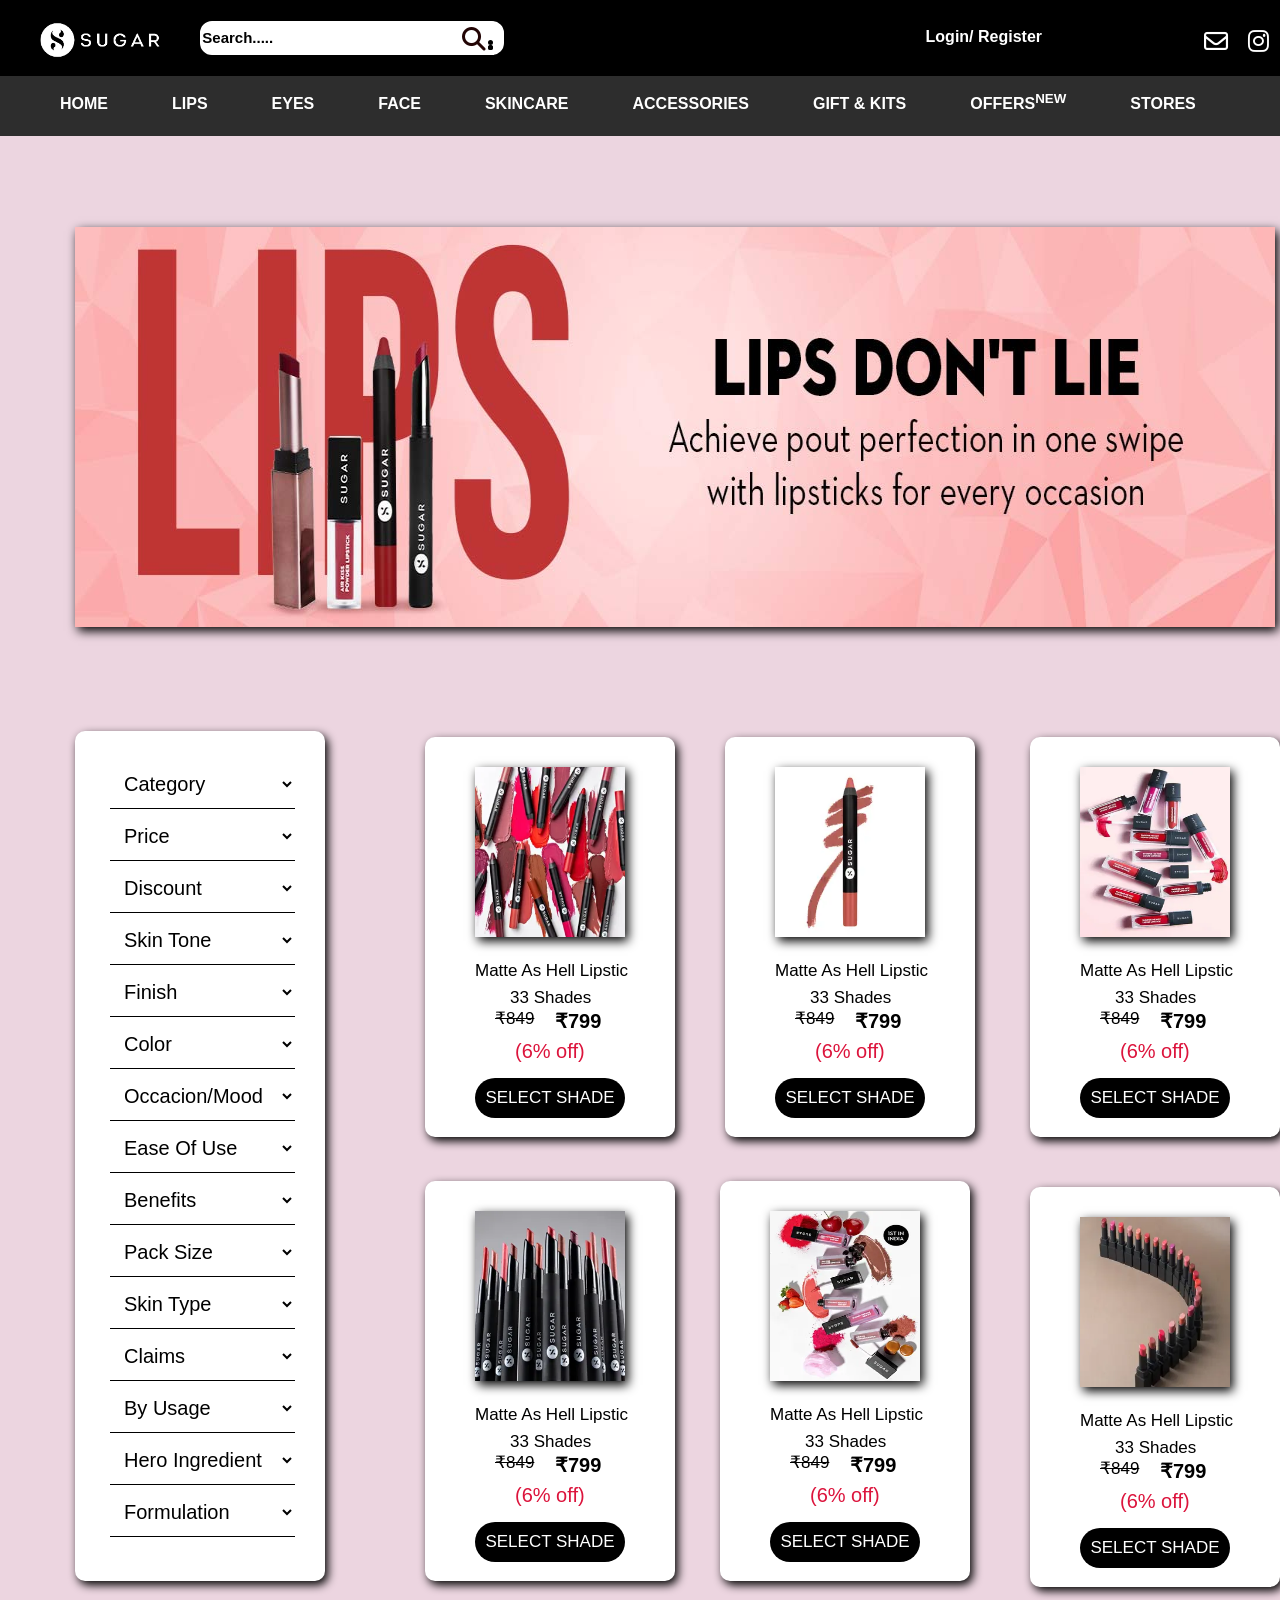
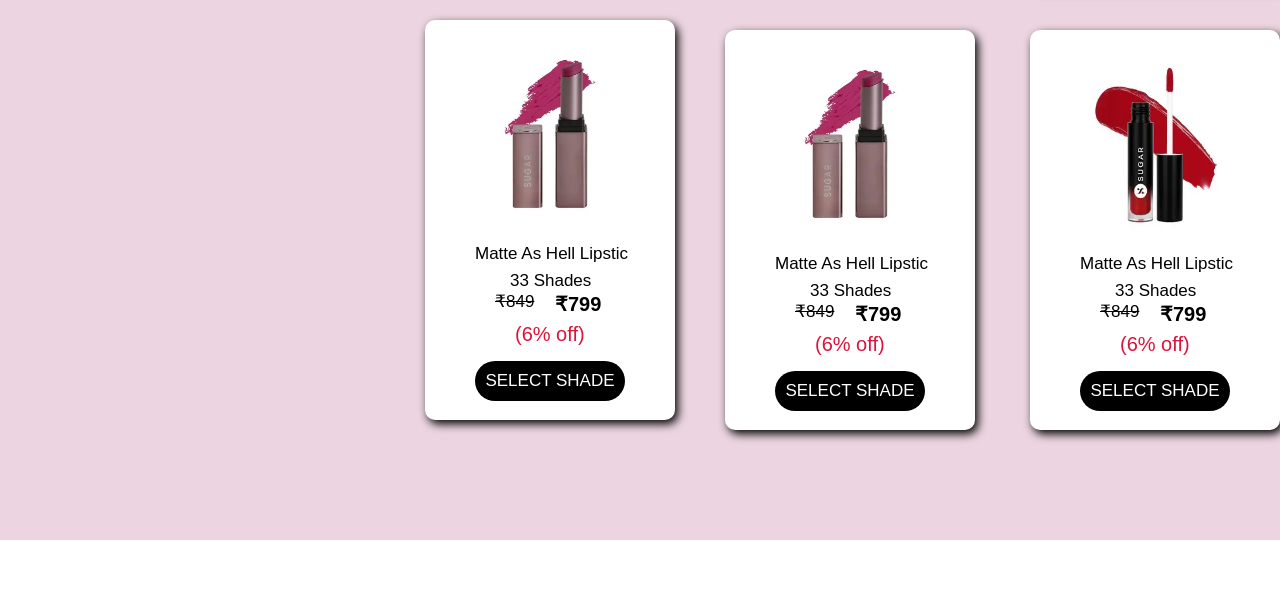
<file: Lips.html>
<!DOCTYPE html>
<html lang="en">
<head>
    <meta charset="UTF-8">
    <meta name="viewport" content="width=device-width, initial-scale=1.0">
    <link rel="stylesheet" href="https://cdnjs.cloudflare.com/ajax/libs/font-awesome/6.4.2/css/all.min.css" integrity="sha512-z3gLpd7yknf1YoNbCzqRKc4qyor8gaKU1qmn+CShxbuBusANI9QpRohGBreCFkKxLhei6S9CQXFEbbKuqLg0DA==" crossorigin="anonymous" referrerpolicy="no-referrer" />
    <title>Document</title>
    <style>
        .main
{
	margin-top: -800px;
    

}
*{
    margin : 0;
    padding: 0;
    
}
i
{
    cursor: pointer;
}
i:hover



ul{
    list-style: none;
}


.head
{
    background-color:black;
    height: 80px;
    width: 100%;    
    position: fixed;
    top: 0;
    z-index: 1;
    /* overflow: hidden; */
    
}
.head input
{
    width: 300px;
    height: 30px;
    border-radius: 12px;
    border: 2px solid white;
}
::placeholder
{
    color: black;
    font-size: 15px;
    font-weight: bold;
     

}
.head img
{
 height: 100px; 
 margin-top: -10px;
}
.head input
{
    margin-top: -100px;
}
.head ul{
    display: flex;
    align-items: center;
}

.nav ul
{
    padding-top: -20px;

}
.nav
{
    background-color: rgb(45, 45, 45);
    height: 60px;
    width: 100%;
    display: flex;
    /* position: absolute; */
    position: fixed;
    top: 76px;
    z-index: 1;

  

overflow: hidden;
    
    
}
.nav li
{
    display: inline-block;
    margin-top: 15px;  
      
}

.nav li a
{
    text-decoration: none;
    color: white;
    margin-left: 60px;
    font-size: 16px;  
    font-family:Arial, Helvetica, sans-serif;
    font-weight: 600;
}
.nav li a:hover
{
    color:rgb(255, 38, 186);
    border-bottom: 2px solid white;
    cursor: pointer;
    padding-top: 5px;
    height: 20px;
    
}
.lips 
{
    background-color: rgb(236, 213, 224);
    height: 2200px;
    width: 1348px;
    margin-top:-60px;
}
.lips h1
{
   margin-left: -10px;
   font-family: "Franklin Gothic Medium', 'Arial Narrow', Arial, sans-serif";
   padding-top: 120px;
   font-size: 40px;
   
}
.lips img
{
    height:400px;
    width: 1200px;
    margin-top: 120px;
    box-shadow: 3px 4px 10px black;
    margin-left: 75px;
}
.drop
{
  background-color: white;
    height: 850px;
    width: 250px;
    margin-left: 75px;
    margin-top: 100px;
    border-radius: 10px;
    box-shadow: 3px 4px 10px black;
   
}
 .op 
{
    background-color:rgb(221, 234, 246);
    color: black;
    font-size: 17px;
    font-family:'Franklin Gothic Medium', 'Arial Narrow', Arial, sans-serif ;
    border: none;
}
/* div1 */
.li
{
    background-color: white;
    border-radius: 10px;
    height: 400px;
    width: 250px;
    box-shadow: 3px 4px 10px black;
        margin-left: 350px;
        transition: 2s;
        margin-top: -800px;
}
.li:hover
{
transform: scale(1.1,1.1);
    color:rgb(0, 0, 0);
    background-color: plum;
}
.li img
{
    height: 170px;
    width: 150px;
    margin-top: 30px;
    margin-left: 50px;
}
.l1
{
    font-family: 'Franklin Gothic Medium', 'Arial Narrow', Arial, sans-serif;
    font-size: 17px;
    margin-left: 50px;
    margin-top: 7px;
}
.li button
{
    background-color: rgb(0, 0, 0);
    color: rgb(255, 255, 255);
    height: 40px;
    width: 150px;
    border: none;
    font-size: 17px;
    font-family: 'Franklin Gothic Medium', 'Arial Narrow', Arial, sans-serif;
    margin-left: 50px;
    margin-top: 15px;
    border-radius: 20px;
}
.li button:hover
{
    color: white;
    background-color: crimson;
}
/* div2 */
.li1
{
    background-color: white;
    border-radius: 10px;
    height: 400px;
    transition: 2s;
    box-shadow: 3px 4px 10px black;
    width: 250px;
        margin-left: 650px;
        margin-top: -400px;
        
}
.li1:hover
{
transform: scale(1.1,1.1);
    color:rgb(0, 0, 0);
    background-color: plum;
}
.li1 img
{
    height: 170px;
    width: 150px;
    margin-top: 30px;
    margin-left: 50px;
}
.l1
{
    font-family: 'Franklin Gothic Medium', 'Arial Narrow', Arial, sans-serif;
    font-size: 17px;
    margin-left: 50px;
    margin-top: 7px;
}
.li1 button
{
    background-color: rgb(0, 0, 0);
    color: rgb(255, 255, 255);
    height: 40px;
    width: 150px;
    border: none;
    font-size: 17px;
    font-family: 'Franklin Gothic Medium', 'Arial Narrow', Arial, sans-serif;
    margin-left: 50px;
    margin-top: 15px;
    border-radius: 20px;
}
.li1 button:hover
{
    color: white;
    background-color: crimson;
}
/* div3 */
.li2
{
    background-color: white;
    border-radius: 10px;
    box-shadow: 3px 4px 10px black;
    height: 400px;
    width: 250px;
        margin-left: 955px;
        transition: 2s;
        margin-top: -400px;
        
}
.li2:hover
{
transform: scale(1.1,1.1);
    color:rgb(0, 0, 0);
    background-color: plum;
}
.li2 img
{
    height: 170px;
    width: 150px;
    margin-top: 30px;
    margin-left: 50px;
}
.l1
{
    font-family: 'Franklin Gothic Medium', 'Arial Narrow', Arial, sans-serif;
    font-size: 17px;
    margin-left: 50px;
    margin-top: 7px;
}
.li2 button
{
    background-color: rgb(0, 0, 0);
    color: rgb(255, 255, 255);
    height: 40px;
    width: 150px;
    border: none;
    font-size: 17px;
    font-family: 'Franklin Gothic Medium', 'Arial Narrow', Arial, sans-serif;
    margin-left: 50px;
    margin-top: 15px;
    border-radius: 20px;
}
.li2 button:hover
{
    color: white;
    background-color: crimson;
}
/* div3 */
.li3
{
    background-color: white;
    border-radius: 10px;
    height: 400px;
    width: 250px;
        margin-left: 955px;
        box-shadow: 3px 4px 10px black;
        margin-top: 50px;
        transition: 2s;
        
}
.li3:hover
{
transform: scale(1.1,1.1);
    color:rgb(0, 0, 0);
    background-color: plum;
}
.li3 img
{
    height: 170px;
    width: 150px;
    margin-top: 30px;
    margin-left: 50px;
}
.l1
{
    font-family: 'Franklin Gothic Medium', 'Arial Narrow', Arial, sans-serif;
    font-size: 17px;
    margin-left: 50px;
    margin-top: 7px;
}
.li3 button
{
    background-color: rgb(0, 0, 0);
    color: rgb(255, 255, 255);
    height: 40px;
    width: 150px;
    border: none;
    font-size: 17px;
    font-family: 'Franklin Gothic Medium', 'Arial Narrow', Arial, sans-serif;
    margin-left: 50px;
    margin-top: 15px;
    border-radius: 20px;
}
.li3 button:hover
{
    color: white;
    background-color: crimson;
}
/* div4 */
.li4
{
    background-color: white;
    transition: 2s;
    border-radius: 10px;
    height: 400px;
    width: 250px;
        margin-left: 720px;
        box-shadow: 3px 4px 10px black;
        margin-top: -400px;
        
}
.li4:hover
{
transform: scale(1.1,1.1);
    color:rgb(0, 0, 0);
    background-color: plum;
}
.li4 img
{
    height: 170px;
    width: 150px;
    margin-top: 30px;
    margin-left: 50px;
}
.l1
{
    font-family: 'Franklin Gothic Medium', 'Arial Narrow', Arial, sans-serif;
    font-size: 17px;
    margin-left: 50px;
    margin-top: 7px;
}
.li4 button
{
    background-color: rgb(0, 0, 0);
    color: rgb(255, 255, 255);
    height: 40px;
    width: 150px;
    border: none;
    font-size: 17px;
    font-family: 'Franklin Gothic Medium', 'Arial Narrow', Arial, sans-serif;
    margin-left: 50px;
    margin-top: 15px;
    border-radius: 20px;
}
.li4 button:hover
{
    color: white;
    background-color: crimson;
}
/* div5 */
.li5
{
    background-color: white;
    border-radius: 10px;
    height: 400px;
    width: 250px;
        margin-left: 425px;
        box-shadow: 3px 4px 10px black;
        margin-top: -400px;
        transition: 2s;
        
}
.li5:hover
{
transform: scale(1.1,1.1);
    color:rgb(0, 0, 0);
    background-color: plum;
}
.li5 img
{
    height: 170px;
    width: 150px;
    margin-top: 30px;
    margin-left: 50px;
}
.l1
{
    font-family: 'Franklin Gothic Medium', 'Arial Narrow', Arial, sans-serif;
    font-size: 17px;
    margin-left: 50px;
    margin-top: 7px;
}
.li5 button
{
    background-color: rgb(0, 0, 0);
    color: rgb(255, 255, 255);
    height: 40px;
    width: 150px;
    border: none;
    font-size: 17px;
    font-family: 'Franklin Gothic Medium', 'Arial Narrow', Arial, sans-serif;
    margin-left: 50px;
    margin-top: 15px;
    border-radius: 20px;
}
.li5 button:hover
{
    color: white;
    background-color: crimson;
}
/* div6 */
.li6
{
    background-color: white;
    border-radius: 10px;
    height: 400px;
    width: 250px;
        margin-left: 425px;
        box-shadow: 3px 4px 10px black;
        margin-top: -520px;
        transition: 2s;
        
}
.li6:hover
{
transform: scale(1.1,1.1);
    color:rgb(0, 0, 0);
    background-color: plum;
}
.li6 img
{
    height: 170px;
    width: 150px;
    margin-top: 30px;
    margin-left: 50px;
}
.l1
{
    font-family: 'Franklin Gothic Medium', 'Arial Narrow', Arial, sans-serif;
    font-size: 17px;
    margin-left: 50px;
    margin-top: 7px;
}
.li6 button
{
    background-color: rgb(0, 0, 0);
    color: rgb(255, 255, 255);
    height: 40px;
    width: 150px;
    border: none;
    font-size: 17px;
    font-family: 'Franklin Gothic Medium', 'Arial Narrow', Arial, sans-serif;
    margin-left: 50px;
    margin-top: 15px;
    border-radius: 20px;
}
.li6 button:hover
{
    color: white;
    background-color: crimson;
}
/* div6 */
.li7
{
    background-color: white;
    border-radius: 10px;
    height: 400px;
    width: 250px;
        margin-left: 725px;
        box-shadow: 3px 4px 10px black;
        margin-top: -390px;
        transition: 2s;
        
}
.li7:hover
{
transform: scale(1.1,1.1);
    color:rgb(0, 0, 0);
    background-color: plum;
}
.li7 img
{
    height: 170px;
    width: 150px;
    margin-top: 30px;
    margin-left: 50px;
}
.l1
{
    font-family: 'Franklin Gothic Medium', 'Arial Narrow', Arial, sans-serif;
    font-size: 17px;
    margin-left: 50px;
    margin-top: 7px;
}
.li7 button
{
    background-color: rgb(0, 0, 0);
    color: rgb(255, 255, 255);
    height: 40px;
    width: 150px;
    border: none;
    font-size: 17px;
    font-family: 'Franklin Gothic Medium', 'Arial Narrow', Arial, sans-serif;
    margin-left: 50px;
    margin-top: 15px;
    border-radius: 20px;
}
.li7 button:hover
{
    color: white;
    background-color: crimson;
}
/* div6 */
.li8
{
    background-color: white;
    border-radius: 10px;
    height: 400px;
    width: 250px;
        margin-left: 1030px;
        box-shadow: 3px 4px 10px black;
        margin-top: -400px;
        transition: 2s;
        
}
.li8:hover
{
transform: scale(1.1,1.1);
    color:rgb(0, 0, 0);
    background-color: plum;
}
.li8 img
{
    height: 170px;
    width: 150px;
    margin-top: 30px;
    margin-left: 50px;
}
.l1
{
    font-family: 'Franklin Gothic Medium', 'Arial Narrow', Arial, sans-serif;
    font-size: 17px;
    margin-left: 50px;
    margin-top: 7px;
}
.li8 button
{
    background-color: rgb(0, 0, 0);
    color: rgb(255, 255, 255);
    height: 40px;
    width: 150px;
    border: none;
    font-size: 17px;
    font-family: 'Franklin Gothic Medium', 'Arial Narrow', Arial, sans-serif;
    margin-left: 50px;
    margin-top: 15px;
    border-radius: 20px;
}
.li8 button:hover
{
    color: white;
    background-color: crimson;
}
.form a
{
    color: white;
    text-decoration: none;
    cursor: pointer;
}
.form a:hover
{
    color: crimson;
}
	

    </style>
</head>
<body>
    <div> 
        <div class="head">
            <ul>
    
            <li>
                <img src="./111.png"></li>
            <li style="padding-bottom:10px;"><input type="text" class="input" placeholder="Search....." /></li>
    
            <li>
                <i class="fa-solid fa-magnifying-glass fa-xl" style="color: #230505;height: 20px;width:130px; margin-left: -42px;margin-top: 1px; position:absolute;"></i>
            </li>
    
            <li class="form" style="color: #ffffff; list-style-type:none;position: absolute;margin-left: 890px;margin-top: -20px;font-family: Arial, Helvetica, sans-serif;font-weight: 600;cursor: pointer;text-decoration: none;">
                &nbsp;&nbsp;&nbsp;&nbsp;&nbsp;&nbsp;&nbsp;&nbsp;<a href="contect.HTML">Login/&nbsp;Register</a></li>

        <li>
    
            <li>
                <i class="fa-regular fa-envelope fa-xl" style="color: #ffffff;margin-left: 680px;padding: 20px ;margin-top: -20px ; cursor: pointer;"></i></li>
    
           <li>
            <i class="fa-brands fa-instagram fa-xl" style="color: #ffffff;padding: 20px;margin-top: -20px ;margin-left: -20px; cursor: pointer;"></i></li>
    
           <li>
            <i class="fa-brands fa-whatsapp fa-xl" style="color: #ffffff;padding: 20px;margin-top: -20px ;margin-left: -20px; cursor: pointer;"></i></li>
        </ul>
    
        </div>
        <header class="nav">
            <ul>
                <li><a href="cosmatic1.html">HOME</a></li>
                <li><a href="Lips.html">LIPS</a></li>
                <li><a href="Eye.html">EYES</a></li>
                <li><a href="Face.html">FACE</a></li>           
                <li><a href="Skin.html">SKINCARE</a> </li>
                <li><a href="acc.html">ACCESSORIES</a></li>
                <li><a href="gift.html">GIFT & KITS</a></li>
                <li><a href="off.html">OFFERS<sup>NEW</sup></a></li>
                <li><a href="map.html">STORES</a></li>
            </ul>
            
        </header>
    </div>
    </div>
    <div class="lips" id="cosmatic1.html">
        <h1>LIPS</h1>
        <img src="./LIPS.jpg">
    
    <div class="drop">
      <table>
        <form>
        
        <tr>
            
            <label style="font-family: 'Franklin Gothic Medium', 'Arial Narrow', Arial, sans-serif;"></label><br>
            <select style="margin-top: 10px; background-color: rgb(255, 255, 255);color: rgb(0, 0, 0);border: none; width: 185px;padding: 10px; font-size: 20px; font-family: 'Franklin Gothic Medium', 'Arial Narrow', Arial, sans-serif;height: 50px;margin-left: 35px; border-bottom: 1px solid black;">
                <option class="op">Category</option>
                <option class="op"> Lipstic</option>
                <option class="op">Lip Primers</option>
                <option class="op">Lip Fixers</option>
                <option class="op">Lips Balm</option>
         
            </select>
        </tr>
        <tr>
            
            <label style="font-family: 'Franklin Gothic Medium', 'Arial Narrow', Arial, sans-serif;"></label><br>
            <select style="margin-top: 2px; background-color: rgb(255, 255, 255);color: rgb(0, 0, 0);border: none; width: 185px;padding: 10px; font-size: 20px; font-family: 'Franklin Gothic Medium', 'Arial Narrow', Arial, sans-serif;height: 50px;margin-left: 35px;border-bottom: 1px solid black;">
                <option class="op">Price</option>
                <option class="op">₹0-₹299</option>
                <option class="op">₹300-₹499</option>
                <option class="op">₹500-899</option>
                <option class="op">₹900+</option>
         
            </select>
        </tr>
        <tr>
            
            <label style="font-family: 'Franklin Gothic Medium', 'Arial Narrow', Arial, sans-serif;"></label><br>
            <select style="margin-top: 2px; background-color: rgb(255, 255, 255);color: rgb(0, 0, 0);border: none; width: 185px;padding: 10px; font-size: 20px; font-family: 'Franklin Gothic Medium', 'Arial Narrow', Arial, sans-serif;height: 50px;margin-left: 35px;border: 2px;border-bottom: 1px solid black;">
                <option class="op">Discount</option>
                <option class="op">10% and Above</option>
                <option class="op">20% and Above</option>
                <option class="op">30% and Above</option>
                <option class="op">40% and Above</option>
         
            </select>
        </tr>
        <tr>
            
            <label style="font-family: 'Franklin Gothic Medium', 'Arial Narrow', Arial, sans-serif;"></label><br>
            <select style="margin-top: 2px; background-color: rgb(255, 255, 255);color: rgb(0, 0, 0);border: none; width: 185px;padding: 10px; font-size: 20px; font-family: 'Franklin Gothic Medium', 'Arial Narrow', Arial, sans-serif;height: 50px;margin-left: 35px;border: 2px; border-bottom: 1px solid black;">
                <option class="op">Skin Tone</option>
                <option class="op">Deep</option>
                <option class="op">Light/Fair</option>
                <option class="op"> Medium</option>
              
         
            </select>
        </tr>
        <tr>
            
            <label style="font-family: 'Franklin Gothic Medium', 'Arial Narrow', Arial, sans-serif;"></label><br>
            <select style="margin-top: 2px; background-color: rgb(255, 255, 255);color: rgb(0, 0, 0);border: none; width: 185px;padding: 10px; font-size: 20px; font-family: 'Franklin Gothic Medium', 'Arial Narrow', Arial, sans-serif;height: 50px;margin-left: 35px;border: 2px;border-bottom: 1px solid black;">
                <option class="op">Finish</option>
                <option class="op">Matte</option>
                <option class="op">Creme</option>
                <option class="op">Natural</option>
                <option class="op">Satin</option>
         
            </select>
        </tr>
        <tr>
            
            <label style="font-family: 'Franklin Gothic Medium', 'Arial Narrow', Arial, sans-serif;"></label><br>
            <select style="margin-top: 2px; background-color: rgb(255, 255, 255);color: rgb(0, 0, 0);border: none; width: 185px;padding: 10px; font-size: 20px; font-family: 'Franklin Gothic Medium', 'Arial Narrow', Arial, sans-serif;height: 50px;margin-left: 35px;border: 2px;border-bottom: 1px solid black;">
                <option class="op">Color</option>
                <option class="op">Red</option>
                <option class="op">Green</option>
                <option class="op">Purpal</option>
                <option class="op">Pink</option>
         
            </select>
        </tr>
        <tr>
            
            <label style="font-family: 'Franklin Gothic Medium', 'Arial Narrow', Arial, sans-serif;"></label><br>
            <select style="margin-top: 2px; background-color: rgb(255, 255, 255);color: rgb(0, 0, 0);border: none; width: 185px;padding: 10px; font-size: 20px; font-family: 'Franklin Gothic Medium', 'Arial Narrow', Arial, sans-serif;height: 50px;margin-left: 35px;border: 2px;border-bottom: 1px solid black;">
                <option class="op">Occacion/Mood</option>
                <option class="op">Matte</option>
                <option class="op">Creme</option>
                <option class="op">Natural</option>
                <option class="op">Satin</option>
         
            </select>
        </tr>
        <tr>
            
            <label style="font-family: 'Franklin Gothic Medium', 'Arial Narrow', Arial, sans-serif;"></label><br>
            <select style="margin-top: 2px; background-color: rgb(255, 255, 255);color: rgb(0, 0, 0);border: none; width: 185px;padding: 10px; font-size: 20px; font-family: 'Franklin Gothic Medium', 'Arial Narrow', Arial, sans-serif;height: 50px;margin-left: 35px;border: 2px;border-bottom: 1px solid black;">
                <option class="op">Ease Of Use</option>
                <option class="op">Advanced</option>
                <option class="op">Beginner</option>
               
         
            </select>
        </tr>
        <tr>
            
            <label style="font-family: 'Franklin Gothic Medium', 'Arial Narrow', Arial, sans-serif;"></label><br>
            <select style="margin-top: 2px; background-color: rgb(255, 255, 255);color: rgb(0, 0, 0);border: none; width: 185px;padding: 10px; font-size: 20px; font-family: 'Franklin Gothic Medium', 'Arial Narrow', Arial, sans-serif;height: 50px;margin-left: 35px;border: 2px;border-bottom: 1px solid black;">
                <option class="op">Benefits</option>
                <option class="op">Cruelty Free</option>
                <option class="op">Vegan</option>
                <option class="op">Long-Lasting</option>
                <option class="op">Water Resistand</option>
         
            </select>
        </tr>
        <tr>
            
            <label style="font-family: 'Franklin Gothic Medium', 'Arial Narrow', Arial, sans-serif;"></label><br>
            <select style="margin-top: 2px; background-color: rgb(255, 255, 255);color: rgb(0, 0, 0);border: none; width: 185px;padding: 10px; font-size: 20px; font-family: 'Franklin Gothic Medium', 'Arial Narrow', Arial, sans-serif;height: 50px;margin-left: 35px;border: 2px;border-bottom: 1px solid black;">
                <option class="op">Pack Size</option>
                <option class="op">Single</option>
               
            </select>
        </tr>
        <tr>
            
            <label style="font-family: 'Franklin Gothic Medium', 'Arial Narrow', Arial, sans-serif;"></label><br>
            <select style="margin-top: 2px; background-color: rgb(255, 255, 255);color: rgb(0, 0, 0);border: none; width: 185px;padding: 10px; font-size: 20px; font-family: 'Franklin Gothic Medium', 'Arial Narrow', Arial, sans-serif;height: 50px;margin-left: 35px;border: 2px;border-bottom: 1px solid black;">
                <option class="op">Skin Type</option>
                <option class="op">All Skine Type</option>
               
            </select>
        </tr>
        <tr>
            
            <label style="font-family: 'Franklin Gothic Medium', 'Arial Narrow', Arial, sans-serif;"></label><br>
            <select style="margin-top: 2px; background-color: rgb(255, 255, 255);color: rgb(0, 0, 0);border: none; width: 185px;padding: 10px; font-size: 20px; font-family: 'Franklin Gothic Medium', 'Arial Narrow', Arial, sans-serif;height: 50px;margin-left: 35px;border: 2px;border-bottom: 1px solid black;">
                <option class="op">Claims</option>
                <option class="op">Vagan</option>
                <option class="op">Vagetarian</option>
                <option class="op">Cruelty</option>
                
         
            </select>
        </tr>
        <tr>
            
            <label style="font-family: 'Franklin Gothic Medium', 'Arial Narrow', Arial, sans-serif;"></label><br>
            <select style="margin-top: 2px; background-color: rgb(255, 255, 255);color: rgb(0, 0, 0);border: none; width: 185px;padding: 10px; font-size: 20px; font-family: 'Franklin Gothic Medium', 'Arial Narrow', Arial, sans-serif;height: 50px;margin-left: 35px;border: 2px;border-bottom: 1px solid black;">
                <option class="op">By Usage</option>
                <option class="op">Exfoliating</option>
                <option class="op">Refreshing/Reuvenating</option>
                <option class="op">Cruelty</option>
                
         
            </select>
        </tr>
        <tr>
            
            <label style="font-family: 'Franklin Gothic Medium', 'Arial Narrow', Arial, sans-serif;"></label><br>
            <select style="margin-top: 2px; background-color: rgb(255, 255, 255);color: rgb(0, 0, 0);border: none; width: 185px;padding: 10px; font-size: 20px; font-family: 'Franklin Gothic Medium', 'Arial Narrow', Arial, sans-serif;height: 50px;margin-left: 35px;border: 2px;border-bottom: 1px solid black;">
                <option class="op">Hero Ingredient</option>
                <option class="op">Vitamin E</option>
                <option class="op">Vitamin C</option>
                <option class="op">Coffee</option>
                
         
            </select>
        </tr>
        <tr>
            
            <label style="font-family: 'Franklin Gothic Medium', 'Arial Narrow', Arial, sans-serif;"></label><br>
            <select style="margin-top: 2px; background-color: rgb(255, 255, 255);color: rgb(0, 0, 0);border: none; width: 185px;padding: 10px; font-size: 20px; font-family: 'Franklin Gothic Medium', 'Arial Narrow', Arial, sans-serif;height: 50px;margin-left: 35px;border: 2px;border-bottom: 1px solid black;">
                <option class="op">Formulation</option>
                <option class="op">Creamy</option>
                <option class="op">Gel C</option>
                <option class="op"> Prowder</option>
                
         
            </select>
        </tr>
    </form>
      </table>
      <div class="li">
        <img src="./lips 1.webp">
        <p class="l1" style="margin-top: 20px;">Matte As Hell Lipstic</p>
        <p class="l1" style="padding-left: 35px;">33 Shades</p>
        <p><s  class="l1" style="padding-left: 20px;">₹849</s></p>
        <h2  class="l1" style="padding-left: 80px; font-size: 20px;margin-top: -20px;">₹799</h2>
        <p  class="l1" style="font-size: 20px;padding-left: 40px;"><font color="crimson">(6% off)</font></p>
        <button>SELECT SHADE</button>

      </div>
      <div class="li1">
        <img src="./lip2.webp">
        <p class="l1" style="margin-top: 20px;">Matte As Hell Lipstic</p>
        <p class="l1" style="padding-left: 35px;">33 Shades</p>
        <p><s  class="l1" style="padding-left: 20px;">₹849</s></p>
        <h2  class="l1" style="padding-left: 80px; font-size: 20px;margin-top: -20px;">₹799</h2>
        <p  class="l1" style="font-size: 20px;padding-left: 40px;"><font color="crimson">(6% off)</font></p>
        <button>SELECT SHADE</button>

      </div>
      <div class="li2">
        <img src="./lip3.webp">
        <p class="l1" style="margin-top: 20px;">Matte As Hell Lipstic</p>
        <p class="l1" style="padding-left: 35px;">33 Shades</p>
        <p><s  class="l1" style="padding-left: 20px;">₹849</s></p>
        <h2  class="l1" style="padding-left: 80px; font-size: 20px;margin-top: -20px;">₹799</h2>
        <p  class="l1" style="font-size: 20px;padding-left: 40px;"><font color="crimson">(6% off)</font></p>
        <button>SELECT SHADE</button>

      </div>
      <div class="li3">
        <img src="./lip4.webp">
        <p class="l1" style="margin-top: 20px;">Matte As Hell Lipstic</p>
        <p class="l1" style="padding-left: 35px;">33 Shades</p>
        <p><s  class="l1" style="padding-left: 20px;">₹849</s></p>
        <h2  class="l1" style="padding-left: 80px; font-size: 20px;margin-top: -20px;">₹799</h2>
        <p  class="l1" style="font-size: 20px;padding-left: 40px;"><font color="crimson">(6% off)</font></p>
        <button>SELECT SHADE</button>

      </div>
    </div>
    <div class="li4">
      <img src="./lip5.webp">
      <p class="l1" style="margin-top: 20px;">Matte As Hell Lipstic</p>
      <p class="l1" style="padding-left: 35px;">33 Shades</p>
      <p><s  class="l1" style="padding-left: 20px;">₹849</s></p>
      <h2  class="l1" style="padding-left: 80px; font-size: 20px;margin-top: -20px;">₹799</h2>
      <p  class="l1" style="font-size: 20px;padding-left: 40px;"><font color="crimson">(6% off)</font></p>
      <button>SELECT SHADE</button>

    </div>
	  
    <div class="li5">
        <img src="./lip6.webp">
        <p class="l1" style="margin-top: 20px;">Matte As Hell Lipstic</p>
        <p class="l1" style="padding-left: 35px;">33 Shades</p>
        <p><s  class="l1" style="padding-left: 20px;">₹849</s></p>
        <h2  class="l1" style="padding-left: 80px; font-size: 20px;margin-top: -20px;">₹799</h2>
        <p  class="l1" style="font-size: 20px;padding-left: 40px;"><font color="crimson">(6% off)</font></p>
        <button>SELECT SHADE</button>
  
      </div>
    </div>
	  
    <div class="li6">
        <img src="./lip7.webp">
        <p class="l1" style="margin-top: 20px;">Matte As Hell Lipstic</p>
        <p class="l1" style="padding-left: 35px;">33 Shades</p>
        <p><s  class="l1" style="padding-left: 20px;">₹849</s></p>
        <h2  class="l1" style="padding-left: 80px; font-size: 20px;margin-top: -20px;">₹799</h2>
        <p  class="l1" style="font-size: 20px;padding-left: 40px;"><font color="crimson">(6% off)</font></p>
        <button>SELECT SHADE</button>
  
      </div>
      <div class="li7">
        <img src="./lip7.webp">
        <p class="l1" style="margin-top: 20px;">Matte As Hell Lipstic</p>
        <p class="l1" style="padding-left: 35px;">33 Shades</p>
        <p><s  class="l1" style="padding-left: 20px;">₹849</s></p>
        <h2  class="l1" style="padding-left: 80px; font-size: 20px;margin-top: -20px;">₹799</h2>
        <p  class="l1" style="font-size: 20px;padding-left: 40px;"><font color="crimson">(6% off)</font></p>
        <button>SELECT SHADE</button>
  
      </div>
      <div class="li8">
        <img src="./lip9.webp">
        <p class="l1" style="margin-top: 20px;">Matte As Hell Lipstic</p>
        <p class="l1" style="padding-left: 35px;">33 Shades</p>
        <p><s  class="l1" style="padding-left: 20px;">₹849</s></p>
        <h2  class="l1" style="padding-left: 80px; font-size: 20px;margin-top: -20px;">₹799</h2>
        <p  class="l1" style="font-size: 20px;padding-left: 40px;"><font color="crimson">(6% off)</font></p>
        <button>SELECT SHADE</button>
  
      </div>
     
        
        
        
	  
	  
    
</body>
</html>
</file>
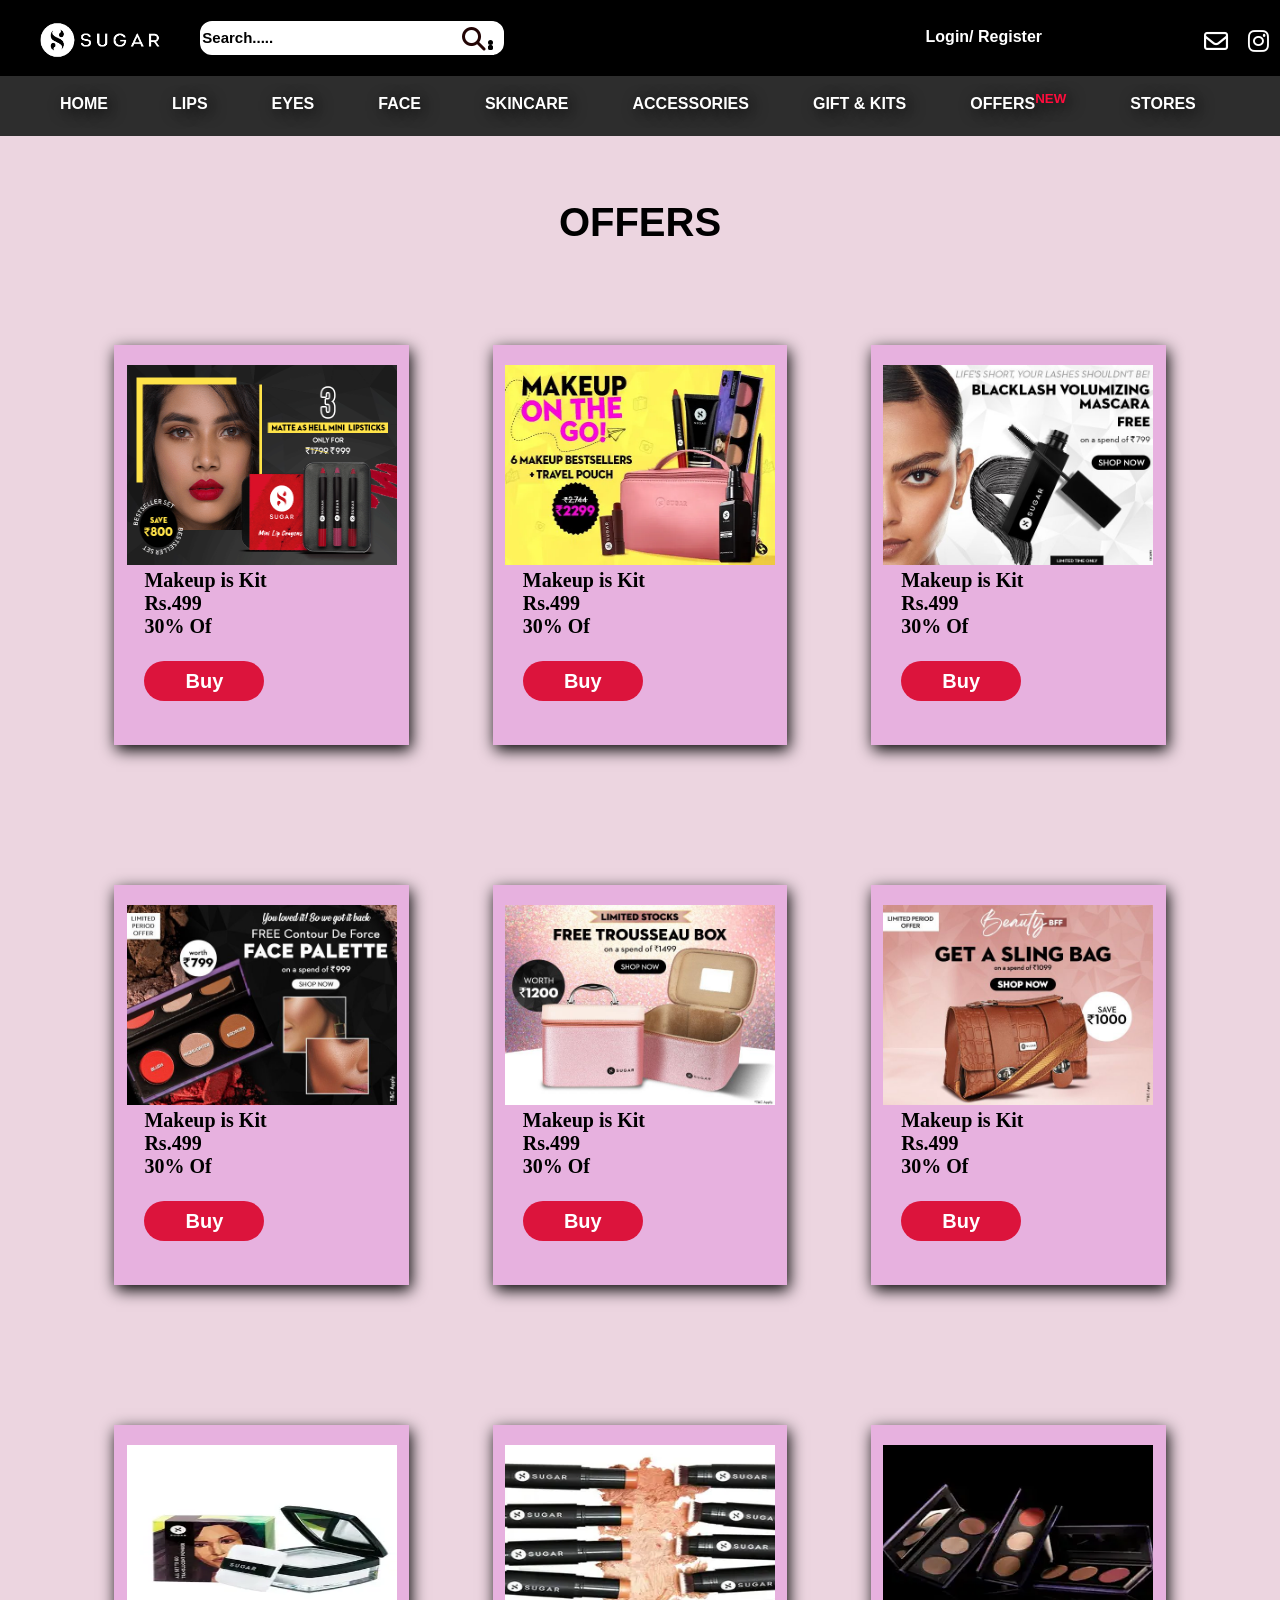
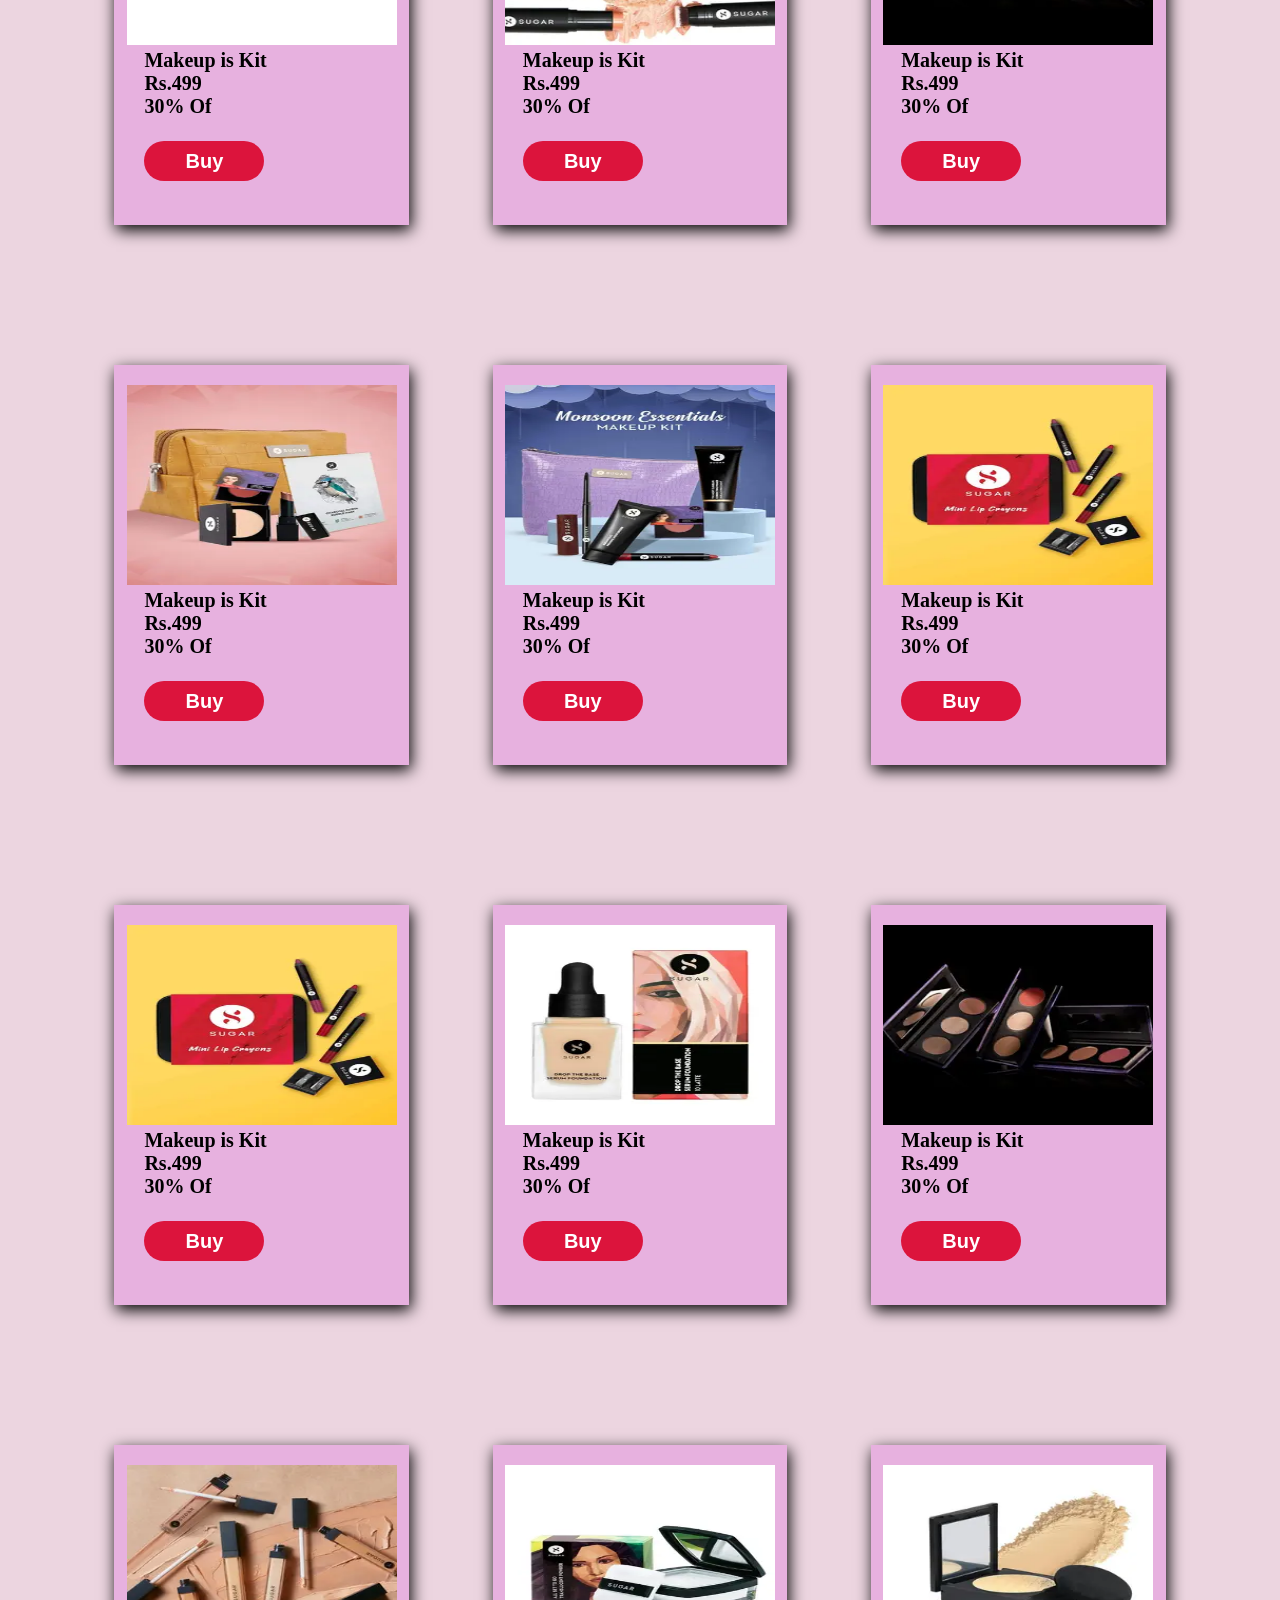
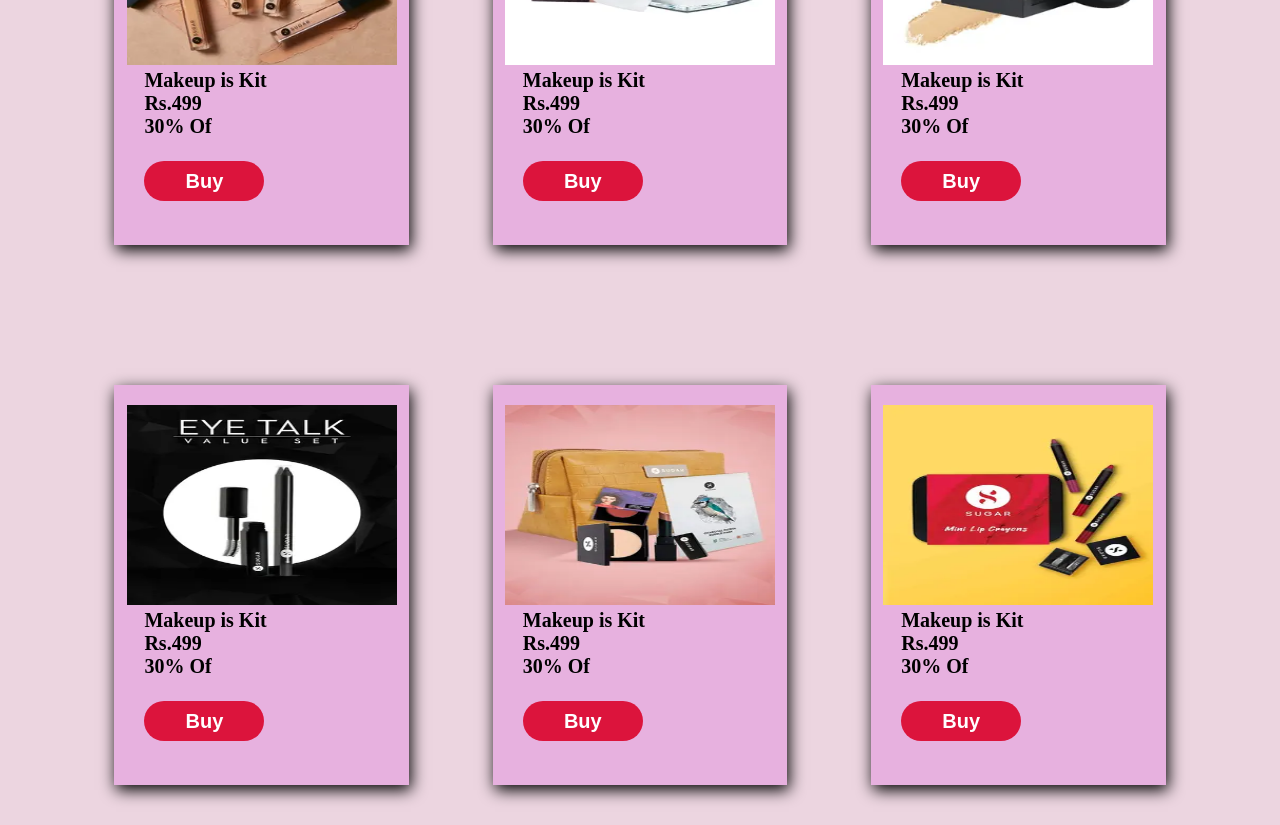
<file: off.html>
<!DOCTYPE html>
<html lang="en">
<head>
    <meta charset="UTF-8">
    <meta name="viewport" content="width=device-width, initial-scale=1.0">
    <link rel="stylesheet" href="https://cdnjs.cloudflare.com/ajax/libs/font-awesome/6.4.2/css/all.min.css" integrity="sha512-z3gLpd7yknf1YoNbCzqRKc4qyor8gaKU1qmn+CShxbuBusANI9QpRohGBreCFkKxLhei6S9CQXFEbbKuqLg0DA==" crossorigin="anonymous" referrerpolicy="no-referrer" />
    <title>Document</title>
    <style>
        
        .cards
{
    background-color: rgb(236, 213, 224);
	margin-top:-40px;
}
.cards div
{
	text-align:center;
	width:23%;
	display:inline-block;
	margin:40px;
    margin-top: 100px;
	background-color: rgb(231, 177, 223);

	
}
.main
{
	margin-top: -800px;
    

}
*{
    margin : 0;
    padding: 0;
    
}
i
{
    cursor: pointer;
}
i:hover



ul{
    list-style: none;
}


.head
{
    background-color:black;
    height: 80px;
    width: 100%;    
    position: fixed;
    top: 0;
    z-index: 1;
    /* overflow: hidden; */
    
}
.head input
{
    width: 300px;
    height: 30px;
    border-radius: 12px;
    border: 2px solid white;
}
.form a
{
    color: white;
    text-decoration: none;
    cursor: pointer;
}
.form a:hover
{
    color: crimson;
}
::placeholder
{
    color: black;
    font-size: 15px;
    font-weight: bold;
     

}
.head img
{
 height: 100px; 
 margin-top: -10px;
}
.head input
{
    margin-top: -100px;
}
.head ul{
    display: flex;
    align-items: center;
}

.nav ul
{
    padding-top: -20px;

}
.nav
{
    background-color: rgb(45, 45, 45);
    height: 60px;
    width: 100%;
    display: flex;
    /* position: absolute; */
    position: fixed;
    top: 76px;
    z-index: 1; 
    text-shadow: 4px 3px 15px black;
    
	

  

overflow: hidden;
    
    
}
.nav li
{
    display: inline-block;
    margin-top: 15px;  
      
}

.nav li a
{
    text-decoration: none;
    color: white;
    margin-left: 60px;
    font-size: 16px;  
    font-family:Arial, Helvetica, sans-serif;
    font-weight: 600;
}
.nav li a:hover
{
    color:rgb(255, 38, 186);
    border-bottom: 3px solid rgb(255, 255, 255);
    cursor: pointer;
    padding-top: 5px;
    height: 20px;
    
}
sup
{
    color: rgb(255, 13, 61);
}
.card
{
	box-shadow: 2px 5px 15px black;
	cursor:pointer;
    transition: 1s;
	height:400px;	

}
.card:hover
{
    background-color:white ;
}
.img 
{
	height:200px;
	width:270px;
	margin-top:20px;
}
.cards p
{
		font-family:calibri;
		padding-left:30px;
		font-size:20px;
		text-align: left;
}

.card:hover
{
		transform: scale(1.1,1.1);
}
.card button
{
	height:40px;
	width:120px;
	border-radius:20px;
	background:crimson;
	border:none;
	color:white;
	font-weight: bold;
	font-size: 20px;
}
.card button:hover
{
	color:crimson;
	font-weight: bold;
	background: #e6b7e6;
	border:2px black dashed;
}
h1
{
    color: black;
    padding-top: 90px;
    font-size: 40px;
    font-family: 'Franklin Gothic Medium', 'Arial Narrow', Arial, sans-serif;
}
h1:hover
{
   color: crimson;
}

    </style>
</head>
<body>
    <div> 
        <div class="head">
            <ul>
    
            <li>
                <img src="./111.png"></li>
            <li style="padding-bottom:10px;"><input type="text" class="input" placeholder="Search....." /></li>
    
            <li>
                <i class="fa-solid fa-magnifying-glass fa-xl" style="color: #230505;height: 20px;width:130px; margin-left: -42px;margin-top: 1px; position:absolute;"></i>
            </li>
    
            <li class="form" style="color: #ffffff; list-style-type:none;position: absolute;margin-left: 890px;margin-top: -20px;font-family: Arial, Helvetica, sans-serif;font-weight: 600;cursor: pointer;text-decoration: none;">
                &nbsp;&nbsp;&nbsp;&nbsp;&nbsp;&nbsp;&nbsp;&nbsp;<a href="contect.HTML">Login/&nbsp;Register</a></li>

        <li>
    
            <li>
                <i class="fa-regular fa-envelope fa-xl" style="color: #ffffff;margin-left: 680px;padding: 20px ;margin-top: -20px ; cursor: pointer;"></i></li>
    
           <li>
            <i class="fa-brands fa-instagram fa-xl" style="color: #ffffff;padding: 20px;margin-top: -20px ;margin-left: -20px; cursor: pointer;"></i></li>
    
           <li>
            <i class="fa-brands fa-whatsapp fa-xl" style="color: #ffffff;padding: 20px;margin-top: -20px ;margin-left: -20px; cursor: pointer;"></i></li>
        </ul>
    
        </div>
        <header class="nav">
            <ul>
                <li><a href="cosmatic1.html">HOME</a></li>
                <li><a href="Lips.html">LIPS</a></li>
                <li><a href="Eye.html">EYES</a></li>
                <li><a href="Face.html">FACE</a></li>           
                <li><a href="Skin.html">SKINCARE</a> </li>
                <li><a href="acc.html">ACCESSORIES</a></li>
                <li><a href="gift.html">GIFT & KITS</a></li>
                <li><a href="off.html">OFFERS<sup>NEW</sup></a></li>
                <li><a href="map.html">STORES</a></li>
            </ul>
        </header>
    </div>
    </div>
    <div class="cards" align="center" id="classes">
        <h1 align="center" class="heading2"style="margin-top:150px;">OFFERS</h1>
        <div class="card">
            <img src="./off6.gif" class="img">
            <p>
                <b>Makeup is Kit<br>
                <b>Rs.499 </b><br> 30% Of<br><br>
                <button>Buy</button>

            </p>
        </div>

        <div class="card" >
            <img src="./off7.webp" class="img">
            <p>
                <b>Makeup is Kit<br>
                <b>Rs.499</b>  <br>30% Of<br><br>
                <button>Buy</button>
            </p>
        </div>

        <div class="card" >
            <img src="./off3.jpg" class="img">
            <p>
                <b>Makeup is Kit<br>
                <b>Rs.499</b><br>30% Of<br><br>
                <button>Buy</button>
            </p>
        </div>

        <div class="card">
            <img src="./off4.jpg" class="img">
            <p>
                <b>Makeup is Kit<br>
                <b>Rs.499</b><br> 30% Of<br><br>
                <button>Buy</button>
            </p>
        </div>

        <div class="card">
            <img src="./off5.jpg" class="img">
            <p>
                <b>Makeup is Kit<br>
                <b>Rs.499</b><br>30% Of<br><br>
                <button>Buy</button>
            </p>
        </div>

        <div class="card">
            <img src="./off1.jpg" class="img">
            <p>
                <b>Makeup is Kit<br>
                <b>Rs.499</b><br>30% Of<br><br>
                <button>Buy</button>
            </p>
        </div>
        <div class="card">
            <img src="./face3.webp" class="img">
            <p>
                <b>Makeup is Kit<br>
                <b>Rs.499</b><br>30% Of<br><br>
                <button>Buy</button>
            </p>
        </div>
        <div class="card">
            <img src="./face2.webp" class="img">
            <p>
                <b>Makeup is Kit<br>
                <b>Rs.499</b><br>30% Of<br><br>
                <button>Buy</button>
            </p>
        </div>
        <div class="card">
            <img src="./face1.webp" class="img">
            <p>
                <b>Makeup is Kit<br>
                <b>Rs.499</b><br>30% Of<br><br>
                <button>Buy</button>
            </p>
        </div>
        <div class="card">
            <img src="./gift3.webp" class="img">
            <p>
                <b>Makeup is Kit<br>
                <b>Rs.499</b><br>30% Of<br><br>
                <button>Buy</button>
            </p>
        </div>
        <div class="card">
            <img src="./gift2.webp" class="img">
            <p>
                <b>Makeup is Kit<br>
                <b>Rs.499</b><br>30% Of<br><br>
                <button>Buy</button>
            </p>
        </div>
        <div class="card">
            <img src="./gift1.webp" class="img">
            <p>
                <b>Makeup is Kit<br>
                <b>Rs.499</b><br>30% Of<br><br>
                <button>Buy</button>
            </p>
        </div>
        <div class="card">
            <img src="./gift1.webp" class="img">
            <p>
                <b>Makeup is Kit<br>
                <b>Rs.499</b><br>30% Of<br><br>
                <button>Buy</button>
            </p>
        </div>
        <div class="card">
            <img src="./face5.webp" class="img">
            <p>
                <b>Makeup is Kit<br>
                <b>Rs.499</b><br>30% Of<br><br>
                <button>Buy</button>
            </p>
        </div>
        
        <div class="card">
            <img src="./face1.webp" class="img">
            <p>
                <b>Makeup is Kit<br>
                <b>Rs.499</b><br>30% Of<br><br>
                <button>Buy</button>
            </p>
        </div>
        <div class="card">
            <img src="./face6.webp" class="img">
            <p>
                <b>Makeup is Kit<br>
                <b>Rs.499</b><br>30% Of<br><br>
                <button>Buy</button>
            </p>
        </div>
        <div class="card">
            <img src="./face3.webp" class="img">
            <p>
                <b>Makeup is Kit<br>
                <b>Rs.499</b><br>30% Of<br><br>
                <button>Buy</button>
            </p>
        </div>
        <div class="card">
            <img src="./face8.webp" class="img">
            <p>
                <b>Makeup is Kit<br>
                <b>Rs.499</b><br>30% Of<br><br>
                <button>Buy</button>
            </p>
        </div>
        <div class="card">
            <img src="./gift5.webp" class="img">
            <p>
                <b>Makeup is Kit<br>
                <b>Rs.499</b><br>30% Of<br><br>
                <button>Buy</button>
            </p>
        </div>
        <div class="card">
            <img src="./gift3.webp" class="img">
            <p>
                <b>Makeup is Kit<br>
                <b>Rs.499</b><br>30% Of<br><br>
                <button>Buy</button>
            </p>
        </div>
        <div class="card">
            <img src="./gift1.webp" class="img">
            <p>
                <b>Makeup is Kit<br>
                <b>Rs.499</b><br>30% Of<br><br>
                <button>Buy</button>
            </p>
        </div>
        
        
    
</div>
</body>
</html>
</file>
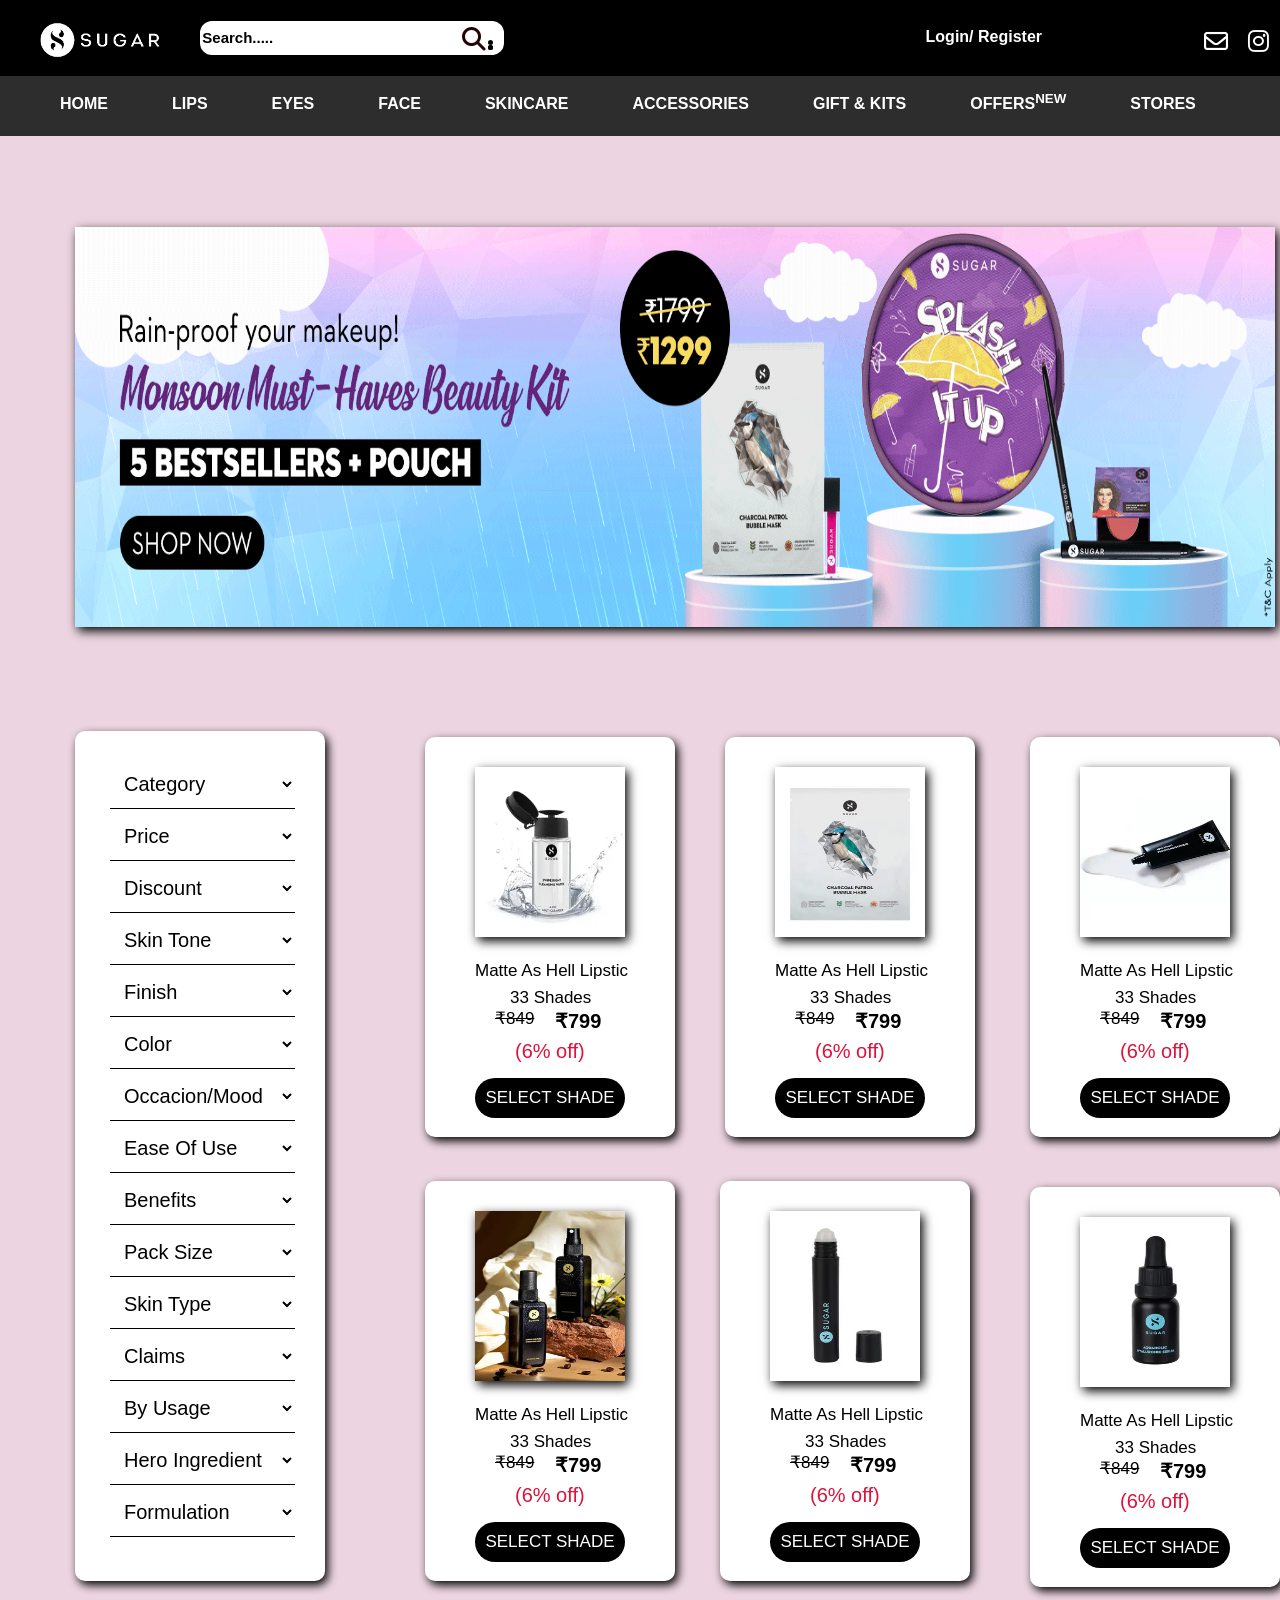
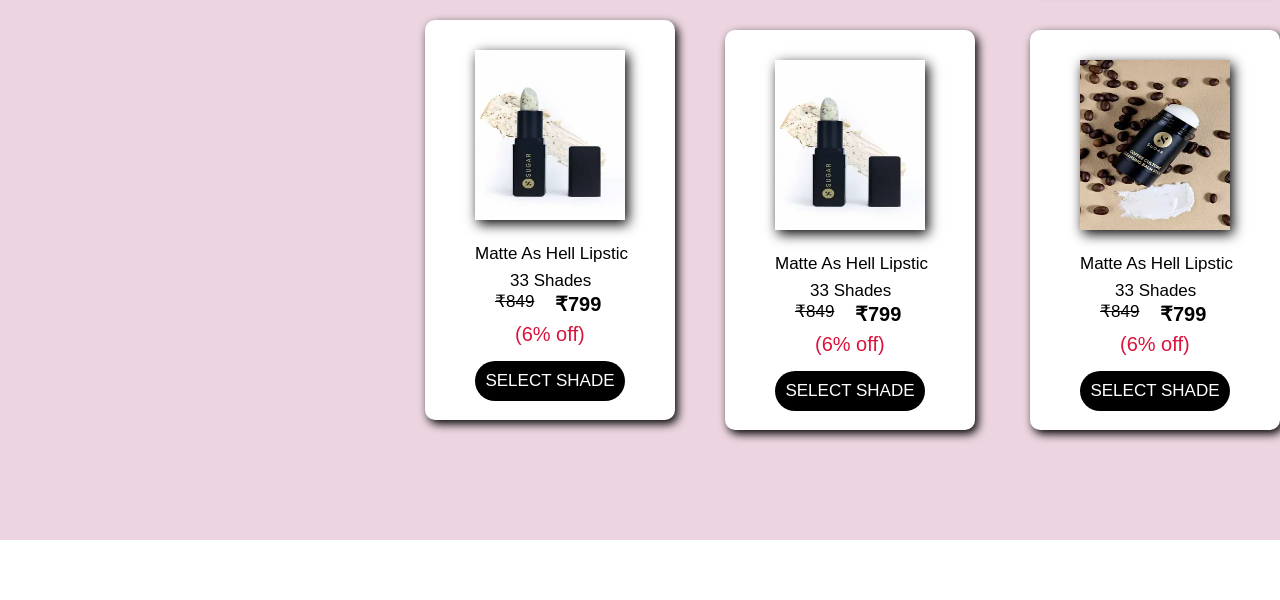
<file: Skin.html>
<!DOCTYPE html>
<html lang="en">
<head>
    <meta charset="UTF-8">
    <meta name="viewport" content="width=device-width, initial-scale=1.0">
    <link rel="stylesheet" href="https://cdnjs.cloudflare.com/ajax/libs/font-awesome/6.4.2/css/all.min.css" integrity="sha512-z3gLpd7yknf1YoNbCzqRKc4qyor8gaKU1qmn+CShxbuBusANI9QpRohGBreCFkKxLhei6S9CQXFEbbKuqLg0DA==" crossorigin="anonymous" referrerpolicy="no-referrer" />
    <title>Document</title>
    <style>
        .main
{
	margin-top: -800px;
    

}
*{
    margin : 0;
    padding: 0;
    
}
i
{
    cursor: pointer;
}
i:hover



ul{
    list-style: none;
}


.head
{
    background-color:black;
    height: 80px;
    width: 100%;    
    position: fixed;
    top: 0;
    z-index: 1;
    /* overflow: hidden; */
    
}
.head input
{
    width: 300px;
    height: 30px;
    border-radius: 12px;
    border: 2px solid white;
}
::placeholder
{
    color: black;
    font-size: 15px;
    font-weight: bold;
     

}
.head img
{
 height: 100px; 
 margin-top: -10px;
}
.head input
{
    margin-top: -100px;
}
.head ul{
    display: flex;
    align-items: center;
}

.nav ul
{
    padding-top: -20px;

}
.nav
{
    background-color: rgb(45, 45, 45);
    height: 60px;
    width: 100%;
    display: flex;
    /* position: absolute; */
    position: fixed;
    top: 76px;
    z-index: 1;

  

overflow: hidden;
    
    
}
.nav li
{
    display: inline-block;
    margin-top: 15px;  
      
}

.nav li a
{
    text-decoration: none;
    color: white;
    margin-left: 60px;
    font-size: 16px;  
    font-family:Arial, Helvetica, sans-serif;
    font-weight: 600;
}
.nav li a:hover
{
    color:rgb(255, 38, 186);
    border-bottom: 2px solid white;
    cursor: pointer;
    padding-top: 5px;
    height: 20px;
    
}
.lips 
{
    background-color: rgb(236, 213, 224);
    height: 2200px;
    width: 1348px;
    margin-top:-60px;
}
.lips h1
{
   margin-left: -10px;
   font-family: "Franklin Gothic Medium', 'Arial Narrow', Arial, sans-serif";
   padding-top: 120px;
   font-size: 40px;
   
}
.lips img
{
    height:400px;
    width: 1200px;
    margin-top: 120px;
    box-shadow: 3px 4px 10px black;
    margin-left: 75px;
}
.drop
{
  background-color: white;
    height: 850px;
    width: 250px;
    margin-left: 75px;
    margin-top: 100px;
    border-radius: 10px;
    box-shadow: 3px 4px 10px black;
   
}
 .op 
{
    background-color:rgb(221, 234, 246);
    color: black;
    font-size: 17px;
    font-family:'Franklin Gothic Medium', 'Arial Narrow', Arial, sans-serif ;
    border: none;
}
/* div1 */
.li
{
    background-color: white;
    border-radius: 10px;
    height: 400px;
    width: 250px;
    box-shadow: 3px 4px 10px black;
        margin-left: 350px;
        transition: 2s;
        margin-top: -800px;
}
.li:hover
{
    transform: scale(1.1,1.1);
    color:rgb(0, 0, 0);
    background-color: plum;
}
.li img
{
    height: 170px;
    width: 150px;
    margin-top: 30px;
    margin-left: 50px;
}
.l1
{
    font-family: 'Franklin Gothic Medium', 'Arial Narrow', Arial, sans-serif;
    font-size: 17px;
    margin-left: 50px;
    margin-top: 7px;
}
.li button
{
    background-color: rgb(0, 0, 0);
    color: rgb(255, 255, 255);
    height: 40px;
    width: 150px;
    border: none;
    font-size: 17px;
    font-family: 'Franklin Gothic Medium', 'Arial Narrow', Arial, sans-serif;
    margin-left: 50px;
    margin-top: 15px;
    border-radius: 20px;
}
.li button:hover
{
    color: white;
    background-color: crimson;
}
/* div2 */
.li1
{
    background-color: white;
    border-radius: 10px;
    height: 400px;
    box-shadow: 3px 4px 10px black;
    width: 250px;
        margin-left: 650px;
        margin-top: -400px;
        transition: 2s;
        
}
.li1:hover
{
    transform: scale(1.1,1.1);
    color:rgb(0, 0, 0);
    background-color: plum;
}
.li1 img
{
    height: 170px;
    width: 150px;
   
    margin-top: 30px;
    margin-left: 50px;
}
.l1
{
    font-family: 'Franklin Gothic Medium', 'Arial Narrow', Arial, sans-serif;
    font-size: 17px;
    margin-left: 50px;
    margin-top: 7px;
}
.li1 button
{
    background-color: rgb(0, 0, 0);
    color: rgb(255, 255, 255);
    height: 40px;
    width: 150px;
    border: none;
    font-size: 17px;
    font-family: 'Franklin Gothic Medium', 'Arial Narrow', Arial, sans-serif;
    margin-left: 50px;
    margin-top: 15px;
    border-radius: 20px;
}
.li1 button:hover
{
    color: white;
    background-color: crimson;
}
/* div3 */
.li2
{
    background-color: white;
    border-radius: 10px;
    box-shadow: 3px 4px 10px black;
    height: 400px;
    width: 250px;
        margin-left: 955px;
        margin-top: -400px;
        transition: 2s;
        
}
.li2:hover
{
    transform: scale(1.1,1.1);
    color:rgb(0, 0, 0);
    background-color: plum;
}
.li2 img
{
    height: 170px;
    width: 150px;
    margin-top: 30px;
    margin-left: 50px;
}
.l1
{
    font-family: 'Franklin Gothic Medium', 'Arial Narrow', Arial, sans-serif;
    font-size: 17px;
    margin-left: 50px;
    margin-top: 7px;
}
.li2 button
{
    background-color: rgb(0, 0, 0);
    color: rgb(255, 255, 255);
    height: 40px;
    width: 150px;
    border: none;
    font-size: 17px;
    font-family: 'Franklin Gothic Medium', 'Arial Narrow', Arial, sans-serif;
    margin-left: 50px;
    margin-top: 15px;
    border-radius: 20px;
}
.li2 button:hover
{
    color: white;
    background-color: crimson;
}
/* div3 */
.li3
{
    background-color: white;
    border-radius: 10px;
    height: 400px;
    width: 250px;
        margin-left: 955px;
        box-shadow: 3px 4px 10px black;
        transition: 2s;
        margin-top: 50px;
        
}
.li3:hover
{
    transform: scale(1.1,1.1);
    color:rgb(0, 0, 0);
    background-color: plum;
}
.li3 img
{
    height: 170px;
    width: 150px;
    margin-top: 30px;
    margin-left: 50px;
}
.l1
{
    font-family: 'Franklin Gothic Medium', 'Arial Narrow', Arial, sans-serif;
    font-size: 17px;
    margin-left: 50px;
    margin-top: 7px;
}
.li3 button
{
    background-color: rgb(0, 0, 0);
    color: rgb(255, 255, 255);
    height: 40px;
    width: 150px;
    border: none;
    font-size: 17px;
    font-family: 'Franklin Gothic Medium', 'Arial Narrow', Arial, sans-serif;
    margin-left: 50px;
    margin-top: 15px;
    border-radius: 20px;
}
.li3 button:hover
{
    color: white;
    background-color: crimson;
}
/* div4 */
.li4
{
    background-color: white;
    border-radius: 10px;
    height: 400px;
    width: 250px;
        margin-left: 720px;
        transition: 2s;
        box-shadow: 3px 4px 10px black;
        margin-top: -400px;
        
}
.li4:hover
{
    transform: scale(1.1,1.1);
    color:rgb(0, 0, 0);
    background-color: plum;
}
.li4 img
{
    height: 170px;
    width: 150px;
    margin-top: 30px;
    margin-left: 50px;
}
.l1
{
    font-family: 'Franklin Gothic Medium', 'Arial Narrow', Arial, sans-serif;
    font-size: 17px;
    margin-left: 50px;
    margin-top: 7px;
}
.li4 button
{
    background-color: rgb(0, 0, 0);
    color: rgb(255, 255, 255);
    height: 40px;
    width: 150px;
    border: none;
    font-size: 17px;
    font-family: 'Franklin Gothic Medium', 'Arial Narrow', Arial, sans-serif;
    margin-left: 50px;
    margin-top: 15px;
    border-radius: 20px;
}
.li4 button:hover
{
    color: white;
    background-color:  crimson;
}
/* div5 */
.li5
{
    background-color: white;
    border-radius: 10px;
    height: 400px;
    width: 250px;
        margin-left: 425px;
        box-shadow: 3px 4px 10px black;
        margin-top: -400px;
        transition: 2s;
        
}
.li5:hover
{
    transform: scale(1.1,1.1);
    color:rgb(0, 0, 0);
    background-color: plum;
}
.li5 img
{
    height: 170px;
    width: 150px;
    margin-top: 30px;
    margin-left: 50px;
}
.l1
{
    font-family: 'Franklin Gothic Medium', 'Arial Narrow', Arial, sans-serif;
    font-size: 17px;
    margin-left: 50px;
    margin-top: 7px;
}
.li5 button
{
    background-color: rgb(0, 0, 0);
    color: rgb(255, 255, 255);
    height: 40px;
    width: 150px;
    border: none;
    font-size: 17px;
    font-family: 'Franklin Gothic Medium', 'Arial Narrow', Arial, sans-serif;
    margin-left: 50px;
    margin-top: 15px;
    border-radius: 20px;
}
.li5 button:hover
{
    color: white;
    background-color: crimson;
}
/* div6 */
.li6
{
    background-color: white;
    border-radius: 10px;
    height: 400px;
    width: 250px;
        margin-left: 425px;
        box-shadow: 3px 4px 10px black;
        margin-top: -520px;
        transition: 2s;
        
}
.li6:hover
{
    transform: scale(1.1,1.1);
    color:rgb(0, 0, 0);
    background-color: plum;
}
.li6 img
{
    height: 170px;
    width: 150px;
    margin-top: 30px;
    margin-left: 50px;
    box-shadow: 3px 4px 12px black;
}
.l1
{
    font-family: 'Franklin Gothic Medium', 'Arial Narrow', Arial, sans-serif;
    font-size: 17px;
    margin-left: 50px;
    margin-top: 7px;
}
.li6 button
{
    background-color: rgb(0, 0, 0);
    color: rgb(255, 255, 255);
    height: 40px;
    width: 150px;
    border: none;
    font-size: 17px;
    font-family: 'Franklin Gothic Medium', 'Arial Narrow', Arial, sans-serif;
    margin-left: 50px;
    margin-top: 15px;
    border-radius: 20px;
}
.li6 button:hover
{
    color: white;
    background-color: crimson;
}
/* div6 */
.li7
{
    background-color: white;
    border-radius: 10px;
    height: 400px;
    width: 250px;
    transition: 2s;
        margin-left: 725px;
        box-shadow: 3px 4px 10px black;
        margin-top: -390px;
        
}
.li7:hover
{
    transform: scale(1.1,1.1);
    color:rgb(0, 0, 0);
    background-color: plum;
}
.li7 img
{
    height: 170px;
    width: 150px;
    box-shadow: 3px 4px 12px black;
    margin-top: 30px;
    margin-left: 50px;
    
}
.l1
{
    font-family: 'Franklin Gothic Medium', 'Arial Narrow', Arial, sans-serif;
    font-size: 17px;
    margin-left: 50px;
    margin-top: 7px;
}
.li7 button
{
    background-color: rgb(0, 0, 0);
    color: rgb(255, 255, 255);
    height: 40px;
    width: 150px;
    border: none;
    font-size: 17px;
    font-family: 'Franklin Gothic Medium', 'Arial Narrow', Arial, sans-serif;
    margin-left: 50px;
    margin-top: 15px;
    border-radius: 20px;
}
.li7 button:hover
{
    color: white;
    background-color: crimson;
}
/* div6 */
.li8
{
    background-color: white;
    border-radius: 10px;
    height: 400px;
    width: 250px;
        margin-left: 1030px;
        box-shadow: 3px 4px 10px black;
        transition: 2s;
        margin-top: -400px;
        
}
.li8:hover
{
    transform: scale(1.1,1.1);
    color:rgb(0, 0, 0);
    background-color: plum;
}
.li8 img
{
    height: 170px;
    width: 150px;
    margin-top: 30px;
    box-shadow: 3px 4px 12px black;
    margin-left: 50px;
}
.l1
{
    font-family: 'Franklin Gothic Medium', 'Arial Narrow', Arial, sans-serif;
    font-size: 17px;
    margin-left: 50px;
    margin-top: 7px;
}
.li8 button
{
    background-color: rgb(0, 0, 0);
    color: rgb(255, 255, 255);
    height: 40px;
    width: 150px;
    border: none;
    font-size: 17px;
    font-family: 'Franklin Gothic Medium', 'Arial Narrow', Arial, sans-serif;
    margin-left: 50px;
    margin-top: 15px;
    border-radius: 20px;
}
.li8 button:hover
{
    color: white;
    background-color: crimson;
}
.form a
{
    color: white;
    text-decoration: none;
    cursor: pointer;
}
.form a:hover
{
    color: crimson;
}
	

    </style>
</head>
<body>
    <div> 
        <div class="head">
            <ul>
    
            <li>
                <img src="./111.png"></li>
            <li style="padding-bottom:10px;"><input type="text" class="input" placeholder="Search....." /></li>
    
            <li>
                <i class="fa-solid fa-magnifying-glass fa-xl" style="color: #230505;height: 20px;width:130px; margin-left: -42px;margin-top: 1px; position:absolute;"></i>
            </li>
    
            <li class="form" style="color: #ffffff; list-style-type:none;position: absolute;margin-left: 890px;margin-top: -20px;font-family: Arial, Helvetica, sans-serif;font-weight: 600;cursor: pointer;text-decoration: none;">
                &nbsp;&nbsp;&nbsp;&nbsp;&nbsp;&nbsp;&nbsp;&nbsp;<a href="contect.HTML">Login/&nbsp;Register</a></li>

        <li>
    
            <li>
                <i class="fa-regular fa-envelope fa-xl" style="color: #ffffff;margin-left: 680px;padding: 20px ;margin-top: -20px ; cursor: pointer;"></i></li>
    
           <li>
            <i class="fa-brands fa-instagram fa-xl" style="color: #ffffff;padding: 20px;margin-top: -20px ;margin-left: -20px; cursor: pointer;"></i></li>
    
           <li>
            <i class="fa-brands fa-whatsapp fa-xl" style="color: #ffffff;padding: 20px;margin-top: -20px ;margin-left: -20px; cursor: pointer;"></i></li>
        </ul>
    
        </div>
        <header class="nav">
            <ul>
                <li><a href="cosmatic1.html">HOME</a></li>
                <li><a href="Lips.html">LIPS</a></li>
                <li><a href="Eye.html">EYES</a></li>
                <li><a href="Face.html">FACE</a></li>           
                <li><a href="Skin.html">SKINCARE</a> </li>
                <li><a href="acc.html">ACCESSORIES</a></li>
                <li><a href="gift.html">GIFT & KITS</a></li>
                <li><a href="off.html">OFFERS<sup>NEW</sup></a></li>
                <li><a href="map.html">STORES</a></li>
            </ul>
        </header>
    </div>
    </div>
    <div class="lips" id="cosmatic1.html">
        <h1>LIPS</h1>
        <img src="./sss4.gif">
    
    <div class="drop">
      <table>
        <form>
        
        <tr>
            
            <label style="font-family: 'Franklin Gothic Medium', 'Arial Narrow', Arial, sans-serif;"></label><br>
            <select style="margin-top: 10px; background-color: rgb(255, 255, 255);color: rgb(0, 0, 0);border: none; width: 185px;padding: 10px; font-size: 20px; font-family: 'Franklin Gothic Medium', 'Arial Narrow', Arial, sans-serif;height: 50px;margin-left: 35px; border-bottom: 1px solid black;">
                <option class="op">Category</option>
                <option class="op"> Lipstic</option>
                <option class="op">Lip Primers</option>
                <option class="op">Lip Fixers</option>
                <option class="op">Lips Balm</option>
         
            </select>
        </tr>
        <tr>
            
            <label style="font-family: 'Franklin Gothic Medium', 'Arial Narrow', Arial, sans-serif;"></label><br>
            <select style="margin-top: 2px; background-color: rgb(255, 255, 255);color: rgb(0, 0, 0);border: none; width: 185px;padding: 10px; font-size: 20px; font-family: 'Franklin Gothic Medium', 'Arial Narrow', Arial, sans-serif;height: 50px;margin-left: 35px;border-bottom: 1px solid black;">
                <option class="op">Price</option>
                <option class="op">₹0-₹299</option>
                <option class="op">₹300-₹499</option>
                <option class="op">₹500-899</option>
                <option class="op">₹900+</option>
         
            </select>
        </tr>
        <tr>
            
            <label style="font-family: 'Franklin Gothic Medium', 'Arial Narrow', Arial, sans-serif;"></label><br>
            <select style="margin-top: 2px; background-color: rgb(255, 255, 255);color: rgb(0, 0, 0);border: none; width: 185px;padding: 10px; font-size: 20px; font-family: 'Franklin Gothic Medium', 'Arial Narrow', Arial, sans-serif;height: 50px;margin-left: 35px;border: 2px;border-bottom: 1px solid black;">
                <option class="op">Discount</option>
                <option class="op">10% and Above</option>
                <option class="op">20% and Above</option>
                <option class="op">30% and Above</option>
                <option class="op">40% and Above</option>
         
            </select>
        </tr>
        <tr>
            
            <label style="font-family: 'Franklin Gothic Medium', 'Arial Narrow', Arial, sans-serif;"></label><br>
            <select style="margin-top: 2px; background-color: rgb(255, 255, 255);color: rgb(0, 0, 0);border: none; width: 185px;padding: 10px; font-size: 20px; font-family: 'Franklin Gothic Medium', 'Arial Narrow', Arial, sans-serif;height: 50px;margin-left: 35px;border: 2px; border-bottom: 1px solid black;">
                <option class="op">Skin Tone</option>
                <option class="op">Deep</option>
                <option class="op">Light/Fair</option>
                <option class="op"> Medium</option>
              
         
            </select>
        </tr>
        <tr>
            
            <label style="font-family: 'Franklin Gothic Medium', 'Arial Narrow', Arial, sans-serif;"></label><br>
            <select style="margin-top: 2px; background-color: rgb(255, 255, 255);color: rgb(0, 0, 0);border: none; width: 185px;padding: 10px; font-size: 20px; font-family: 'Franklin Gothic Medium', 'Arial Narrow', Arial, sans-serif;height: 50px;margin-left: 35px;border: 2px;border-bottom: 1px solid black;">
                <option class="op">Finish</option>
                <option class="op">Matte</option>
                <option class="op">Creme</option>
                <option class="op">Natural</option>
                <option class="op">Satin</option>
         
            </select>
        </tr>
        <tr>
            
            <label style="font-family: 'Franklin Gothic Medium', 'Arial Narrow', Arial, sans-serif;"></label><br>
            <select style="margin-top: 2px; background-color: rgb(255, 255, 255);color: rgb(0, 0, 0);border: none; width: 185px;padding: 10px; font-size: 20px; font-family: 'Franklin Gothic Medium', 'Arial Narrow', Arial, sans-serif;height: 50px;margin-left: 35px;border: 2px;border-bottom: 1px solid black;">
                <option class="op">Color</option>
                <option class="op">Red</option>
                <option class="op">Green</option>
                <option class="op">Purpal</option>
                <option class="op">Pink</option>
         
            </select>
        </tr>
        <tr>
            
            <label style="font-family: 'Franklin Gothic Medium', 'Arial Narrow', Arial, sans-serif;"></label><br>
            <select style="margin-top: 2px; background-color: rgb(255, 255, 255);color: rgb(0, 0, 0);border: none; width: 185px;padding: 10px; font-size: 20px; font-family: 'Franklin Gothic Medium', 'Arial Narrow', Arial, sans-serif;height: 50px;margin-left: 35px;border: 2px;border-bottom: 1px solid black;">
                <option class="op">Occacion/Mood</option>
                <option class="op">Matte</option>
                <option class="op">Creme</option>
                <option class="op">Natural</option>
                <option class="op">Satin</option>
         
            </select>
        </tr>
        <tr>
            
            <label style="font-family: 'Franklin Gothic Medium', 'Arial Narrow', Arial, sans-serif;"></label><br>
            <select style="margin-top: 2px; background-color: rgb(255, 255, 255);color: rgb(0, 0, 0);border: none; width: 185px;padding: 10px; font-size: 20px; font-family: 'Franklin Gothic Medium', 'Arial Narrow', Arial, sans-serif;height: 50px;margin-left: 35px;border: 2px;border-bottom: 1px solid black;">
                <option class="op">Ease Of Use</option>
                <option class="op">Advanced</option>
                <option class="op">Beginner</option>
               
         
            </select>
        </tr>
        <tr>
            
            <label style="font-family: 'Franklin Gothic Medium', 'Arial Narrow', Arial, sans-serif;"></label><br>
            <select style="margin-top: 2px; background-color: rgb(255, 255, 255);color: rgb(0, 0, 0);border: none; width: 185px;padding: 10px; font-size: 20px; font-family: 'Franklin Gothic Medium', 'Arial Narrow', Arial, sans-serif;height: 50px;margin-left: 35px;border: 2px;border-bottom: 1px solid black;">
                <option class="op">Benefits</option>
                <option class="op">Cruelty Free</option>
                <option class="op">Vegan</option>
                <option class="op">Long-Lasting</option>
                <option class="op">Water Resistand</option>
         
            </select>
        </tr>
        <tr>
            
            <label style="font-family: 'Franklin Gothic Medium', 'Arial Narrow', Arial, sans-serif;"></label><br>
            <select style="margin-top: 2px; background-color: rgb(255, 255, 255);color: rgb(0, 0, 0);border: none; width: 185px;padding: 10px; font-size: 20px; font-family: 'Franklin Gothic Medium', 'Arial Narrow', Arial, sans-serif;height: 50px;margin-left: 35px;border: 2px;border-bottom: 1px solid black;">
                <option class="op">Pack Size</option>
                <option class="op">Single</option>
               
            </select>
        </tr>
        <tr>
            
            <label style="font-family: 'Franklin Gothic Medium', 'Arial Narrow', Arial, sans-serif;"></label><br>
            <select style="margin-top: 2px; background-color: rgb(255, 255, 255);color: rgb(0, 0, 0);border: none; width: 185px;padding: 10px; font-size: 20px; font-family: 'Franklin Gothic Medium', 'Arial Narrow', Arial, sans-serif;height: 50px;margin-left: 35px;border: 2px;border-bottom: 1px solid black;">
                <option class="op">Skin Type</option>
                <option class="op">All Skine Type</option>
               
            </select>
        </tr>
        <tr>
            
            <label style="font-family: 'Franklin Gothic Medium', 'Arial Narrow', Arial, sans-serif;"></label><br>
            <select style="margin-top: 2px; background-color: rgb(255, 255, 255);color: rgb(0, 0, 0);border: none; width: 185px;padding: 10px; font-size: 20px; font-family: 'Franklin Gothic Medium', 'Arial Narrow', Arial, sans-serif;height: 50px;margin-left: 35px;border: 2px;border-bottom: 1px solid black;">
                <option class="op">Claims</option>
                <option class="op">Vagan</option>
                <option class="op">Vagetarian</option>
                <option class="op">Cruelty</option>
                
         
            </select>
        </tr>
        <tr>
            
            <label style="font-family: 'Franklin Gothic Medium', 'Arial Narrow', Arial, sans-serif;"></label><br>
            <select style="margin-top: 2px; background-color: rgb(255, 255, 255);color: rgb(0, 0, 0);border: none; width: 185px;padding: 10px; font-size: 20px; font-family: 'Franklin Gothic Medium', 'Arial Narrow', Arial, sans-serif;height: 50px;margin-left: 35px;border: 2px;border-bottom: 1px solid black;">
                <option class="op">By Usage</option>
                <option class="op">Exfoliating</option>
                <option class="op">Refreshing/Reuvenating</option>
                <option class="op">Cruelty</option>
                
         
            </select>
        </tr>
        <tr>
            
            <label style="font-family: 'Franklin Gothic Medium', 'Arial Narrow', Arial, sans-serif;"></label><br>
            <select style="margin-top: 2px; background-color: rgb(255, 255, 255);color: rgb(0, 0, 0);border: none; width: 185px;padding: 10px; font-size: 20px; font-family: 'Franklin Gothic Medium', 'Arial Narrow', Arial, sans-serif;height: 50px;margin-left: 35px;border: 2px;border-bottom: 1px solid black;">
                <option class="op">Hero Ingredient</option>
                <option class="op">Vitamin E</option>
                <option class="op">Vitamin C</option>
                <option class="op">Coffee</option>
                
         
            </select>
        </tr>
        <tr>
            
            <label style="font-family: 'Franklin Gothic Medium', 'Arial Narrow', Arial, sans-serif;"></label><br>
            <select style="margin-top: 2px; background-color: rgb(255, 255, 255);color: rgb(0, 0, 0);border: none; width: 185px;padding: 10px; font-size: 20px; font-family: 'Franklin Gothic Medium', 'Arial Narrow', Arial, sans-serif;height: 50px;margin-left: 35px;border: 2px;border-bottom: 1px solid black;">
                <option class="op">Formulation</option>
                <option class="op">Creamy</option>
                <option class="op">Gel C</option>
                <option class="op"> Prowder</option>
                
         
            </select>
        </tr>
    </form>
      </table>
      <div class="li">
        <img src="./skin1.webp">
        <p class="l1" style="margin-top: 20px;">Matte As Hell Lipstic</p>
        <p class="l1" style="padding-left: 35px;">33 Shades</p>
        <p><s  class="l1" style="padding-left: 20px;">₹849</s></p>
        <h2  class="l1" style="padding-left: 80px; font-size: 20px;margin-top: -20px;">₹799</h2>
        <p  class="l1" style="font-size: 20px;padding-left: 40px;"><font color="crimson">(6% off)</font></p>
        <button>SELECT SHADE</button>

      </div>
      <div class="li1">
        <img src="./skin2.webp">
        <p class="l1" style="margin-top: 20px;">Matte As Hell Lipstic</p>
        <p class="l1" style="padding-left: 35px;">33 Shades</p>
        <p><s  class="l1" style="padding-left: 20px;">₹849</s></p>
        <h2  class="l1" style="padding-left: 80px; font-size: 20px;margin-top: -20px;">₹799</h2>
        <p  class="l1" style="font-size: 20px;padding-left: 40px;"><font color="crimson">(6% off)</font></p>
        <button>SELECT SHADE</button>

      </div>
      <div class="li2">
        <img src="./skin3.webp">
        <p class="l1" style="margin-top: 20px;">Matte As Hell Lipstic</p>
        <p class="l1" style="padding-left: 35px;">33 Shades</p>
        <p><s  class="l1" style="padding-left: 20px;">₹849</s></p>
        <h2  class="l1" style="padding-left: 80px; font-size: 20px;margin-top: -20px;">₹799</h2>
        <p  class="l1" style="font-size: 20px;padding-left: 40px;"><font color="crimson">(6% off)</font></p>
        <button>SELECT SHADE</button>

      </div>
      <div class="li3">
        <img src="./skin4.webp">
        <p class="l1" style="margin-top: 20px;">Matte As Hell Lipstic</p>
        <p class="l1" style="padding-left: 35px;">33 Shades</p>
        <p><s  class="l1" style="padding-left: 20px;">₹849</s></p>
        <h2  class="l1" style="padding-left: 80px; font-size: 20px;margin-top: -20px;">₹799</h2>
        <p  class="l1" style="font-size: 20px;padding-left: 40px;"><font color="crimson">(6% off)</font></p>
        <button>SELECT SHADE</button>

      </div>
    </div>
    <div class="li4">
      <img src="./skin5.webp">
      <p class="l1" style="margin-top: 20px;">Matte As Hell Lipstic</p>
      <p class="l1" style="padding-left: 35px;">33 Shades</p>
      <p><s  class="l1" style="padding-left: 20px;">₹849</s></p>
      <h2  class="l1" style="padding-left: 80px; font-size: 20px;margin-top: -20px;">₹799</h2>
      <p  class="l1" style="font-size: 20px;padding-left: 40px;"><font color="crimson">(6% off)</font></p>
      <button>SELECT SHADE</button>

    </div>
	  
    <div class="li5">
        <img src="./skin6.webp">
        <p class="l1" style="margin-top: 20px;">Matte As Hell Lipstic</p>
        <p class="l1" style="padding-left: 35px;">33 Shades</p>
        <p><s  class="l1" style="padding-left: 20px;">₹849</s></p>
        <h2  class="l1" style="padding-left: 80px; font-size: 20px;margin-top: -20px;">₹799</h2>
        <p  class="l1" style="font-size: 20px;padding-left: 40px;"><font color="crimson">(6% off)</font></p>
        <button>SELECT SHADE</button>
  
      </div>
    </div>
	  
    <div class="li6">
        <img src="./skin7.webp">
        <p class="l1" style="margin-top: 20px;">Matte As Hell Lipstic</p>
        <p class="l1" style="padding-left: 35px;">33 Shades</p>
        <p><s  class="l1" style="padding-left: 20px;">₹849</s></p>
        <h2  class="l1" style="padding-left: 80px; font-size: 20px;margin-top: -20px;">₹799</h2>
        <p  class="l1" style="font-size: 20px;padding-left: 40px;"><font color="crimson">(6% off)</font></p>
        <button>SELECT SHADE</button>
  
      </div>
      <div class="li7">
        <img src="./skin7.webp">
        <p class="l1" style="margin-top: 20px;">Matte As Hell Lipstic</p>
        <p class="l1" style="padding-left: 35px;">33 Shades</p>
        <p><s  class="l1" style="padding-left: 20px;">₹849</s></p>
        <h2  class="l1" style="padding-left: 80px; font-size: 20px;margin-top: -20px;">₹799</h2>
        <p  class="l1" style="font-size: 20px;padding-left: 40px;"><font color="crimson">(6% off)</font></p>
        <button>SELECT SHADE</button>
  
      </div>
      <div class="li8">
        <img src="./skin9.webp">
        <p class="l1" style="margin-top: 20px;">Matte As Hell Lipstic</p>
        <p class="l1" style="padding-left: 35px;">33 Shades</p>
        <p><s  class="l1" style="padding-left: 20px;">₹849</s></p>
        <h2  class="l1" style="padding-left: 80px; font-size: 20px;margin-top: -20px;">₹799</h2>
        <p  class="l1" style="font-size: 20px;padding-left: 40px;"><font color="crimson">(6% off)</font></p>
        <button>SELECT SHADE</button>
  
      </div>
     
        
        
        
	  
	  
    
</body>
</html>
</file>
<file: cosmatic1.css>
.main
{
	margin-top: -800px;
    

}
*{
    margin : 0;
    padding: 0;
    
}
i
{
    cursor: pointer;
}
i:hover



ul{
    list-style: none;
}


.head
{
    background-color:black;
    height: 80px;
    width: 100%;    
    position: fixed;
    top: 0;
    z-index: 1;
    /* overflow: hidden; */
    
}
.input
{
    width: 300px;
    height: 30px;
    border-radius: 12px;
    border: 2px solid white;
    margin-top: -100px;
}
.form a
{
    color: white;
    text-decoration: none;
    cursor: pointer;
}
.form a:hover
{
    color: crimson;
}
::placeholder
{
    color: black;
    font-weight: bold;
     

}
.head img
{
 height: 100px; 
 margin-top: -10px;
}
.input
{
    margin-top: -100px;
}
.head ul{
    display: flex;
    align-items: center;
}

.nav ul
{
    padding-top: -20px;

}
.nav
{
    background-color: rgb(45, 45, 45);
    height: 60px;
    width: 100%;
    display: flex;
    /* position: absolute; */
    position: fixed;
    top: 76px;
    z-index: 1; 
    text-shadow: 4px 3px 15px black;
    
	

  

overflow: hidden;
    
    
}
.nav li
{
    display: inline-block;
    margin-top: 15px;  
      
}

.nav li a
{
    text-decoration: none;
    color: white;
    margin-left: 60px;
    font-size: 16px;  
    font-family:Arial, Helvetica, sans-serif;
    font-weight: 600;
}
.nav li a:hover
{
    color:rgb(255, 38, 186);
    border-bottom: 3px solid rgb(255, 255, 255);
    cursor: pointer;
    padding-top: 5px;
    height: 20px;
    
}
sup
{
    color: rgb(255, 13, 61);
}

/*banner section*/
.img  img
{
    width: 100%;
    height: 525px;   
    margin-top: 385px;
    
}
.img
{
    margin-top: -390px;
}

/* .img 
	{
		
		
		transform: -50% -50%;
		animation:slider 10S infinite linear;
		width:100%;
		height:100px;
		position: absolute;
        top: 0;
        
	}

    @keyframes slider
    {
        0%
        {
            background-image: url(".\cosmatic img\image.webp");
        }
        25%
        {
             background-image: url(".\cosmatic img\image.webp");
        }
        50%
        { 
            background-image: url(".\cosmatic img\image.gif");
        }
        75%
        {
            background-image: url(".\cosmatic img\image (1).gif");
        }
    }
/*Best sallers section*/
.best
{
    background-color: rgb(236, 213, 224);
    width: 1348px;
    height: 750px;
    margin-top: -20px;
    
    display:flex;  
    
}

.best h1
{
    align-items: center;
    color: rgb(0, 0, 0);   
    font-size: 40px;
    font-family:'Franklin Gothic Medium', 'Arial Narrow', Arial, sans-serif;
    margin-top: 70px;

   
   
}
.best h1:hover
{
    color: rgb(219, 12, 53);

    cursor: pointer;
    
}
button:hover
{

    cursor: pointer;
}

.one
{
    background-color: white;
    height: 350px;
    width: 20%;
    /* margin-left: -80px; */
    padding-top:  80px;
    margin-top: 250px;
    border-radius: 22px;  

    margin-left: -190px;
    box-shadow: 4px 3px 15px black;
    
}
.one:hover
{

    background-color: plum;
}


.one img
{
    height: 200px;
    width: 150px;
    margin-top: -70px;
    margin-left: 60px;
}
.two img
{
    height: 200px;
    width: 150px;
    margin-top: -70px;
    margin-left: 60px;
}
.three img
{
    height: 200px;
    width: 150px;
    margin-top: -70px;
    margin-left: 60px;
}
.four img
{
    height: 200px;
    width: 150px;
    margin-top: -70px;
    margin-left: 60px;
}
.two
{
    background-color: white;
    height: 350px;
    width: 20%;
    margin-left: 50px;
    padding-top:  80px;
    margin-top: 250px;

    border-radius: 22px;
    box-shadow: 4px 3px 15px black;
 
}
.two:hover
{

    background-color: plum;
}

.three
{
    background-color: white;
    height: 350px;
    width: 20%;
    margin-left: 50px;
    padding-top:  80px;
    box-shadow: 4px 3px 15px black;
    margin-top: 250px;
    border-radius: 22px;
}
.three:hover
{

    background-color: plum;
}
.four
{
    background-color: white;
    height: 350px;
    width: 20%;
    box-shadow: 4px 3px 15px black;
    margin-left: 50px;
    padding-top:  80px;
    margin-top: 250px;
    border-radius: 22px;
}
.four:hover
{
  
    background-color: plum;
}
.one p
{
    margin-left: 40px;
    font-weight: 600;
    font-family: 'Gill Sans', 'Gill Sans MT', Calibri, 'Trebuchet MS', sans-serif;
    margin-top: 20px;
    
}
.one h4
{
    font-weight: 600;
    font-family: 'Gill Sans', 'Gill Sans MT', Calibri, 'Trebuchet MS', sans-serif;
    margin-left: 70px;
    margin-top: 10px;
    font-size: 18px;

}
.one h3
{
    margin-left: 100px;
    margin-top: -20px;
    font-size: 20px;
    
}
.one button
{
    background-color:crimson;
    color: white;
    border:none;
    height: 45px;
    width: 150px;
    border-radius: 5px;
    margin-left: 60px;
    margin-top: 30px;
    font-family:sans-serif;

}
.one button:hover
{
    background-color: rgb(0, 0, 0);
    color: white;
}

.two p
{
    margin-left: 40px;
    font-weight: 600;
    font-family: 'Gill Sans', 'Gill Sans MT', Calibri, 'Trebuchet MS', sans-serif;
    
}
.two h4
{
    font-weight: 600;
    font-family: 'Gill Sans', 'Gill Sans MT', Calibri, 'Trebuchet MS', sans-serif;
    margin-left: 100px;
    margin-top: 13px;
    font-size: 18px;

}
.two h5
{
    margin-left: 90px;
    margin-top: 10px;
    font-size: 18px;
    
}
.two button
{
    background-color:crimson;
    color: white;
    border:none;
    height: 45px;
    width: 150px;
    border-radius: 5px;
    margin-left: 60px;
    margin-top: 20px;
    font-family:sans-serif;
}
.two button:hover
{
    background-color:black;
    color: white;
}
.three button
{
    background-color:crimson;
    color: white;
    border:none;
    height: 45px;
    width: 150px;
    border-radius: 5px;
    margin-left: 60px;
    margin-top: 30px;
    font-family:sans-serif;
}
.three button:hover
{
    background-color: rgb(0, 0, 0);
    color: white;
}
.two h3
{
    margin-left: 100px;
    margin-top: -22px;
}
.three h3
{
    margin-left: 100px;
    margin-top: 20px;
}
.three p
{
    margin-left: 40px;
    font-weight: 600;
    font-family: 'Gill Sans', 'Gill Sans MT', Calibri, 'Trebuchet MS', sans-serif;
    
    
}
.three h4
{
    font-weight: 600;
    font-family: 'Gill Sans', 'Gill Sans MT', Calibri, 'Trebuchet MS', sans-serif;
    margin-left: 100px;
    margin-top: 13px;
    font-size: 18px;

}
.four h5
{
    margin-left: 80px;
    margin-top: 15px;
    font-size: 18px;
}
.four button
{
    background-color:crimson;
    color: white;
    border:none;
    height: 45px;
    width: 150px;
    border-radius: 5px;
    margin-left: 60px;
    margin-top: 300px;
    font-family:sans-serif;
}
.four button:hover
{
    background-color: rgb(0, 0, 0);
    color: white;
}
.four p
{
    margin-left: 40px;
    font-weight: 600;
    font-family: 'Gill Sans', 'Gill Sans MT', Calibri, 'Trebuchet MS', sans-serif;
    margin-top: 20px;
    
}
.four h4
{
    font-weight: 600;
    font-family: 'Gill Sans', 'Gill Sans MT', Calibri, 'Trebuchet MS', sans-serif;
    margin-left: 110px;
    margin-top: 5px;
    font-size: 18px;

}
.four h3
{
    margin-left: 100px;
    margin-top: 10px;
    font-size: 20px;
    
}
.four button
{
    background-color:crimson;
    color: white;
    border:none;
    height: 45px;
    width: 150px;
    border-radius: 5px;
    margin-left: 60px;
    margin-top: 30px;
    font-family:sans-serif;
}
.four button:hover
{
    background-color: black;
    color: white;
}

/* HOT DEALS*/
.hot
{
    background-color: rgb(236, 213, 224);
    height: 700px;
    width:100%;
    transition: 5s ease;

    }
    .hot img:hover
    {
         cursor: pointer;
         
         box-shadow: 3px 9px 15px black;
    
        
    }
.hot h1
{
    color: rgb(0, 0, 0);
    /* margin-top: 50px; */
    font-size: 40px;
    font-family:'Franklin Gothic Medium', 'Arial Narrow', Arial, sans-serif;
    padding-top: 50px;
    text-align: center;
    
    
}
.hot h1:hover
{
    color: crimson;

    cursor: pointer;
     
}
.hot a
{
    color: crimson;
    text-decoration: none;
    position: fixed;
    top:550px;
    left:1280px;
    z-index: 1;
}


.gif
{
    height: 250px;
    width: 250px;
    display: flex;
    padding: 40px;
     margin-left: 10px; 
    /* padding-left: 20px; */
    margin-top: 70px;
}
.img1
{
    padding-right: 30px;
}
.img2
{
    margin-left: 20px;
}
.img3
{
    margin-left: 40px;
}
/*Just   in section*/
.just
{
    height: 700px;
    width: 100%;
    background-color: rgb(236, 213, 224);
    display: flex;
    
    

}
.just h1
{
    color: rgb(0, 0, 0);
    font-family:'Franklin Gothic Medium', 'Arial Narrow', Arial, sans-serif;
    font-size: 40px;
    margin-left: 600px;
    margin-top: 50px;
    
}
.div1
{
   background-color: white;
   height: 400px;
    width: 20%;
   margin-left:-655px;
   margin-top: 250px;
   border-radius: 20px;
}
.div1:hover
{
    background-color: plum;
}
.div2
{
   background-color: white;
   height: 400px;
   width: 20%;
   margin-left: 50px;
   border-radius: 20px;
   margin-top: 250px;
}
.div2:hover
{
    background-color: plum;
}
.div3
{
   background-color: white;
   height: 400px;
   width: 250px;
   margin-left: 50px;
   border-radius: 20px;
   margin-top: 250px;
}
.div3:hover
{
    background-color: plum;
}
.div4
{
   background-color: white;
   height: 400px;
   width: 250px;
   margin-left: 50px;
   border-radius: 20px;
   margin-top: 250px;
}
.div4:hover
{
    background-color: plum;
}
.div1 img
{
    height: 200px;
    width: 150px;
    margin-left: 60px;
    margin-top: 20px;
}
.div2 img
{    height: 200px;
    width: 150px;
    margin-left: 60px;
    margin-top: 20px;
}
.div3 img
{
    height: 200px;
    width: 150px;
        margin-left: 60px;
        margin-top: 20px;

}
.div4 img
{    height: 200px;
    width: 150px;
    margin-left: 60px;
    margin-top: 20px;
}
.div1 button
{
    background-color:crimson;
    color: rgb(255, 255, 255);
    border:none;
    height: 45px;
    width: 150px;
    border-radius: 5px;
    margin-left: 60px;
    margin-top: 20px;
    font-family:sans-serif;
}
.div1 button:hover
{
    background-color: rgb(0, 0, 0);
    color: white;
}
.div2 button
{
    background-color: crimson;
    color: rgb(255, 255, 255);
    border:none;
    height: 45px;
    width: 150px;
    border-radius: 5px;
    margin-left: 60px;
    margin-top: 20px;
    font-family:sans-serif;
    
}
.div2 button:hover
{
    background-color: rgb(0, 0, 0);
    color: white;
}
.div3 button
{
    background-color: crimson;
    color: rgb(255, 255, 255);
    border:none;
    height: 45px;
    width: 150px;
    border-radius: 5px;
    margin-left: 60px;
    margin-top: 25px;
    font-family:sans-serif;
}
.div4 button:hover
{
    background-color: rgb(0, 0, 0);
    color: white;
}
.div4 button
{
    background-color: crimson;
    color: white;
    border:none;
    height: 45px;
    width: 150px;
    border-radius: 5px;
    margin-left: 60px;
    margin-top: 25px;
    font-family:sans-serif;
}
.div3 button:hover
{
    background-color: rgb(0, 0, 0);
    color: white;
}
/*Maximeyes drama section*/
.maxi
{
    background-color: rgb(236, 213, 224);
    height: 650px;
    position: absolute;
    width: 100%;
  
    
}
.maxi h1
{
    font-size: 35px;
    color: rgb(0, 0, 0);
    font-family:'Franklin Gothic Medium', 'Arial Narrow', Arial, sans-serif;
    padding-top: 20px;
    margin-top: 30px;
  
}

.maxi iframe
{
    margin-top: 90px;
    margin-left: 230px;
}
/*Top Picks section*/
.top
{
    background-color: rgb(236, 213, 224);
    height: 600px;
    width: 100%;
    padding-top: -50px;
    
}
.top h1
{
    font-size: 40px;
    color: black;
    font-family:'Franklin Gothic Medium', 'Arial Narrow', Arial, sans-serif;
}
.top img
{
    height: 300px;
    width: 400px;
    margin-top: 90px;
    padding-left: 20px;
    margin-left: 15px;
  
}
/*Buy Now pay later*/
.buy
{
    height: 700px;
    width: 100%;
    background-color: rgb(236, 213, 224);
    display: flex;
    

}
.buy h1
{
    color: rgb(3, 3, 3);
    font-size: 40px;
    font-family:'Franklin Gothic Medium', 'Arial Narrow', Arial, sans-serif;
    margin-left: 550px;
  
    height: 182px;
    margin-top: 80px;
}
.buy1
{
    background-color: white;
    height: 400px;
    width: 250px;
    margin-left: -860px;
    border-radius: 20px;
    margin-top: 250px;
}
.buy1:hover
{
    background-color: plum;
}
.buy2
{
    background-color: white;
    height: 400px;
    width: 250px;
    margin-left: 80px;
    border-radius: 20px;
    margin-top: 250px;
}
.buy2:hover
{
    background-color: plum;
}
.buy3
{
    background-color: white;
    height: 400px;
    width: 250px;
    margin-left: 80px;
    border-radius: 20px;
    margin-top: 250px;
}
.div3:hover
{
    background-color: plum;
}
.buy4
{
    background-color: white;
    height: 400px;
    width: 250px;
    margin-left: 80px;
    border-radius: 20px;
    margin-top: 250px;
}
.div4:hover
{
    background-color: plum;
}
.buy img
{
    height: 200px;
    width: 150px;
    
}

.buy1 img
{
    margin-left: 50px;
     margin-top: 20px;
     
}

.buy2 img
{
    margin-left: 50px;
    margin-top: 20px;
}
.buy3 img
{
    margin-left: 50px;
    margin-top: 20px;
}
.buy4 img
{
    margin-left: 50px;
    margin-top: 20px;
}
.buy1 button
{
    background-color:crimson;
    color: white;
    border:none;
    height: 45px;
    width: 150px;
    border-radius: 5px;
    margin-left: 60px;
    margin-top: 15px;
    font-family:sans-serif;
}
.buy1 button:hover
{
    background-color: rgb(0, 0, 0);
    color: white;
}
.buy2 button
{
    background-color:crimson;
    color: white;
    border:none;
    height: 45px;
    width: 150px;
    border-radius: 5px;
    margin-left: 60px;
    margin-top: 15px;
    font-family:sans-serif;
}
.buy2 button:hover
{
    background-color: rgb(0, 0, 0);
    color: white;
}
.buy3 button
{
    background-color: crimson;
    color: white;
    border:none;
    height: 45px;
    width: 150px;
    border-radius: 5px;
    margin-left: 60px;
    margin-top: 15px;
    font-family:sans-serif;
}
.buy3 button:hover
{
    background-color: rgb(0, 0, 0);
    color: white;
}
.buy4 button
{
    background-color: crimson;
    color: white;
    border:none;
    height: 45px;
    width: 150px;
    border-radius: 5px;
    margin-left: 60px;
    margin-top: 15px;
    font-family:sans-serif;
}
.buy4:hover
{
    background-color: plum;
}
.buy4 button:hover
{
    background-color: rgb(0, 0, 0);
    color: white;
}
.buy3:hover
{
    background-color: plum;
}
/*Gifting section*/

.gift
{
    height: 700px;
    width: 100%;
    background-color: rgb(236, 213, 224);
    display: flex; 
    margin-top: 800px;

    

    
    

}
.gift h1
{
    color: rgb(7, 7, 7);
    font-size: 40px;
    font-family:'Franklin Gothic Medium', 'Arial Narrow', Arial, sans-serif;
    margin-left: 550px;
    margin-top: 60px;
}
.gift1
{
    background-color: white;
    height: 400px;
    width: 250px;
    margin-left: -640px;
    border-radius: 20px;
    margin-top: 250px;
}
.gift2
{
    background-color: white;
    height: 400px;
    width: 250px;
    margin-left: 80px;
    border-radius: 20px;
    margin-top: 250px;
}
.gift3
{
    background-color: white;
    height: 400px;
    width: 250px;
    margin-left: 80px;
    border-radius: 20px;
    margin-top: 250px;
}
.gift4
{
    background-color: white;
    height: 400px;
    width: 250px;
    margin-left: 80px;
    border-radius: 20px;
    margin-top: 250px;
}
.gif1:hover
{
    background-color: plum;
}
.gift2:hover
{
    background-color: plum;
}
.gift3:hover
{
    background-color: plum;
}
.gift4:hover
{
    background-color: plum;
}
.gift1:hover
{
    background-color: plum;
}
.gift img
{
    height: 200px;
    width: 150px;
    
}
.gift1 img
{
    margin-left: 50px;
     margin-top: 20px;
}
.gift2 img
{
    margin-left: 50px;
    margin-top: 20px;
}
.gift3 img
{
    margin-left: 50px;
    margin-top: 20px;
}
.gift4 img
{
    margin-left: 50px;
    margin-top: 20px;
}
.gift1 button
{
    background-color: crimson;
    color: white;
    border:none;
    height: 45px;
    width: 150px;
    border-radius: 5px;
    margin-left: 60px;
    margin-top: 15px;
    font-family:sans-serif;
}

.gift1 button:hover
{
    background-color: rgb(0, 0, 0);
    color: white;
}
.gift2 button
{
    background-color: crimson;
    color: white;
    border:none;
    height: 45px;
    width: 150px;
    border-radius: 5px;
    margin-left: 60px;
    margin-top: 15px;
    font-family:sans-serif;
}
.gift2 button:hover
{
    background-color: crimson;
    color: white;
}
.gift3 button
{
    background-color: crimson;
    color: white;
    border:none;
    height: 45px;
    width: 150px;
    border-radius: 5px;
    margin-left: 60px;
    margin-top: 15px;
    font-family:sans-serif;
}
.gift3 button:hover
{
    background-color: rgb(0, 0, 0);
    color: white;
}
.gift4 button
{
    background-color: crimson;
    color: white;
    border:none;
    height: 45px;
    width: 150px;
    border-radius: 5px;
    margin-left: 60px;
    margin-top: 15px;
    font-family:sans-serif;
}
.gift4 button:hover
{
    background-color: rgb(0, 0, 0);
    color: white;
}
.refer
{
    height: 800px;
    width: 1389px;
    background-color: rgb(236, 213, 224);
    margin-top: -800px;
    margin-left: -40px;
    position: absolute;
   
    
    
}
.refer h1
{
    
        margin-left: -30px;
        color: black;
        font-family:'Franklin Gothic Medium', 'Arial Narrow', Arial, sans-serif;
}
.refer h1:hover
{
    color: crimson;
}
.refer img
{
    height: 350px;
    width: 90%;
    margin-top: 100px;
    margin-left: 90px;
  
    border-radius: 20px;
}
.slider
	{
		
		background-image:url('H:\Assigements\NEHA,S TEMPLATE\cosmatic img\sss.webp') ;
		background-size: 100% 100%;
		transform:  -50% -50%;
		animation:slider 9S infinite linear;
		width:50%;
		height:400px;
		
        margin-top: 500px;
        border: grey;
	}

	@keyframes slider{
				0%{background-image:url('H:\Assigements\NEHA,S TEMPLATE\cosmatic img\sss.webp') ;}
				25%{background-image:url('H:\Assigements\NEHA,S TEMPLATE\cosmatic img\sss2.webp') ;}
				75%{background-image:url('H:\Assigements\NEHA,S TEMPLATE\cosmatic img\sss4.gif') ;}
				100%{background-image:url('H:\Assigements\NEHA,S TEMPLATE\cosmatic img\sss3.gif') ;}
			
	}

.new h1
{
        margin-left: -30px;
        color: black;
        font-family:'Franklin Gothic Medium', 'Arial Narrow', Arial, sans-serif;
        margin-top: -60px;
}
.new h1:hover
{
    color: crimson;
}

.new
{
    height: 800px;
    width: 100%;
    background-color: rgb(236, 213, 224);
    margin-top: 1300px;
    margin-left: -1295px;
    
    
}
.new img 
{
    width: 1200px;
    height: 400px;
    margin-left: 80px;
    margin-top: -500px;
    border-radius: 25px;
}
.this
{
    background-color: rgb(236, 213, 224);
    width: 1500px;
    height: 600px;
    margin-top: 700px;
    margin-left: -1500px;
}
.this h1
{
    font-size: 40px;
    color:black;
    margin-left: 100px;
    font-family:'Franklin Gothic Medium', 'Arial Narrow', Arial, sans-serif;
    margin-top: -50px;
}
.this h1:hover
{
    color: crimson;
}
.this img
{
    margin-left: 150px;
    height: 280px;
    width: 480px;
    margin-top: 100px;
    border-radius: 40px;
}
.ex
{
    background-color: rgb(236, 213, 224);
    width: 1500px;
    height: 600px;
    margin-top: 1380px;
    margin-left: -1500px;
    
}
.ex h1
{
    font-size: 40px;
    color: rgb(0, 0, 0);
    margin-left: 200px;
    margin-top: -60px;
    font-family:'Franklin Gothic Medium', 'Arial Narrow', Arial, sans-serif;
}
.ex h1:hover
{
    color: crimson;
}

.ex video
{
    margin-left: 250px;
    height: 400px;
    margin-top: 50px;
    
}
.con
{
    background-color:   rgb(255, 255, 255);
    height: 560px;
    width: 1800px;
    margin-top: 2080px;
    margin-left: -1800px;
    

}
.con h1
{
    color: rgb(0, 0, 0);
    font-size: 40px;
    margin-left: 400px;
    font-family:'Franklin Gothic Medium', 'Arial Narrow', Arial, sans-serif;
}
.con h1:hover
{
    color: crimson;
}
.con h2
{
    color: rgb(0, 0, 0);
    margin-left: 830px;
    margin-top: 20px;
    font-size: 20px;
    
}

.con input
{
    width: 600px;
    height: 50px;
    border-radius: 12px;
    border: 1px solid rgb(4, 4, 4);
    margin-left: 750px;
    margin-top: 80px;
    position: absolute;
}
::placeholder
{
    color: black;
    font-size: 20px;
    font-weight: bold;
    text-align: center;
}

.con button
{
    background-color: black;
    color: white;
    height: 52px;
    margin-left: 1360px;
    width: 150px;
    margin-top: 86px;
    font-size: 18px;
    border-top-right-radius: 12px;
    border-bottom-right-radius: 12px;
}
.con button:hover
{
    background-color: crimson;
    color: white;
    cursor: pointer;
    border: none;
}
.con img
{
    height: 100px;
    margin-left: 1050px;
    margin-top: 100px;
    border: 20px solid black;
    border-radius: 130px;
    width: 100px;
    
}
.last
{
    background-color: rgb(0, 0, 0) ;
    height: 550PX;
    width: 1390px;  
    margin-top: 2640px;
   
}
.last img
{
    height: 50px;
    width: 150px;
    margin-left: 50px;
    margin-top: 30px;
    padding-left: 320px;

}
.last img:hover
{
    cursor: pointer;
 
}
.last h1
{
    color: white;
    margin-left: 5px;
    margin-top: 30px;
    font-size: 35px;
   font-family:'Franklin Gothic Medium', 'Arial Narrow', Arial, sans-serif;
   letter-spacing: 10px;
    
}
.last i
{
   margin-left: 50px;
   padding-top: 90px;
   padding-left: 80px;
   color: white;
   size: 30px;
   margin-left: 80px;
   font-size: 30px;
}
.last i:hover
{
    color:rgb(255, 0, 76);
}
.last p:hover
{
   color: crimson;
}
</file>
